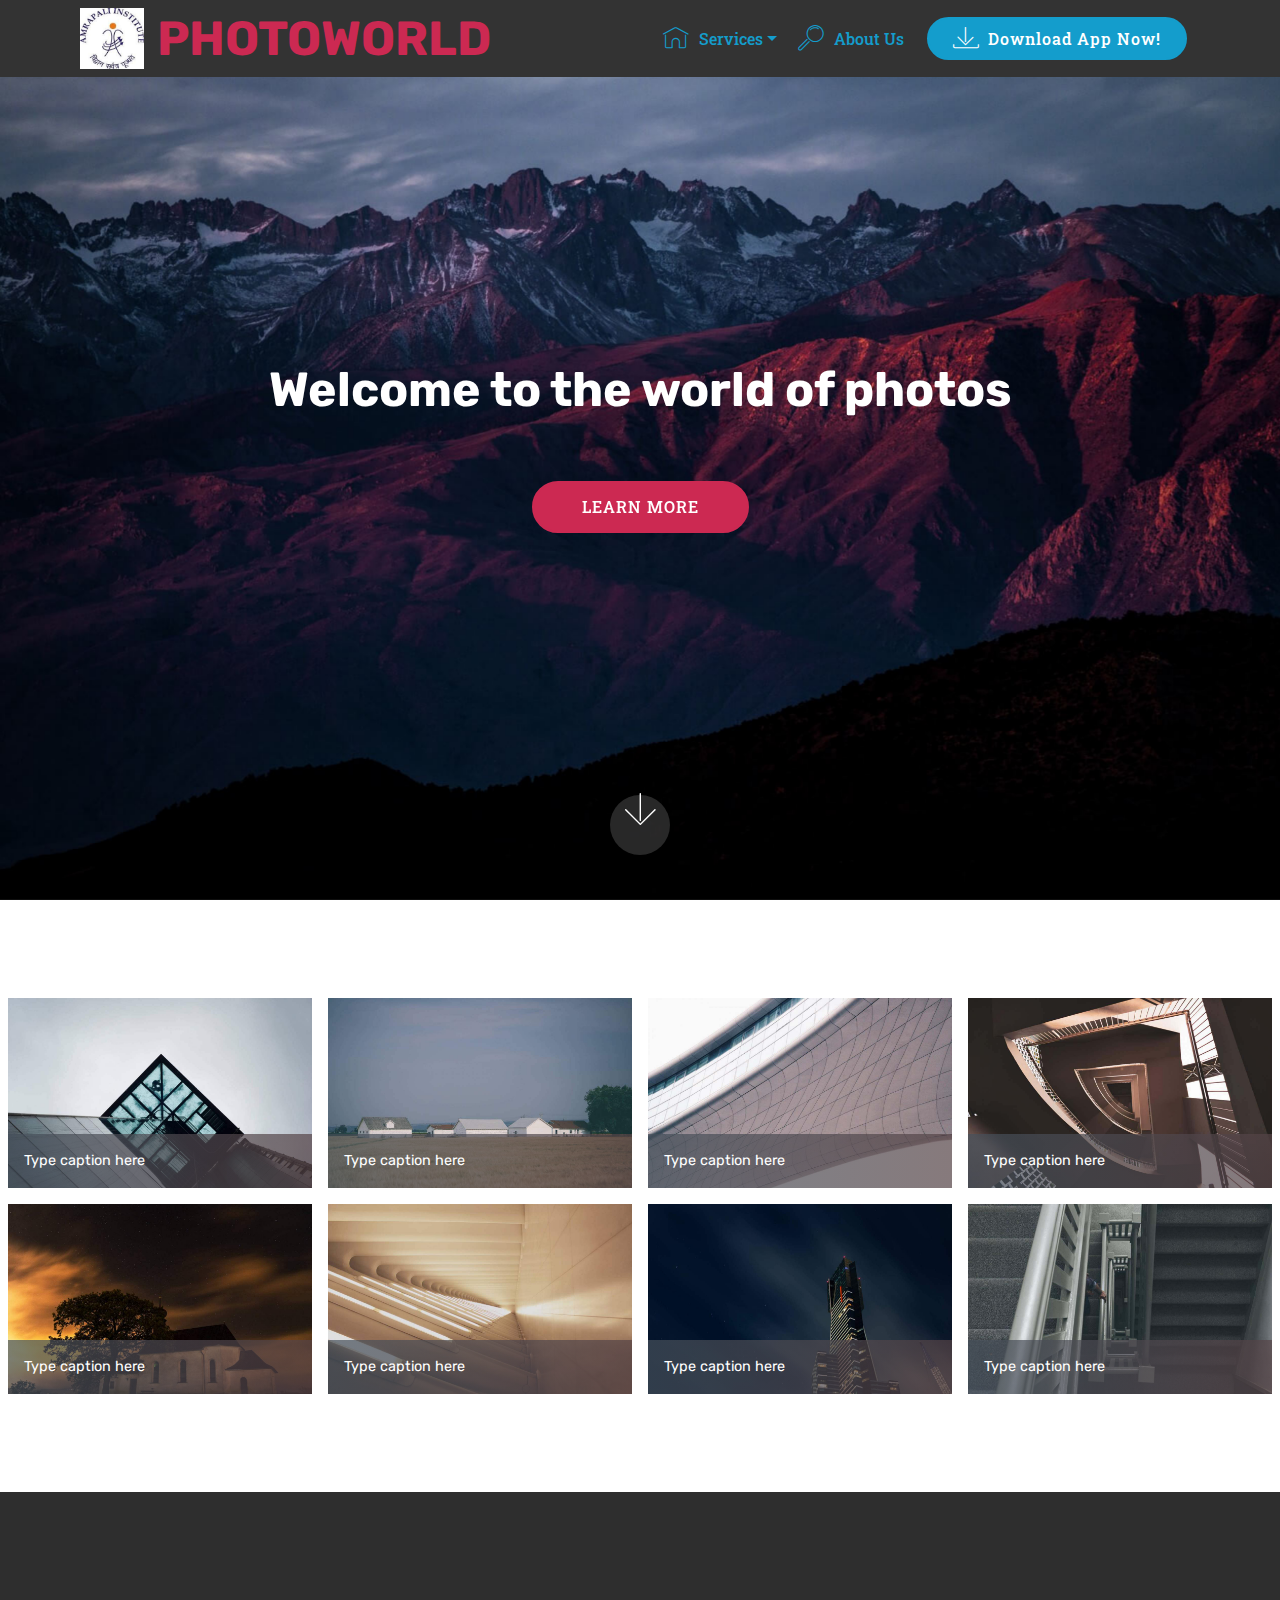
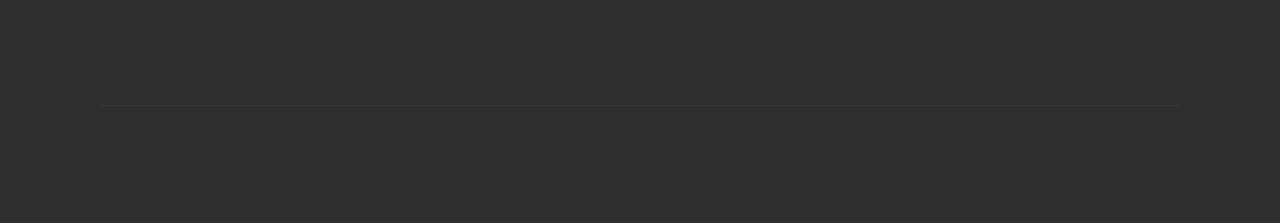
<file: index.html>
<!DOCTYPE html>
<html >
<head>
  <!-- Site made with Mobirise Website Builder v4.6.5, https://mobirise.com -->
  <meta charset="UTF-8">
  <meta http-equiv="X-UA-Compatible" content="IE=edge">
  <meta name="generator" content="Mobirise v4.6.5, mobirise.com">
  <meta name="viewport" content="width=device-width, initial-scale=1, minimum-scale=1">
  <link rel="shortcut icon" href="assets/images/amrapalilogo-128x121.png" type="image/x-icon">
  <meta name="description" content="">
  <title>Home</title>
  <link rel="stylesheet" href="assets/web/assets/mobirise-icons/mobirise-icons.css">
  <link rel="stylesheet" href="assets/tether/tether.min.css">
  <link rel="stylesheet" href="assets/bootstrap/css/bootstrap.min.css">
  <link rel="stylesheet" href="assets/bootstrap/css/bootstrap-grid.min.css">
  <link rel="stylesheet" href="assets/bootstrap/css/bootstrap-reboot.min.css">
  <link rel="stylesheet" href="assets/dropdown/css/style.css">
  <link rel="stylesheet" href="assets/animatecss/animate.min.css">
  <link rel="stylesheet" href="assets/socicon/css/styles.css">
  <link rel="stylesheet" href="assets/theme/css/style.css">
  <link rel="stylesheet" href="assets/gallery/style.css">
  <link rel="stylesheet" href="assets/mobirise/css/mbr-additional.css" type="text/css">
  
  
  
</head>
<body>
  <section class="menu cid-qKxZs6lf7M" once="menu" id="menu1-e">

    

    <nav class="navbar navbar-expand beta-menu navbar-dropdown align-items-center navbar-fixed-top navbar-toggleable-sm">
        <button class="navbar-toggler navbar-toggler-right" type="button" data-toggle="collapse" data-target="#navbarSupportedContent" aria-controls="navbarSupportedContent" aria-expanded="false" aria-label="Toggle navigation">
            <div class="hamburger">
                <span></span>
                <span></span>
                <span></span>
                <span></span>
            </div>
        </button>
        <div class="menu-logo">
            <div class="navbar-brand">
                <span class="navbar-logo">
                    <a href="index.html">
                         <img src="assets/images/amrapalilogo-184x174.jpg" alt="Mobirise" title="" style="height: 3.8rem;">
                    </a>
                </span>
                <span class="navbar-caption-wrap"><a class="navbar-caption text-secondary display-2" href="index.html">PHOTOWORLD</a></span>
            </div>
        </div>
        <div class="collapse navbar-collapse" id="navbarSupportedContent">
            <ul class="navbar-nav nav-dropdown" data-app-modern-menu="true"><li class="nav-item dropdown">
                    <a class="nav-link link dropdown-toggle text-primary display-4" href="page1.html" target="_blank" data-toggle="dropdown-submenu" aria-expanded="false"><span class="mbri-home mbr-iconfont mbr-iconfont-btn"></span>
                        
                        Services
                    </a><div class="dropdown-menu"><a class="dropdown-item text-primary display-4" href="photography.html" target="_blank">Photography</a><a class="dropdown-item text-primary display-4" href="page2.html" target="_blank" aria-expanded="false">Video Recording</a></div>
                </li>
                <li class="nav-item">
                    <a class="nav-link link text-primary display-4" href="index.html">
                        <span class="mbri-search mbr-iconfont mbr-iconfont-btn"></span>
                        About Us
                    </a>
                </li></ul>
            <div class="navbar-buttons mbr-section-btn"><a class="btn btn-sm btn-primary display-4" href="https://snappy.appypie.com/index/app-download/app_id/474db3a69b9c" target="_blank">
                    <span class="mbri-save mbr-iconfont mbr-iconfont-btn "></span>Download App Now!
                </a></div>
        </div>
    </nav>
</section>

<section class="engine"><a href="https://mobirise.ws/q">offline website maker download</a></section><section class="cid-qKxZs8gPC3 mbr-fullscreen mbr-parallax-background" id="header2-f">

    

    

    <div class="container align-center">
        <div class="row justify-content-md-center">
            <div class="mbr-white col-md-10">
                <h1 class="mbr-section-title mbr-bold pb-3 mbr-fonts-style display-2">Welcome to the world of photos</h1>
                
                <p class="mbr-text pb-3 mbr-fonts-style display-5"></p>
                <div class="mbr-section-btn"><a class="btn btn-md btn-secondary display-4" href="page3.html">LEARN MORE</a></div>
            </div>
        </div>
    </div>
    <div class="mbr-arrow hidden-sm-down" aria-hidden="true">
        <a href="#next">
            <i class="mbri-down mbr-iconfont"></i>
        </a>
    </div>
</section>

<section class="mbr-gallery mbr-slider-carousel cid-qKy6qKXHyo" id="gallery1-j">

    

    <div>
        <div><!-- Filter --><!-- Gallery --><div class="mbr-gallery-row"><div class="mbr-gallery-layout-default"><div><div><div class="mbr-gallery-item mbr-gallery-item--p1" data-video-url="false" data-tags="Awesome"><div href="#lb-gallery1-j" data-slide-to="0" data-toggle="modal"><img src="assets/images/gallery00.jpg" alt=""><span class="icon-focus"></span><span class="mbr-gallery-title mbr-fonts-style display-7">Type caption here</span></div></div><div class="mbr-gallery-item mbr-gallery-item--p1" data-video-url="false" data-tags="Responsive"><div href="#lb-gallery1-j" data-slide-to="1" data-toggle="modal"><img src="assets/images/gallery01.jpg" alt=""><span class="icon-focus"></span><span class="mbr-gallery-title mbr-fonts-style display-7">Type caption here</span></div></div><div class="mbr-gallery-item mbr-gallery-item--p1" data-video-url="false" data-tags="Creative"><div href="#lb-gallery1-j" data-slide-to="2" data-toggle="modal"><img src="assets/images/gallery02.jpg" alt=""><span class="icon-focus"></span><span class="mbr-gallery-title mbr-fonts-style display-7">Type caption here</span></div></div><div class="mbr-gallery-item mbr-gallery-item--p1" data-video-url="false" data-tags="Animated"><div href="#lb-gallery1-j" data-slide-to="3" data-toggle="modal"><img src="assets/images/gallery03.jpg" alt=""><span class="icon-focus"></span><span class="mbr-gallery-title mbr-fonts-style display-7">Type caption here</span></div></div><div class="mbr-gallery-item mbr-gallery-item--p1" data-video-url="false" data-tags="Awesome"><div href="#lb-gallery1-j" data-slide-to="4" data-toggle="modal"><img src="assets/images/gallery04.jpg" alt=""><span class="icon-focus"></span><span class="mbr-gallery-title mbr-fonts-style display-7">Type caption here</span></div></div><div class="mbr-gallery-item mbr-gallery-item--p1" data-video-url="false" data-tags="Awesome"><div href="#lb-gallery1-j" data-slide-to="5" data-toggle="modal"><img src="assets/images/gallery05.jpg" alt=""><span class="icon-focus"></span><span class="mbr-gallery-title mbr-fonts-style display-7">Type caption here</span></div></div><div class="mbr-gallery-item mbr-gallery-item--p1" data-video-url="false" data-tags="Responsive"><div href="#lb-gallery1-j" data-slide-to="6" data-toggle="modal"><img src="assets/images/gallery06.jpg" alt=""><span class="icon-focus"></span><span class="mbr-gallery-title mbr-fonts-style display-7">Type caption here</span></div></div><div class="mbr-gallery-item mbr-gallery-item--p1" data-video-url="false" data-tags="Animated"><div href="#lb-gallery1-j" data-slide-to="7" data-toggle="modal"><img src="assets/images/gallery07.jpg" alt=""><span class="icon-focus"></span><span class="mbr-gallery-title mbr-fonts-style display-7">Type caption here</span></div></div></div></div><div class="clearfix"></div></div></div><!-- Lightbox --><div data-app-prevent-settings="" class="mbr-slider modal fade carousel slide" tabindex="-1" data-keyboard="true" data-interval="false" id="lb-gallery1-j"><div class="modal-dialog"><div class="modal-content"><div class="modal-body"><div class="carousel-inner"><div class="carousel-item"><img src="assets/images/gallery00.jpg" alt=""></div><div class="carousel-item"><img src="assets/images/gallery01.jpg" alt=""></div><div class="carousel-item"><img src="assets/images/gallery02.jpg" alt=""></div><div class="carousel-item"><img src="assets/images/gallery03.jpg" alt=""></div><div class="carousel-item"><img src="assets/images/gallery04.jpg" alt=""></div><div class="carousel-item active"><img src="assets/images/gallery05.jpg" alt=""></div><div class="carousel-item"><img src="assets/images/gallery06.jpg" alt=""></div><div class="carousel-item"><img src="assets/images/gallery07.jpg" alt=""></div></div><a class="carousel-control carousel-control-prev" role="button" data-slide="prev" href="#lb-gallery1-j"><span class="mbri-left mbr-iconfont" aria-hidden="true"></span><span class="sr-only">Previous</span></a><a class="carousel-control carousel-control-next" role="button" data-slide="next" href="#lb-gallery1-j"><span class="mbri-right mbr-iconfont" aria-hidden="true"></span><span class="sr-only">Next</span></a><a class="close" href="#" role="button" data-dismiss="modal"><span class="sr-only">Close</span></a></div></div></div></div></div>
    </div>

</section>

<section class="cid-qKxZsadw2C" id="footer1-g">

    

    

    <div class="container">
        <div class="media-container-row content text-white">
            <div class="col-12 col-md-3">
                <div class="media-wrap">
                    <a href="https://mobirise.com/">
                        <img src="assets/images/logo2.png" alt="Mobirise">
                    </a>
                </div>
            </div>
            <div class="col-12 col-md-3 mbr-fonts-style display-7">
                <h5 class="pb-3">
                    Address
                </h5>
                <p class="mbr-text">Kathgodam&nbsp;<br>Haldwani, 263139</p>
            </div>
            <div class="col-12 col-md-3 mbr-fonts-style display-7">
                <h5 class="pb-3">
                    Contacts
                </h5>
                <p class="mbr-text">
                    Email: support@mobirise.com
                    <br>Phone: +91-7906492247&nbsp;<br>Fax: +1 (0) 000 0000 002
                </p>
            </div>
            <div class="col-12 col-md-3 mbr-fonts-style display-7">
                <h5 class="pb-3">
                    Links
                </h5>
                <p class="mbr-text"><br><br><br></p>
            </div>
        </div>
        <div class="footer-lower">
            <div class="media-container-row">
                <div class="col-sm-12">
                    <hr>
                </div>
            </div>
            <div class="media-container-row mbr-white">
                <div class="col-sm-6 copyright">
                    <p class="mbr-text mbr-fonts-style display-7">
                        © Copyright 2017 Mobirise - All Rights Reserved
                    </p>
                </div>
                <div class="col-md-6">
                    <div class="social-list align-right">
                        <div class="soc-item">
                            <a href="https://twitter.com/mobirise" target="_blank">
                                <span class="socicon-twitter socicon mbr-iconfont mbr-iconfont-social"></span>
                            </a>
                        </div>
                        <div class="soc-item">
                            <a href="https://www.facebook.com/pages/Mobirise/1616226671953247" target="_blank">
                                <span class="socicon-facebook socicon mbr-iconfont mbr-iconfont-social"></span>
                            </a>
                        </div>
                        <div class="soc-item">
                            <a href="https://www.youtube.com/c/mobirise" target="_blank">
                                <span class="socicon-youtube socicon mbr-iconfont mbr-iconfont-social"></span>
                            </a>
                        </div>
                        <div class="soc-item">
                            <a href="https://instagram.com/mobirise" target="_blank">
                                <span class="socicon-instagram socicon mbr-iconfont mbr-iconfont-social"></span>
                            </a>
                        </div>
                        <div class="soc-item">
                            <a href="https://plus.google.com/u/0/+Mobirise" target="_blank">
                                <span class="socicon-googleplus socicon mbr-iconfont mbr-iconfont-social"></span>
                            </a>
                        </div>
                        <div class="soc-item">
                            <a href="https://www.behance.net/Mobirise" target="_blank">
                                <span class="socicon-behance socicon mbr-iconfont mbr-iconfont-social"></span>
                            </a>
                        </div>
                    </div>
                </div>
            </div>
        </div>
    </div>
</section>


  <script src="assets/web/assets/jquery/jquery.min.js"></script>
  <script src="assets/popper/popper.min.js"></script>
  <script src="assets/tether/tether.min.js"></script>
  <script src="assets/bootstrap/js/bootstrap.min.js"></script>
  <script src="assets/smoothscroll/smooth-scroll.js"></script>
  <script src="assets/dropdown/js/script.min.js"></script>
  <script src="assets/touchswipe/jquery.touch-swipe.min.js"></script>
  <script src="assets/parallax/jarallax.min.js"></script>
  <script src="assets/masonry/masonry.pkgd.min.js"></script>
  <script src="assets/imagesloaded/imagesloaded.pkgd.min.js"></script>
  <script src="assets/bootstrapcarouselswipe/bootstrap-carousel-swipe.js"></script>
  <script src="assets/vimeoplayer/jquery.mb.vimeo_player.js"></script>
  <script src="assets/viewportchecker/jquery.viewportchecker.js"></script>
  <script src="assets/theme/js/script.js"></script>
  <script src="assets/gallery/player.min.js"></script>
  <script src="assets/gallery/script.js"></script>
  <script src="assets/slidervideo/script.js"></script>
  
  
 <div id="scrollToTop" class="scrollToTop mbr-arrow-up"><a style="text-align: center;"><i></i></a></div>
    <input name="animation" type="hidden">
  </body>
</html>
</file>
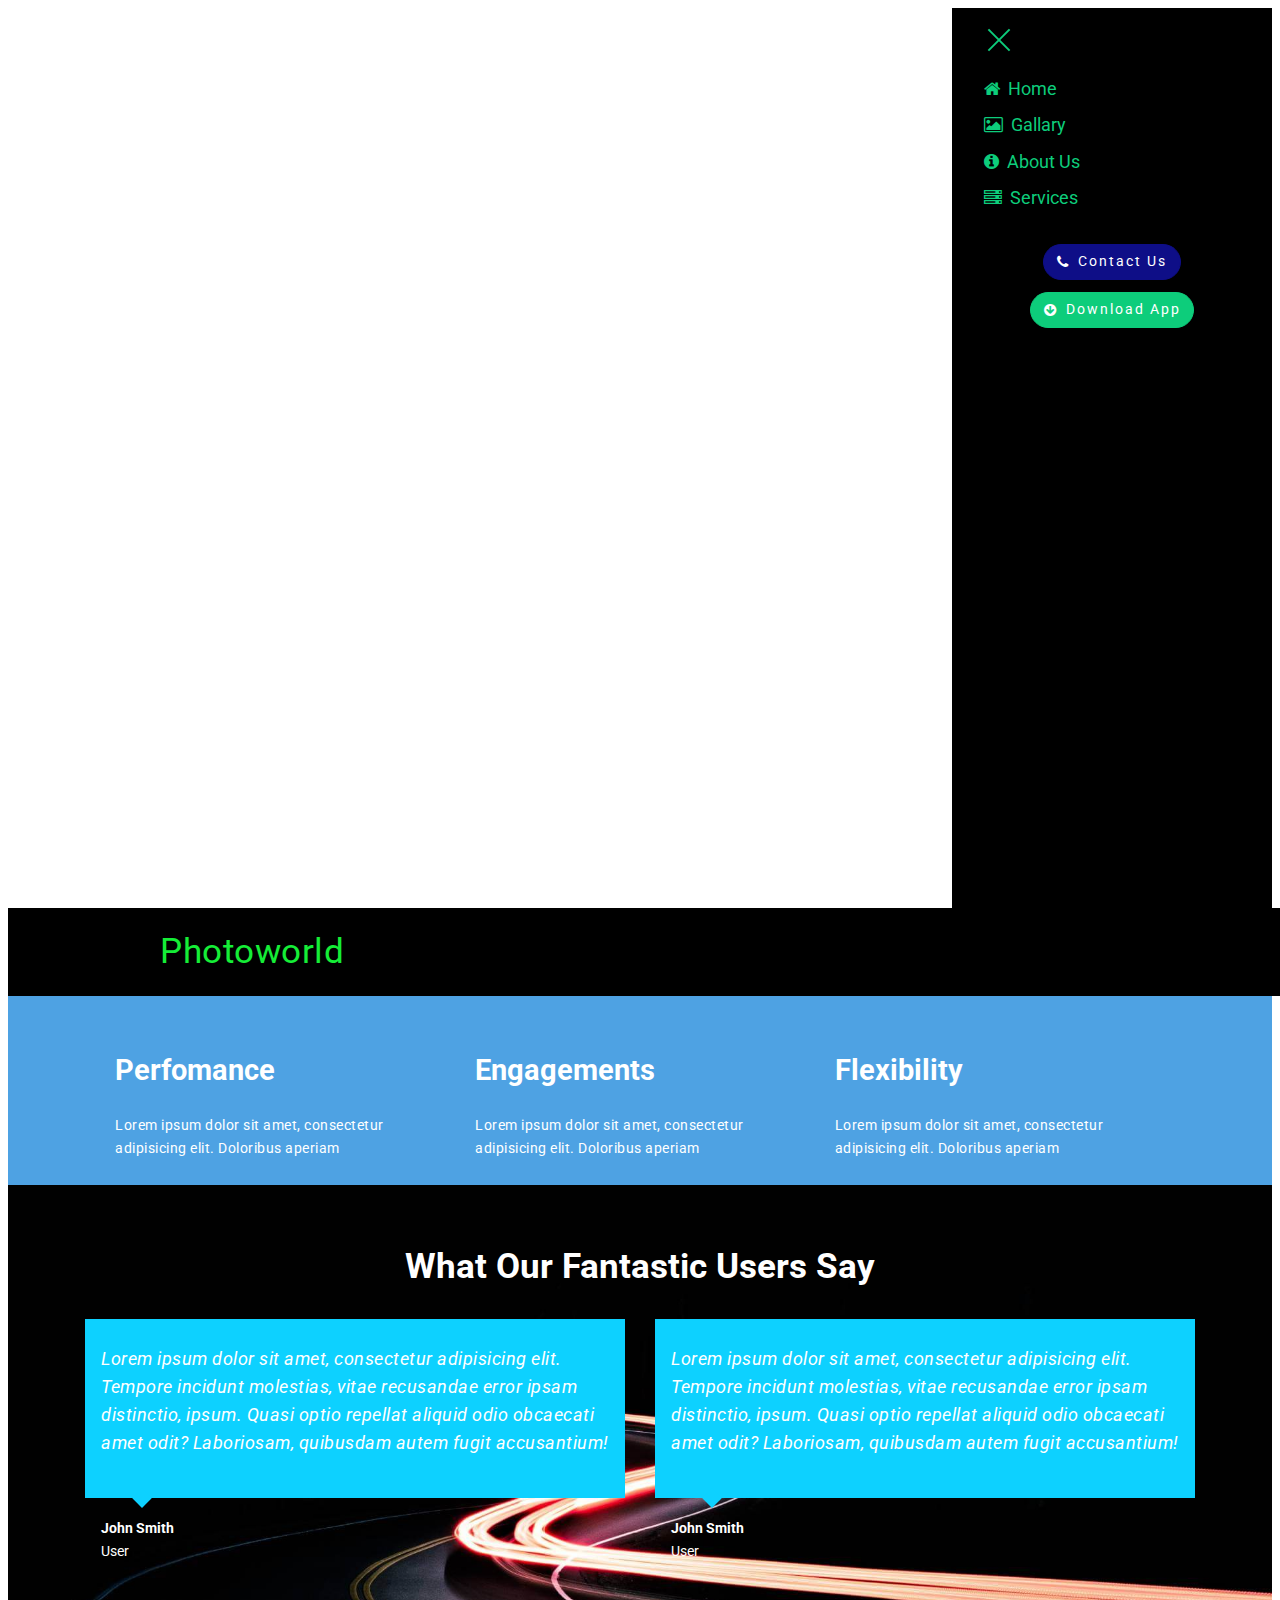
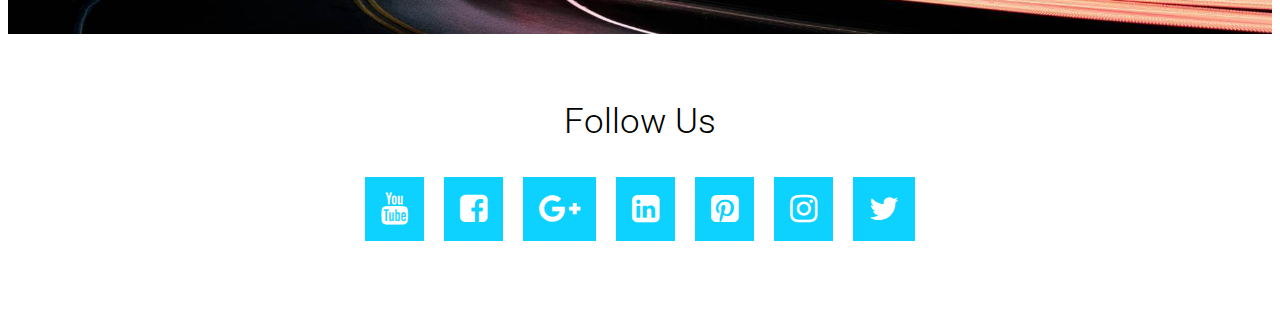
<file: About us.html>
<!DOCTYPE html>
<html amp>
<head>
  <!-- Site made with Mobirise Website Builder v4.6.5, https://mobirise.com -->
  <meta charset="UTF-8">
  <meta http-equiv="X-UA-Compatible" content="IE=edge">
  <meta name="generator" content="Mobirise v4.6.5, mobirise.com">
  <meta name="viewport" content="width=device-width, initial-scale=1, minimum-scale=1">
  <link rel="shortcut icon" href="assets/images/photo-1519799111169-128x128.png" type="image/x-icon">
  <meta name="description" content="All About us">
  <title>About us</title>
  <link rel="stylesheet" href="https://maxcdn.bootstrapcdn.com/font-awesome/4.7.0/css/font-awesome.min.css">
<link rel="canonical" href="About us.html">
 <style amp-boilerplate>body{-webkit-animation:-amp-start 8s steps(1,end) 0s 1 normal both;-moz-animation:-amp-start 8s steps(1,end) 0s 1 normal both;-ms-animation:-amp-start 8s steps(1,end) 0s 1 normal both;animation:-amp-start 8s steps(1,end) 0s 1 normal both}@-webkit-keyframes -amp-start{from{visibility:hidden}to{visibility:visible}}@-moz-keyframes -amp-start{from{visibility:hidden}to{visibility:visible}}@-ms-keyframes -amp-start{from{visibility:hidden}to{visibility:visible}}@-o-keyframes -amp-start{from{visibility:hidden}to{visibility:visible}}@keyframes -amp-start{from{visibility:hidden}to{visibility:visible}}</style>
<noscript><style amp-boilerplate>body{-webkit-animation:none;-moz-animation:none;-ms-animation:none;animation:none}</style></noscript>
<link href="https://fonts.googleapis.com/css?family=Open+Sans:300,300i,400,400i,600,600i,700,700i,800,800i" rel="stylesheet">
 <link href="https://fonts.googleapis.com/css?family=Roboto:100,100i,300,300i,400,400i,500,500i,700,700i,900,900i&subset=cyrillic" rel="stylesheet">
 
 <style amp-custom> 
div,span,h1,h2,h3,h4,h5,h6,p,blockquote,a,ol,ul,li,figcaption{font: inherit;}section{background-color: #eeeeee;}section,.container,.container-fluid{position: relative;word-wrap: break-word;}a.mbr-iconfont:hover{text-decoration: none;}.article .lead p,.article .lead ul,.article .lead ol,.article .lead pre,.article .lead blockquote{margin-bottom: 0;}a{font-style: normal;font-weight: 400;cursor: pointer;}a,a:hover{text-decoration: none;}figure{margin-bottom: 0;}h1,h2,h3,h4,h5,h6,.h1,.h2,.h3,.h4,.h5,.h6,.display-1,.display-2,.display-3,.display-4{line-height: 1;word-break: break-word;word-wrap: break-word;}b,strong{font-weight: bold;}blockquote{padding: 10px 0 10px 20px;position: relative;border-left: 2px solid;border-color: #ff3366;}input:-webkit-autofill,input:-webkit-autofill:hover,input:-webkit-autofill:focus,input:-webkit-autofill:active{transition-delay: 9999s;transition-property: background-color,color;}textarea[type="hidden"]{display: none;}body{position: relative;}section{background-position: 50% 50%;background-repeat: no-repeat;background-size: cover;}section .mbr-background-video,section .mbr-background-video-preview{position: absolute;bottom: 0;left: 0;right: 0;top: 0;}.row{display: -webkit-box;display: -webkit-flex;display: -ms-flexbox;display: flex;-webkit-flex-wrap: wrap;-ms-flex-wrap: wrap;flex-wrap: wrap;margin-right: -15px;margin-left: -15px;}@media (min-width: 576px){.row{margin-right: -15px;margin-left: -15px;}}@media (min-width: 768px){.row{margin-right: -15px;margin-left: -15px;}}@media (min-width: 992px){.row{margin-right: -15px;margin-left: -15px;}}@media (min-width: 1200px){.row{margin-right: -15px;margin-left: -15px;}}.hidden{visibility: hidden;}.mbr-z-index20{z-index: 20;}.mbr-white{color: #ffffff;}.mbr-black{color: #000000;}.mbr-bg-white{background-color: #ffffff;}.mbr-bg-black{background-color: #000000;}.align-left{text-align: left;}.align-center{text-align: center;}.align-right{text-align: right;}@media (max-width: 767px){.align-left,.align-center,.align-right,.mbr-section-btn,.mbr-section-title{text-align: center;}}.mbr-light{font-weight: 300;}.mbr-regular{font-weight: 400;}.mbr-semibold{font-weight: 500;}.mbr-bold{font-weight: 700;}.mbr-figure img,.mbr-figure iframe{display: block;width: 100%;}.card{background-color: transparent;border: none;}.card-img{text-align: center;flex-shrink: 0;}.media{max-width: 100%;margin: 0 auto;}.mbr-figure{-ms-flex-item-align: center;-ms-grid-row-align: center;-webkit-align-self: center;align-self: center;}.media-container > div{max-width: 100%;}.mbr-figure img,.card-img img{width: 100%;}@media (max-width: 991px){.media-size-item{width: auto;}.media{width: auto;}.mbr-figure{width: 100%;}}.mbr-section-btn{margin-left: -.25rem;margin-right: -.25rem;font-size: 0;}nav .mbr-section-btn{margin-left: 0rem;margin-right: 0rem;}.btn .mbr-iconfont,.btn.btn-sm .mbr-iconfont{cursor: pointer;margin-right: 0.5rem;}.btn.btn-md .mbr-iconfont,.btn.btn-md .mbr-iconfont{margin-right: 0.8rem;}[type="submit"]{-webkit-appearance: none;}.mbr-fullscreen .mbr-overlay{min-height: 100vh;}.mbr-fullscreen{display: flex;display: -webkit-flex;display: -moz-flex;display: -ms-flex;display: -o-flex;align-items: center;-webkit-align-items: center;min-height: 100vh;box-sizing: border-box;padding-top: 3rem;padding-bottom: 3rem;}amp-img img{max-height: 100%;max-width: 100%;}img.mbr-temp{width: 100%;}.super-hide{display: none;}.is-builder .nodisplay + img[async],.is-builder .nodisplay + img[decoding="async"],.is-builder amp-img > a + img[async],.is-builder amp-img > a + img[decoding="async"]{display: none;}html:not(.is-builder) amp-img > a{position: absolute;top: 0;bottom: 0;left: 0;right: 0;z-index: 1;}.is-builder .temp-amp-sizer{position: absolute;}.is-builder amp-youtube .temp-amp-sizer,.is-builder amp-vimeo .temp-amp-sizer{position: static;}
*{box-sizing: border-box;}body{font-family: Roboto;font-style: normal;line-height: 1.5;}.mbr-section-title{font-style: normal;line-height: 1.2;}.mbr-section-subtitle{line-height: 1.3;}.mbr-text{font-style: normal;line-height: 1.6;}.display-1{font-family: 'Open Sans',sans-serif;font-size: 4.5rem;}.display-2{font-family: 'Roboto',sans-serif;font-size: 2.2rem;}.display-4{font-family: 'Roboto',sans-serif;font-size: 0.9rem;}.display-5{font-family: 'Roboto',sans-serif;font-size: 1.8rem;}.display-7{font-family: 'Roboto',sans-serif;font-size: 1.1rem;}@media (max-width: 768px){.display-1{font-size: 3.6rem;font-size: calc( 2.225rem + (4.5 - 2.225) * ((100vw - 20rem) / (48 - 20)));line-height: calc( 1.4 * (2.225rem + (4.5 - 2.225) * ((100vw - 20rem) / (48 - 20))));}.display-2{font-size: 1.76rem;font-size: calc( 1.42rem + (2.2 - 1.42) * ((100vw - 20rem) / (48 - 20)));line-height: calc( 1.4 * (1.42rem + (2.2 - 1.42) * ((100vw - 20rem) / (48 - 20))));}.display-4{font-size: 0.72rem;font-size: calc( 0.965rem + (0.9 - 0.965) * ((100vw - 20rem) / (48 - 20)));line-height: calc( 1.4 * (0.965rem + (0.9 - 0.965) * ((100vw - 20rem) / (48 - 20))));}.display-5{font-size: 1.44rem;font-size: calc( 1.28rem + (1.8 - 1.28) * ((100vw - 20rem) / (48 - 20)));line-height: calc( 1.4 * (1.28rem + (1.8 - 1.28) * ((100vw - 20rem) / (48 - 20))));}}.btn{font-weight: 400;border-width: 2px;border-style: solid;font-style: normal;letter-spacing: 2px;margin: .4rem .8rem;white-space: normal;transition-property: background-color,color,border-color,box-shadow;transition-duration: .3s,.3s,.3s,2s;transition-timing-function: ease-in-out;padding: 1rem 2rem;border-radius: 0px;display: inline-flex;align-items: center;justify-content: center;word-break: break-word;}.btn-sm{border: 1px solid;font-weight: 400;letter-spacing: 2px;-webkit-transition: all 0.3s ease-in-out;-moz-transition: all 0.3s ease-in-out;transition: all 0.3s ease-in-out;padding: 0.6rem 0.8rem;border-radius: 0px;}.btn-md{font-weight: 600;letter-spacing: 2px;margin: .4rem .8rem;-webkit-transition: all 0.3s ease-in-out;-moz-transition: all 0.3s ease-in-out;transition: all 0.3s ease-in-out;padding: 1rem 2rem;border-radius: 0px;}.bg-primary{background-color: #0e0e87;}.bg-success{background-color: #0dcd7b;}.bg-info{background-color: #8282e7;}.bg-warning{background-color: #767676;}.bg-danger{background-color: #a0a0a0;}.btn-primary,.btn-primary:active,.btn-primary.active{background-color: #0e0e87;border-color: #0e0e87;color: #ffffff;}.btn-primary:hover,.btn-primary:focus,.btn-primary.focus{color: #ffffff;background-color: #070742;border-color: #070742;}.btn-primary.disabled,.btn-primary:disabled{color: #ffffff;background-color: #070742;border-color: #070742;}.btn-secondary,.btn-secondary:active,.btn-secondary.active{background-color: #4addff;border-color: #4addff;color: #003c4a;}.btn-secondary:hover,.btn-secondary:focus,.btn-secondary.focus{color: #003c4a;background-color: #00cdfd;border-color: #00cdfd;}.btn-secondary.disabled,.btn-secondary:disabled{color: #003c4a;background-color: #00cdfd;border-color: #00cdfd;}.btn-info,.btn-info:active,.btn-info.active{background-color: #8282e7;border-color: #8282e7;color: #ffffff;}.btn-info:hover,.btn-info:focus,.btn-info.focus{color: #ffffff;background-color: #4242db;border-color: #4242db;}.btn-info.disabled,.btn-info:disabled{color: #ffffff;background-color: #4242db;border-color: #4242db;}.btn-success,.btn-success:active,.btn-success.active{background-color: #0dcd7b;border-color: #0dcd7b;color: #ffffff;}.btn-success:hover,.btn-success:focus,.btn-success.focus{color: #ffffff;background-color: #088550;border-color: #088550;}.btn-success.disabled,.btn-success:disabled{color: #ffffff;background-color: #088550;border-color: #088550;}.btn-warning,.btn-warning:active,.btn-warning.active{background-color: #767676;border-color: #767676;color: #ffffff;}.btn-warning:hover,.btn-warning:focus,.btn-warning.focus{color: #ffffff;background-color: #505050;border-color: #505050;}.btn-warning.disabled,.btn-warning:disabled{color: #ffffff;background-color: #505050;border-color: #505050;}.btn-danger,.btn-danger:active,.btn-danger.active{background-color: #a0a0a0;border-color: #a0a0a0;color: #ffffff;}.btn-danger:hover,.btn-danger:focus,.btn-danger.focus{color: #ffffff;background-color: #7a7a7a;border-color: #7a7a7a;}.btn-danger.disabled,.btn-danger:disabled{color: #ffffff;background-color: #7a7a7a;border-color: #7a7a7a;}.btn-black,.btn-black:active,.btn-black.active{background-color: #333333;border-color: #333333;color: #ffffff;}.btn-black:hover,.btn-black:focus,.btn-black.focus{color: #ffffff;background-color: #0d0d0d;border-color: #0d0d0d;}.btn-black.disabled,.btn-black:disabled{color: #ffffff;background-color: #0d0d0d;border-color: #0d0d0d;}.btn-white,.btn-white:active,.btn-white.active{background-color: #ffffff;border-color: #ffffff;color: #808080;}.btn-white:hover,.btn-white:focus,.btn-white.focus{color: #808080;background-color: #d9d9d9;border-color: #d9d9d9;}.btn-white.disabled,.btn-white:disabled{color: #808080;background-color: #d9d9d9;border-color: #d9d9d9;}.btn-white,.btn-white:active,.btn-white.active{color: #333333;}.btn-white:hover,.btn-white:focus,.btn-white.focus{color: #333333;}.btn-white.disabled,.btn-white:disabled{color: #333333;}.btn-primary-outline,.btn-primary-outline:active,.btn-primary-outline.active{background: none;border-color: #04042b;color: #04042b;}.btn-primary-outline:hover,.btn-primary-outline:focus,.btn-primary-outline.focus{color: #ffffff;background-color: #0e0e87;border-color: #0e0e87;}.btn-primary-outline.disabled,.btn-primary-outline:disabled{color: #ffffff;background-color: #0e0e87;border-color: #0e0e87;}.btn-secondary-outline,.btn-secondary-outline:active,.btn-secondary-outline.active{background: none;border-color: #00b8e3;color: #00b8e3;}.btn-secondary-outline:hover,.btn-secondary-outline:focus,.btn-secondary-outline.focus{color: #003c4a;background-color: #4addff;border-color: #4addff;}.btn-secondary-outline.disabled,.btn-secondary-outline:disabled{color: #003c4a;background-color: #4addff;border-color: #4addff;}.btn-info-outline,.btn-info-outline:active,.btn-info-outline.active{background: none;border-color: #2c2cd7;color: #2c2cd7;}.btn-info-outline:hover,.btn-info-outline:focus,.btn-info-outline.focus{color: #ffffff;background-color: #8282e7;border-color: #8282e7;}.btn-info-outline.disabled,.btn-info-outline:disabled{color: #ffffff;background-color: #8282e7;border-color: #8282e7;}.btn-success-outline,.btn-success-outline:active,.btn-success-outline.active{background: none;border-color: #076d41;color: #076d41;}.btn-success-outline:hover,.btn-success-outline:focus,.btn-success-outline.focus{color: #ffffff;background-color: #0dcd7b;border-color: #0dcd7b;}.btn-success-outline.disabled,.btn-success-outline:disabled{color: #ffffff;background-color: #0dcd7b;border-color: #0dcd7b;}.btn-warning-outline,.btn-warning-outline:active,.btn-warning-outline.active{background: none;border-color: #434343;color: #434343;}.btn-warning-outline:hover,.btn-warning-outline:focus,.btn-warning-outline.focus{color: #ffffff;background-color: #767676;border-color: #767676;}.btn-warning-outline.disabled,.btn-warning-outline:disabled{color: #ffffff;background-color: #767676;border-color: #767676;}.btn-danger-outline,.btn-danger-outline:active,.btn-danger-outline.active{background: none;border-color: #6d6d6d;color: #6d6d6d;}.btn-danger-outline:hover,.btn-danger-outline:focus,.btn-danger-outline.focus{color: #ffffff;background-color: #a0a0a0;border-color: #a0a0a0;}.btn-danger-outline.disabled,.btn-danger-outline:disabled{color: #ffffff;background-color: #a0a0a0;border-color: #a0a0a0;}.btn-black-outline,.btn-black-outline:active,.btn-black-outline.active{background: none;border-color: #000000;color: #000000;}.btn-black-outline:hover,.btn-black-outline:focus,.btn-black-outline.focus{color: #ffffff;background-color: #333333;border-color: #333333;}.btn-black-outline.disabled,.btn-black-outline:disabled{color: #ffffff;background-color: #333333;border-color: #333333;}.btn-white-outline,.btn-white-outline:active,.btn-white-outline.active{background: none;border-color: #ffffff;color: #ffffff;}.btn-white-outline:hover,.btn-white-outline:focus,.btn-white-outline.focus{color: #333333;background-color: #ffffff;border-color: #ffffff;}.text-primary{color: #0e0e87;}.text-secondary{color: #4addff;}.text-success{color: #0dcd7b;}.text-info{color: #8282e7;}.text-warning{color: #767676;}.text-danger{color: #a0a0a0;}.text-white{color: #ffffff;}.text-black{color: #000000;}a.text-primary:hover,a.text-primary:focus{color: #04042b;}a.text-secondary:hover,a.text-secondary:focus{color: #00b8e3;}a.text-success:hover,a.text-success:focus{color: #076d41;}a.text-info:hover,a.text-info:focus{color: #2c2cd7;}a.text-warning:hover,a.text-warning:focus{color: #434343;}a.text-danger:hover,a.text-danger:focus{color: #6d6d6d;}a.text-white:hover,a.text-white:focus{color: #b3b3b3;}a.text-black:hover,a.text-black:focus{color: #4d4d4d;}.alert-success{background-color: #0dcd7b;}.alert-info{background-color: #8282e7;}.alert-warning{background-color: #767676;}.alert-danger{background-color: #a0a0a0;}.mbr-section-btn a.btn:not(.btn-form){border-radius: 100px;transition-property: background-color,color,border-color,box-shadow;transition-duration: .3s,.3s,.3s,.8s;transition-timing-function: ease-in-out;}.mbr-section-btn a.btn:not(.btn-form):hover{box-shadow: 0 10px 40px 0 rgba(0,0,0,0.2);}.nav-tabs .nav-link{border-radius: 100px;}.btn-form{border-radius: 0;}.btn-form:hover{cursor: pointer;}a,a:hover{color: #0e0e87;}.mbr-plan-header.bg-primary .mbr-plan-subtitle,.mbr-plan-header.bg-primary .mbr-plan-price-desc{color: #2b2be9;}.mbr-plan-header.bg-success .mbr-plan-subtitle,.mbr-plan-header.bg-success .mbr-plan-price-desc{color: #acfad9;}.mbr-plan-header.bg-info .mbr-plan-subtitle,.mbr-plan-header.bg-info .mbr-plan-price-desc{color: #ffffff;}.mbr-plan-header.bg-warning .mbr-plan-subtitle,.mbr-plan-header.bg-warning .mbr-plan-price-desc{color: #b6b6b6;}.mbr-plan-header.bg-danger .mbr-plan-subtitle,.mbr-plan-header.bg-danger .mbr-plan-price-desc{color: #e0e0e0;}blockquote{padding: 10px 0 10px 20px;position: relative;border-color: #0e0e87;border-width: 3px;}ul,ol,pre,blockquote{margin-bottom: 0;margin-top: 0;}pre{background: #f4f4f4;padding: 10px 24px;white-space: pre-wrap;}.inactive{-webkit-user-select: none;-moz-user-select: none;-ms-user-select: none;user-select: none;pointer-events: none;-webkit-user-drag: none;user-drag: none;}html,body{height: auto;min-height: 100vh;}.popover-content ul.show{min-height: 155px;}#scrollToTop{display: none;}.mbr-container{max-width: 800px;padding: 0 10px;margin: 0 auto;position: relative;}h1,h2,h3{margin: auto;}h1,h3,p{padding: 10px 0;margin-bottom: 15px;}p,li,blockquote{color: #15181b;letter-spacing: 0.5px;line-height: 1.7;}.container{padding-right: 15px;padding-left: 15px;width: 100%;margin-right: auto;margin-left: auto;}@media (max-width: 767px){.container{max-width: 540px;}}@media (min-width: 768px){.container{max-width: 720px;}}@media (min-width: 992px){.container{max-width: 960px;}}@media (min-width: 1200px){.container{max-width: 1140px;}}.mbr-row{display: -webkit-box;display: -webkit-flex;display: -ms-flexbox;display: flex;-webkit-flex-wrap: wrap;-ms-flex-wrap: wrap;flex-wrap: wrap;margin-right: -15px;margin-left: -15px;}.mbr-justify-content-center{justify-content: center;}@media (max-width: 767px){.mbr-col-sm-12{-ms-flex: 0 0 100%;flex: 0 0 100%;max-width: 100%;padding-right: 15px;padding-left: 15px;}.mbr-row{margin: 0;}}@media (min-width: 768px){.mbr-col-md-3{-ms-flex: 0 0 25%;flex: 0 0 25%;max-width: 25%;padding-right: 15px;padding-left: 15px;}.mbr-col-md-4{-ms-flex: 0 0 33.333333%;flex: 0 0 33.333333%;max-width: 33.333333%;padding-right: 15px;padding-left: 15px;}.mbr-col-md-5{-ms-flex: 0 0 41.666667%;flex: 0 0 41.666667%;max-width: 41.666667%;padding-right: 15px;padding-left: 15px;}.mbr-col-md-6{-ms-flex: 0 0 50%;flex: 0 0 50%;max-width: 50%;padding-right: 15px;padding-left: 15px;}.mbr-col-md-7{-ms-flex: 0 0 58.333333%;flex: 0 0 58.333333%;max-width: 58.333333%;padding-right: 15px;padding-left: 15px;}.mbr-col-md-8{-ms-flex: 0 0 66.666667%;flex: 0 0 66.666667%;max-width: 66.666667%;padding-left: 15px;padding-right: 15px;}.mbr-col-md-10{-ms-flex: 0 0 83.333333%;flex: 0 0 83.333333%;max-width: 83.333333%;padding-left: 15px;padding-right: 15px;}.mbr-col-md-12{-ms-flex: 0 0 100%;flex: 0 0 100%;max-width: 100%;padding-right: 15px;padding-left: 15px;}}@media (min-width: 992px){.mbr-col-lg-2{-ms-flex: 0 0 16.666667%;flex: 0 0 16.666667%;max-width: 16.666667%;padding-right: 15px;padding-left: 15px;}.mbr-col-lg-3{-ms-flex: 0 0 25%;flex: 0 0 25%;max-width: 25%;padding-right: 15px;padding-left: 15px;}.mbr-col-lg-4{-ms-flex: 0 0 33.33%;flex: 0 0 33.33%;max-width: 33.33%;padding-right: 15px;padding-left: 15px;}.mbr-col-lg-5{-ms-flex: 0 0 41.666%;flex: 0 0 41.666%;max-width: 41.666%;padding-right: 15px;padding-left: 15px;}.mbr-col-lg-6{-ms-flex: 0 0 50%;flex: 0 0 50%;max-width: 50%;padding-right: 15px;padding-left: 15px;}.mbr-col-lg-8{-ms-flex: 0 0 66.666667%;flex: 0 0 66.666667%;max-width: 66.666667%;padding-left: 15px;padding-right: 15px;}.mbr-col-lg-10{-ms-flex: 0 0 83.3333%;flex: 0 0 83.3333%;max-width: 83.3333%;padding-right: 15px;padding-left: 15px;}.mbr-col-lg-12{-ms-flex: 0 0 100%;flex: 0 0 100%;max-width: 100%;padding-right: 15px;padding-left: 15px;}}@media (min-width: 1200px){.mbr-col-xl-7{-ms-flex: 0 0 58.333333%;flex: 0 0 58.333333%;max-width: 58.333333%;padding-right: 15px;padding-left: 15px;}.mbr-col-xl-8{-ms-flex: 0 0 66.666667%;flex: 0 0 66.666667%;max-width: 66.666667%;padding-left: 15px;padding-right: 15px;}}section.sidebar-open:before{content: '';position: fixed;top: 0;bottom: 0;right: 0;left: 0;background-color: rgba(0,0,0,0.2);z-index: 1040;}p{margin-top: 0;}.cid-qLINuBxxkA amp-sidebar{min-width: 260px;z-index: 1050;background-color: #000000;}.cid-qLINuBxxkA amp-sidebar.open:after{content: '';position: absolute;top: 0;left: 0;bottom: 0;right: 0;background-color: red;}.cid-qLINuBxxkA .open{transform: translateX(0%);display: block;}.cid-qLINuBxxkA .builder-sidebar{background-color: #000000;position: relative;height: 100vh;z-index: 1030;padding: 1rem 2rem;max-width: 20rem;}.cid-qLINuBxxkA .headerbar{display: flex;flex-direction: column;justify-content: center;padding: .5rem 1rem;min-height: 70px;align-items: center;background: #000000;}.cid-qLINuBxxkA .headerbar.sticky-nav{position: fixed;z-index: 1000;width: 100%;}.cid-qLINuBxxkA button.sticky-but{position: fixed;}.cid-qLINuBxxkA .brand{display: flex;align-items: center;align-self: flex-start;padding-right: 30px;}.cid-qLINuBxxkA .brand p{margin: 0;padding: 0;}.cid-qLINuBxxkA .brand-name{color: #15ed37;text-align: center;}.cid-qLINuBxxkA .sidebar{padding: 1rem 0;margin: 0;}.cid-qLINuBxxkA .sidebar > li{list-style: none;display: flex;flex-direction: column;}.cid-qLINuBxxkA .sidebar a{display: block;text-decoration: none;margin-bottom: 10px;}.cid-qLINuBxxkA .close-sidebar{width: 30px;height: 30px;position: relative;cursor: pointer;background-color: transparent;border: none;}.cid-qLINuBxxkA .close-sidebar:focus{outline: 2px auto #0e0e87;}.cid-qLINuBxxkA .close-sidebar span{position: absolute;left: 0;width: 30px;height: 2px;border-right: 5px;background-color: #0dcd7b;}.cid-qLINuBxxkA .close-sidebar span:nth-child(1){transform: rotate(45deg);}.cid-qLINuBxxkA .close-sidebar span:nth-child(2){transform: rotate(-45deg);}@media (min-width: 992px){.cid-qLINuBxxkA .brand-name{min-width: 8rem;}.cid-qLINuBxxkA .builder-sidebar{margin-left: auto;}.cid-qLINuBxxkA .builder-sidebar .sidebar li{flex-direction: row;flex-wrap: wrap;}.cid-qLINuBxxkA .builder-sidebar .sidebar li a{padding: .5rem;margin: 0;}.cid-qLINuBxxkA .builder-overlay{display: none;}}.cid-qLINuBxxkA .hamburger{position: absolute;top: 25px;right: 20px;margin-left: auto;width: 30px;height: 20px;background: none;border: none;cursor: pointer;z-index: 1000;}@media (min-width: 768px){.cid-qLINuBxxkA .hamburger{top: calc(0.5rem + 72 * 0.5px - 10px);}}.cid-qLINuBxxkA .hamburger:focus{outline: none;}.cid-qLINuBxxkA .hamburger span{position: absolute;right: 0;width: 30px;height: 2px;border-right: 5px;background-color: #0dcd7b;}.cid-qLINuBxxkA .hamburger span:nth-child(1){top: 0;transition: all .2s;}.cid-qLINuBxxkA .hamburger span:nth-child(2){top: 8px;transition: all .15s;}.cid-qLINuBxxkA .hamburger span:nth-child(3){top: 8px;transition: all .15s;}.cid-qLINuBxxkA .hamburger span:nth-child(4){top: 16px;transition: all .2s;}.cid-qLINuBxxkA amp-img{height: 72px;width: 120px;margin-right: 1rem;display: flex;align-items: center;}@media (max-width: 768px){.cid-qLINuBxxkA amp-img{max-height: 55px;max-width: 55px;}}.cid-qLJ0aIcBIM{padding-top: 135px;padding-bottom: 15px;background-color: #4ea2e3;}.cid-qLJ0aIcBIM .mbr-row{margin: 0 15px;}@media (max-width: 991px){.cid-qLJ0aIcBIM .card{margin-bottom: 20px;}}.cid-qLJ0aIcBIM .mbr-section-title{margin: 0;padding-bottom: 1rem;}.cid-qLJ0aIcBIM .mbr-text{margin: 0;}.cid-qLJ0g8Ijl4{padding-top: 60px;padding-bottom: 60px;background-image: url("assets/images/background5.jpg");}.cid-qLJ0g8Ijl4 .card{margin-bottom: 15px;position: relative;display: flex;-ms-flex-direction: column;flex-direction: column;word-wrap: break-word;}@media (max-width: 767px){.cid-qLJ0g8Ijl4 .card{margin-bottom: 30px;}}.cid-qLJ0g8Ijl4 .card .card-wrapper{position: relative;background-color: #0dd1ff;padding: 1rem;margin-bottom: 1rem;}.cid-qLJ0g8Ijl4 .card .card-wrapper:before{transform: rotate(45deg);width: 14px;height: 14px;background-color: #0dd1ff;bottom: -7px;content: "";display: block;left: 50px;position: absolute;}.cid-qLJ0g8Ijl4 .card .signature{padding: 0 1rem;}.cid-qLJ0g8Ijl4 .card .signature .author-name{padding: .5rem 0;}.cid-qLJ0g8Ijl4 .mbr-section-title{padding-bottom: 2rem;}@media (max-width: 767px){.cid-qLJ0g8Ijl4 .author-name,.cid-qLJ0g8Ijl4 .author-title{text-align: left;}}.cid-qLJ0l2Vdbp{padding-top: 60px;padding-bottom: 60px;background-color: #ffffff;}.cid-qLJ0l2Vdbp h1{margin-bottom: 20px;}.cid-qLJ0l2Vdbp .wrapper{text-align: center;}.cid-qLJ0l2Vdbp .amp-iconfont{padding: 1rem;margin: .5rem;background: #0dd1ff;color: #ffffff;font-size: 2rem;}</style>
 
  <script async  src="https://cdn.ampproject.org/v0.js"></script>
  <script async custom-element="amp-analytics" src="https://cdn.ampproject.org/v0/amp-analytics-0.1.js"></script>
  <script async custom-element="amp-sidebar" src="https://cdn.ampproject.org/v0/amp-sidebar-0.1.js"></script>
  
  
</head>
<body><amp-sidebar id="sidebar" class="cid-qLINuBxxkA" layout="nodisplay" side="right">
        <div class="builder-sidebar" id="builder-sidebar">
            <button on="tap:sidebar.close" class="close-sidebar">
                <span></span>
                <span></span>
            </button>

            <div class="sidebar mbr-white" data-app-modern-menu="true"><a class="text-success display-7" href="index.html"><span class="fa fa-home mbr-iconfont mbr-iconfont-btn"></span>&nbsp; Home</a> <a class="text-success display-7" href="page3.html"><span class="fa fa-photo mbr-iconfont mbr-iconfont-btn"></span>&nbsp; Gallary</a>
              <a class="text-success display-7" href="About us.html" target="_blank"><span class="fa fa-info-circle mbr-iconfont mbr-iconfont-btn"></span>&nbsp; About Us</a>
              <a class="text-success display-7" href="Services.html"><span class="fa fa-server mbr-iconfont mbr-iconfont-btn"></span>&nbsp; Services</a></div>
            
            <div class="navbar-buttons mbr-section-btn align-center"><a class="btn btn-sm btn-primary display-4" href="tel:+917906492247"><span class="fa fa-phone mbr-iconfont mbr-iconfont-btn"></span>Contact Us</a> <a class="btn btn-sm btn-success display-4" href="https://mobirise.com"><span class="fa fa-arrow-circle-down mbr-iconfont mbr-iconfont-btn"></span>Download App</a></div>
        </div>
    </amp-sidebar>
  <section class="menu cid-qLINuBxxkA" id="menu1-1">
    
    <nav class="headerbar sticky-nav">
      <div class="brand">
          <span class="brand-logo">
              <amp-img src="assets/images/photo-1519799111169-1080x1080.png" layout="responsive" width="120" height="120" alt="Photoworld">
                  <a href="Home.html"></a>
              </amp-img>
          </span>
          <p class="brand-name mbr-fonts-style display-2">Photoworld</p>
      </div>
    </nav>
    
    <button on="tap:sidebar.toggle" class="ampstart-btn hamburger sticky-but">
        <span></span>
        <span></span>
        <span></span>
        <span></span>
    </button>
</section>

<section class="content17 mbr-section cid-qLJ0aIcBIM" id="content17-o">

    
    
    <div class="container">
        <div class="mbr-row mbr-justify-content-center">
            <div class="card mbr-col-sm-12 mbr-col-md-6 mbr-col-lg-4">
                <h3 class="mbr-section-title mbr-fonts-style align-left mbr-bold mbr-white display-5">
                    Perfomance
                </h3>
                <p class="mbr-text mbr-fonts-style align-left mbr-white display-4">
                    Lorem ipsum dolor sit amet, consectetur adipisicing elit. Doloribus aperiam
                </p>             
            </div>
            
            <div class="card mbr-col-sm-12 mbr-col-md-6 mbr-col-lg-4">
                <h3 class="mbr-section-title mbr-fonts-style align-left mbr-bold mbr-white display-5">
                    Engagements
                </h3>
                <p class="mbr-text mbr-fonts-style align-left mbr-white display-4">
                    Lorem ipsum dolor sit amet, consectetur adipisicing elit. Doloribus aperiam
                </p> 
            </div>
        
            <div class="card mbr-col-sm-12 mbr-col-md-6 mbr-col-lg-4">
                <h3 class="mbr-section-title mbr-fonts-style align-left mbr-bold mbr-white display-5">
                    Flexibility
                </h3>
                <p class="mbr-text mbr-fonts-style align-left mbr-white display-4">
                    Lorem ipsum dolor sit amet, consectetur adipisicing elit. Doloribus aperiam
                </p>
            </div>
        
            
        </div>
    </div>
</section>

<section class="testimonials2 mbr-section cid-qLJ0g8Ijl4" id="testimonials2-r">

    
    
    <div class="container">
        <div class="mbr-row mbr-justify-content-center">
            <div class="mbr-col-sm-12 mbr-col-md-12">
                <h2 class="mbr-section-title mbr-fonts-style align-center mbr-white mbr-bold display-2">
                    What Our Fantastic Users Say
                </h2>
            </div>
            <div class="card mbr-col-sm-12 mbr-col-md-6">
                <div class="card-wrapper">
                    <p class="mbr-text mbr-fonts-style align-left mbr-white display-7">
                        <em>Lorem ipsum dolor sit amet, consectetur adipisicing elit. Tempore incidunt molestias, vitae recusandae error ipsam distinctio, ipsum. Quasi optio repellat aliquid odio obcaecati amet odit? Laboriosam, quibusdam autem fugit accusantium!</em>
                    </p>
                </div>
                <div class="signature">
                    <div class="author-name mbr-fonts-style align-left mbr-bold mbr-white display-4">
                        John Smith
                    </div>
                    <div class="author-title mbr-fonts-style align-left mbr-white display-4">
                        User
                    </div>
                </div>
            </div>
            
            <div class="card mbr-col-sm-12 mbr-col-md-6">
                <div class="card-wrapper">
                    <p class="mbr-text mbr-fonts-style align-left mbr-white display-7">
                        <em>Lorem ipsum dolor sit amet, consectetur adipisicing elit. Tempore incidunt molestias, vitae recusandae error ipsam distinctio, ipsum. Quasi optio repellat aliquid odio obcaecati amet odit? Laboriosam, quibusdam autem fugit accusantium!</em>
                    </p>
                </div>
                <div class="signature">
                    <div class="author-name mbr-fonts-style align-left mbr-bold mbr-white display-4">
                        John Smith
                    </div>
                    <div class="author-title mbr-fonts-style align-left mbr-white display-4">
                        User
                    </div>
                </div>
            </div>

            

            

            

            
            
        </div>
    </div>
</section>

<section class="social-follow cid-qLJ0l2Vdbp" id="social-follow-u">

    

    <div class="wrapper">
        <h1 class="mbr-fonts-style align-center mbr-light display-2">
            Follow Us
        </h1>
        <div class="icons-list">
            
            
            
            
            
            
            
        <a href="http://www.youtube.com/channel/UCt_tncVAetpK5JeM8L-8jyw" target="_blank">
                <span class="amp-iconfont fa-youtube fa"></span>
            </a><a href="https://www.facebook.com/pages/Mobirise/1616226671953247" target="_blank">
                <span class="amp-iconfont fa-facebook-square fa"></span>
            </a><a href="https://plus.google.com/u/0/+Mobirise/posts" target="_blank">
                <span class="amp-iconfont fa-google-plus fa"></span>
            </a><a href="https://www.linkedin.com/in/mobirise" target="_blank">
                <span class="amp-iconfont fa-linkedin-square fa"></span></a><a href="https://www.pinterest.com/mobirise/" target="_blank">
                <span class="amp-iconfont fa-pinterest-square fa"></span>
            </a><a href="https://instagram.com/mobirise/" target="_blank">
                <span class="amp-iconfont fa-instagram fa"></span>
            </a><a href="https://twitter.com/mobirise" target="_blank">
                <span class="amp-iconfont fa-twitter fa"></span>
            </a></div>
    </div>
</section>


  
  
</body>
</html>
</file>
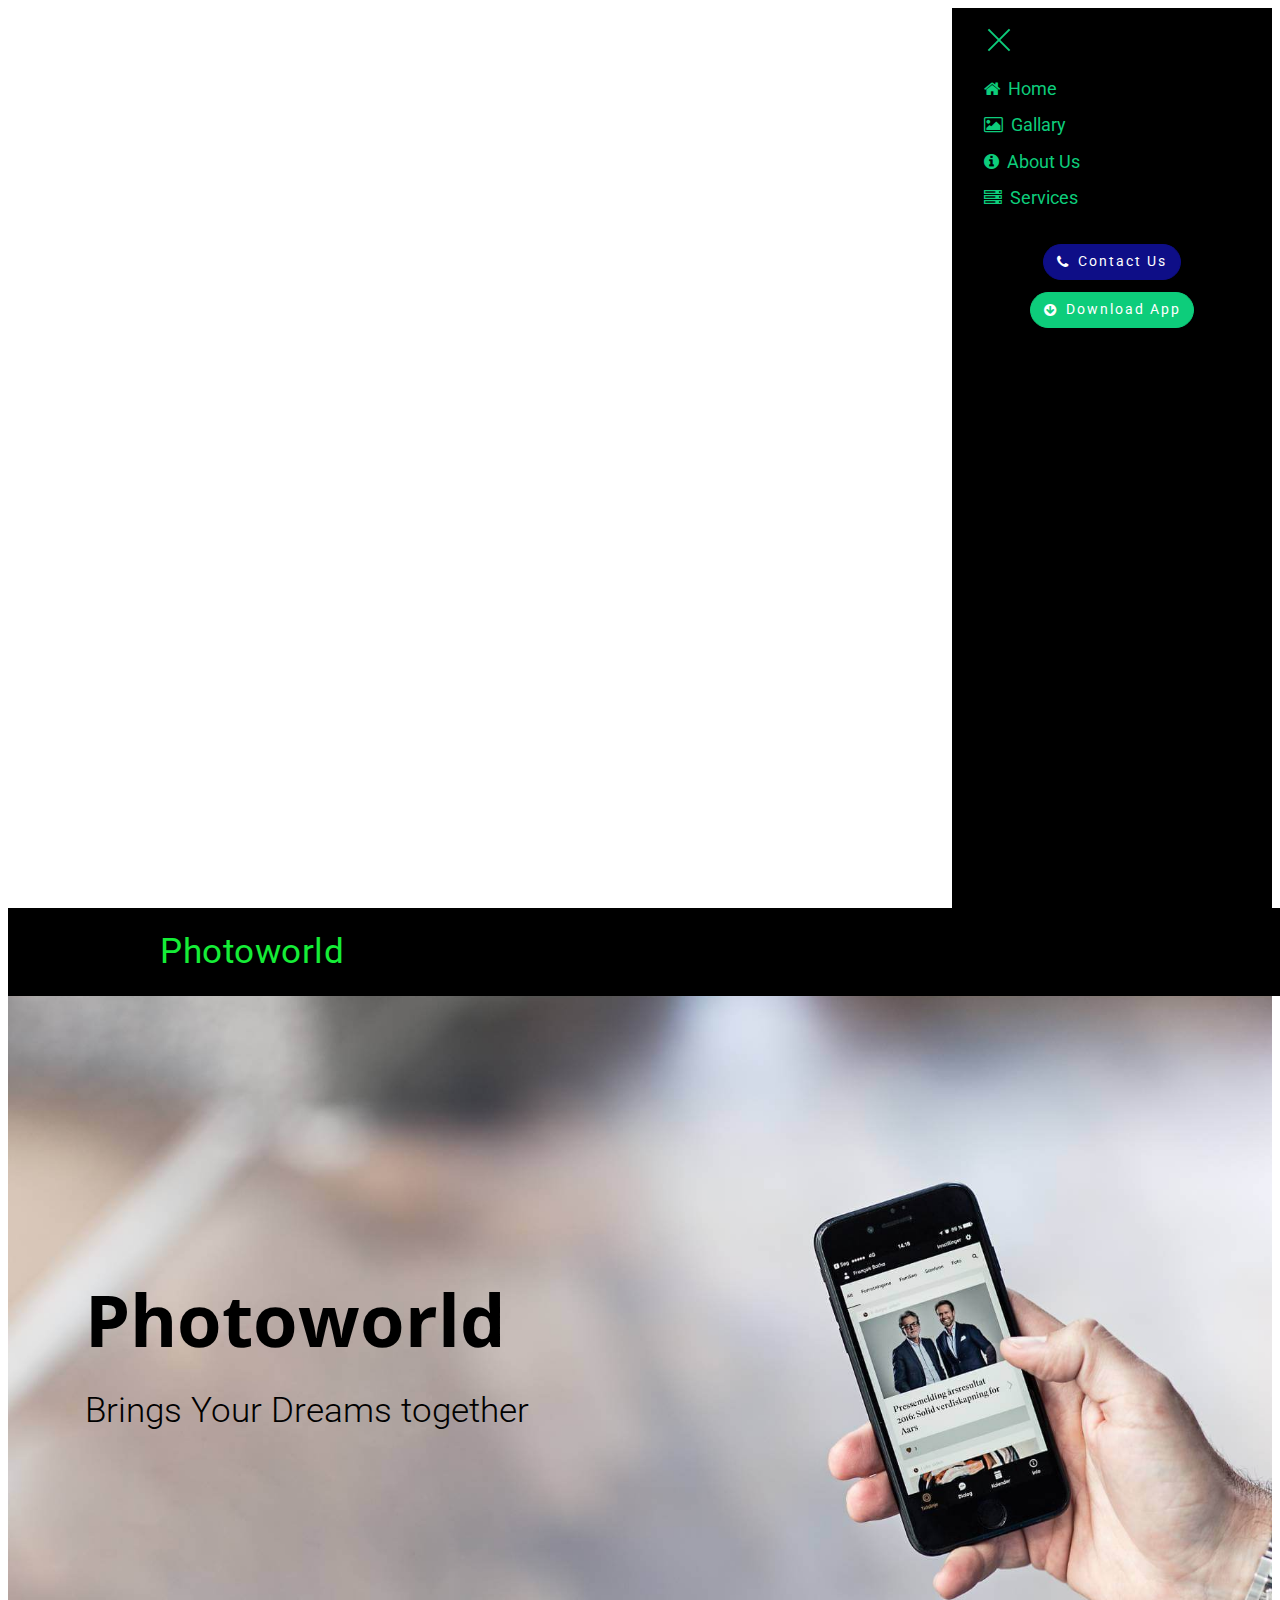
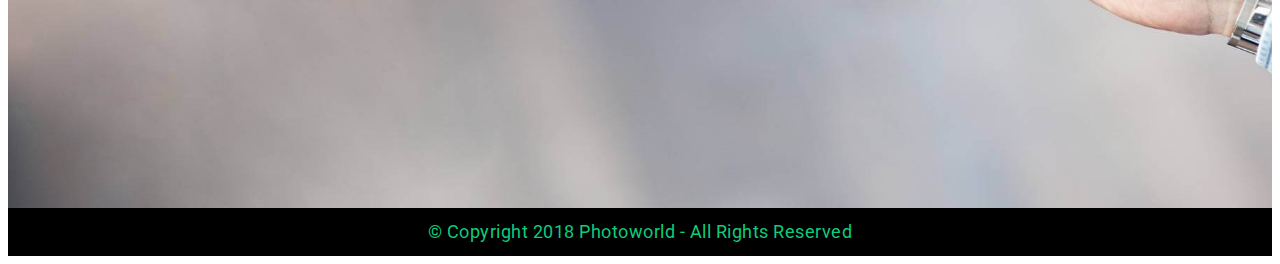
<file: Home.html>
<!DOCTYPE html>
<html amp>
<head>
  <!-- Site made with Mobirise Website Builder v4.6.5, https://mobirise.com -->
  <meta charset="UTF-8">
  <meta http-equiv="X-UA-Compatible" content="IE=edge">
  <meta name="generator" content="Mobirise v4.6.5, mobirise.com">
  <meta name="viewport" content="width=device-width, initial-scale=1, minimum-scale=1">
  <link rel="shortcut icon" href="assets/images/photo-1519799111169-128x128.png" type="image/x-icon">
  <meta name="description" content="">
  <title>Home</title>
  <link rel="stylesheet" href="https://maxcdn.bootstrapcdn.com/font-awesome/4.7.0/css/font-awesome.min.css">
<link rel="canonical" href="Home.html">
 <style amp-boilerplate>body{-webkit-animation:-amp-start 8s steps(1,end) 0s 1 normal both;-moz-animation:-amp-start 8s steps(1,end) 0s 1 normal both;-ms-animation:-amp-start 8s steps(1,end) 0s 1 normal both;animation:-amp-start 8s steps(1,end) 0s 1 normal both}@-webkit-keyframes -amp-start{from{visibility:hidden}to{visibility:visible}}@-moz-keyframes -amp-start{from{visibility:hidden}to{visibility:visible}}@-ms-keyframes -amp-start{from{visibility:hidden}to{visibility:visible}}@-o-keyframes -amp-start{from{visibility:hidden}to{visibility:visible}}@keyframes -amp-start{from{visibility:hidden}to{visibility:visible}}</style>
<noscript><style amp-boilerplate>body{-webkit-animation:none;-moz-animation:none;-ms-animation:none;animation:none}</style></noscript>
<link href="https://fonts.googleapis.com/css?family=Open+Sans:300,300i,400,400i,600,600i,700,700i,800,800i" rel="stylesheet">
 <link href="https://fonts.googleapis.com/css?family=Roboto:100,100i,300,300i,400,400i,500,500i,700,700i,900,900i&subset=cyrillic" rel="stylesheet">
 
 <style amp-custom> 
div,span,h1,h2,h3,h4,h5,h6,p,blockquote,a,ol,ul,li,figcaption{font: inherit;}section{background-color: #eeeeee;}section,.container,.container-fluid{position: relative;word-wrap: break-word;}a.mbr-iconfont:hover{text-decoration: none;}.article .lead p,.article .lead ul,.article .lead ol,.article .lead pre,.article .lead blockquote{margin-bottom: 0;}a{font-style: normal;font-weight: 400;cursor: pointer;}a,a:hover{text-decoration: none;}figure{margin-bottom: 0;}h1,h2,h3,h4,h5,h6,.h1,.h2,.h3,.h4,.h5,.h6,.display-1,.display-2,.display-3,.display-4{line-height: 1;word-break: break-word;word-wrap: break-word;}b,strong{font-weight: bold;}blockquote{padding: 10px 0 10px 20px;position: relative;border-left: 2px solid;border-color: #ff3366;}input:-webkit-autofill,input:-webkit-autofill:hover,input:-webkit-autofill:focus,input:-webkit-autofill:active{transition-delay: 9999s;transition-property: background-color,color;}textarea[type="hidden"]{display: none;}body{position: relative;}section{background-position: 50% 50%;background-repeat: no-repeat;background-size: cover;}section .mbr-background-video,section .mbr-background-video-preview{position: absolute;bottom: 0;left: 0;right: 0;top: 0;}.row{display: -webkit-box;display: -webkit-flex;display: -ms-flexbox;display: flex;-webkit-flex-wrap: wrap;-ms-flex-wrap: wrap;flex-wrap: wrap;margin-right: -15px;margin-left: -15px;}@media (min-width: 576px){.row{margin-right: -15px;margin-left: -15px;}}@media (min-width: 768px){.row{margin-right: -15px;margin-left: -15px;}}@media (min-width: 992px){.row{margin-right: -15px;margin-left: -15px;}}@media (min-width: 1200px){.row{margin-right: -15px;margin-left: -15px;}}.hidden{visibility: hidden;}.mbr-z-index20{z-index: 20;}.mbr-white{color: #ffffff;}.mbr-black{color: #000000;}.mbr-bg-white{background-color: #ffffff;}.mbr-bg-black{background-color: #000000;}.align-left{text-align: left;}.align-center{text-align: center;}.align-right{text-align: right;}@media (max-width: 767px){.align-left,.align-center,.align-right,.mbr-section-btn,.mbr-section-title{text-align: center;}}.mbr-light{font-weight: 300;}.mbr-regular{font-weight: 400;}.mbr-semibold{font-weight: 500;}.mbr-bold{font-weight: 700;}.mbr-figure img,.mbr-figure iframe{display: block;width: 100%;}.card{background-color: transparent;border: none;}.card-img{text-align: center;flex-shrink: 0;}.media{max-width: 100%;margin: 0 auto;}.mbr-figure{-ms-flex-item-align: center;-ms-grid-row-align: center;-webkit-align-self: center;align-self: center;}.media-container > div{max-width: 100%;}.mbr-figure img,.card-img img{width: 100%;}@media (max-width: 991px){.media-size-item{width: auto;}.media{width: auto;}.mbr-figure{width: 100%;}}.mbr-section-btn{margin-left: -.25rem;margin-right: -.25rem;font-size: 0;}nav .mbr-section-btn{margin-left: 0rem;margin-right: 0rem;}.btn .mbr-iconfont,.btn.btn-sm .mbr-iconfont{cursor: pointer;margin-right: 0.5rem;}.btn.btn-md .mbr-iconfont,.btn.btn-md .mbr-iconfont{margin-right: 0.8rem;}[type="submit"]{-webkit-appearance: none;}.mbr-fullscreen .mbr-overlay{min-height: 100vh;}.mbr-fullscreen{display: flex;display: -webkit-flex;display: -moz-flex;display: -ms-flex;display: -o-flex;align-items: center;-webkit-align-items: center;min-height: 100vh;box-sizing: border-box;padding-top: 3rem;padding-bottom: 3rem;}amp-img img{max-height: 100%;max-width: 100%;}img.mbr-temp{width: 100%;}.super-hide{display: none;}.is-builder .nodisplay + img[async],.is-builder .nodisplay + img[decoding="async"],.is-builder amp-img > a + img[async],.is-builder amp-img > a + img[decoding="async"]{display: none;}html:not(.is-builder) amp-img > a{position: absolute;top: 0;bottom: 0;left: 0;right: 0;z-index: 1;}.is-builder .temp-amp-sizer{position: absolute;}.is-builder amp-youtube .temp-amp-sizer,.is-builder amp-vimeo .temp-amp-sizer{position: static;}
*{box-sizing: border-box;}body{font-family: Roboto;font-style: normal;line-height: 1.5;}.mbr-section-title{font-style: normal;line-height: 1.2;}.mbr-section-subtitle{line-height: 1.3;}.mbr-text{font-style: normal;line-height: 1.6;}.display-1{font-family: 'Open Sans',sans-serif;font-size: 4.5rem;}.display-2{font-family: 'Roboto',sans-serif;font-size: 2.2rem;}.display-4{font-family: 'Roboto',sans-serif;font-size: 0.9rem;}.display-5{font-family: 'Roboto',sans-serif;font-size: 1.8rem;}.display-7{font-family: 'Roboto',sans-serif;font-size: 1.1rem;}@media (max-width: 768px){.display-1{font-size: 3.6rem;font-size: calc( 2.225rem + (4.5 - 2.225) * ((100vw - 20rem) / (48 - 20)));line-height: calc( 1.4 * (2.225rem + (4.5 - 2.225) * ((100vw - 20rem) / (48 - 20))));}.display-2{font-size: 1.76rem;font-size: calc( 1.42rem + (2.2 - 1.42) * ((100vw - 20rem) / (48 - 20)));line-height: calc( 1.4 * (1.42rem + (2.2 - 1.42) * ((100vw - 20rem) / (48 - 20))));}.display-4{font-size: 0.72rem;font-size: calc( 0.965rem + (0.9 - 0.965) * ((100vw - 20rem) / (48 - 20)));line-height: calc( 1.4 * (0.965rem + (0.9 - 0.965) * ((100vw - 20rem) / (48 - 20))));}.display-5{font-size: 1.44rem;font-size: calc( 1.28rem + (1.8 - 1.28) * ((100vw - 20rem) / (48 - 20)));line-height: calc( 1.4 * (1.28rem + (1.8 - 1.28) * ((100vw - 20rem) / (48 - 20))));}}.btn{font-weight: 400;border-width: 2px;border-style: solid;font-style: normal;letter-spacing: 2px;margin: .4rem .8rem;white-space: normal;transition-property: background-color,color,border-color,box-shadow;transition-duration: .3s,.3s,.3s,2s;transition-timing-function: ease-in-out;padding: 1rem 2rem;border-radius: 0px;display: inline-flex;align-items: center;justify-content: center;word-break: break-word;}.btn-sm{border: 1px solid;font-weight: 400;letter-spacing: 2px;-webkit-transition: all 0.3s ease-in-out;-moz-transition: all 0.3s ease-in-out;transition: all 0.3s ease-in-out;padding: 0.6rem 0.8rem;border-radius: 0px;}.btn-md{font-weight: 600;letter-spacing: 2px;margin: .4rem .8rem;-webkit-transition: all 0.3s ease-in-out;-moz-transition: all 0.3s ease-in-out;transition: all 0.3s ease-in-out;padding: 1rem 2rem;border-radius: 0px;}.bg-primary{background-color: #0e0e87;}.bg-success{background-color: #0dcd7b;}.bg-info{background-color: #8282e7;}.bg-warning{background-color: #767676;}.bg-danger{background-color: #a0a0a0;}.btn-primary,.btn-primary:active,.btn-primary.active{background-color: #0e0e87;border-color: #0e0e87;color: #ffffff;}.btn-primary:hover,.btn-primary:focus,.btn-primary.focus{color: #ffffff;background-color: #070742;border-color: #070742;}.btn-primary.disabled,.btn-primary:disabled{color: #ffffff;background-color: #070742;border-color: #070742;}.btn-secondary,.btn-secondary:active,.btn-secondary.active{background-color: #4addff;border-color: #4addff;color: #003c4a;}.btn-secondary:hover,.btn-secondary:focus,.btn-secondary.focus{color: #003c4a;background-color: #00cdfd;border-color: #00cdfd;}.btn-secondary.disabled,.btn-secondary:disabled{color: #003c4a;background-color: #00cdfd;border-color: #00cdfd;}.btn-info,.btn-info:active,.btn-info.active{background-color: #8282e7;border-color: #8282e7;color: #ffffff;}.btn-info:hover,.btn-info:focus,.btn-info.focus{color: #ffffff;background-color: #4242db;border-color: #4242db;}.btn-info.disabled,.btn-info:disabled{color: #ffffff;background-color: #4242db;border-color: #4242db;}.btn-success,.btn-success:active,.btn-success.active{background-color: #0dcd7b;border-color: #0dcd7b;color: #ffffff;}.btn-success:hover,.btn-success:focus,.btn-success.focus{color: #ffffff;background-color: #088550;border-color: #088550;}.btn-success.disabled,.btn-success:disabled{color: #ffffff;background-color: #088550;border-color: #088550;}.btn-warning,.btn-warning:active,.btn-warning.active{background-color: #767676;border-color: #767676;color: #ffffff;}.btn-warning:hover,.btn-warning:focus,.btn-warning.focus{color: #ffffff;background-color: #505050;border-color: #505050;}.btn-warning.disabled,.btn-warning:disabled{color: #ffffff;background-color: #505050;border-color: #505050;}.btn-danger,.btn-danger:active,.btn-danger.active{background-color: #a0a0a0;border-color: #a0a0a0;color: #ffffff;}.btn-danger:hover,.btn-danger:focus,.btn-danger.focus{color: #ffffff;background-color: #7a7a7a;border-color: #7a7a7a;}.btn-danger.disabled,.btn-danger:disabled{color: #ffffff;background-color: #7a7a7a;border-color: #7a7a7a;}.btn-black,.btn-black:active,.btn-black.active{background-color: #333333;border-color: #333333;color: #ffffff;}.btn-black:hover,.btn-black:focus,.btn-black.focus{color: #ffffff;background-color: #0d0d0d;border-color: #0d0d0d;}.btn-black.disabled,.btn-black:disabled{color: #ffffff;background-color: #0d0d0d;border-color: #0d0d0d;}.btn-white,.btn-white:active,.btn-white.active{background-color: #ffffff;border-color: #ffffff;color: #808080;}.btn-white:hover,.btn-white:focus,.btn-white.focus{color: #808080;background-color: #d9d9d9;border-color: #d9d9d9;}.btn-white.disabled,.btn-white:disabled{color: #808080;background-color: #d9d9d9;border-color: #d9d9d9;}.btn-white,.btn-white:active,.btn-white.active{color: #333333;}.btn-white:hover,.btn-white:focus,.btn-white.focus{color: #333333;}.btn-white.disabled,.btn-white:disabled{color: #333333;}.btn-primary-outline,.btn-primary-outline:active,.btn-primary-outline.active{background: none;border-color: #04042b;color: #04042b;}.btn-primary-outline:hover,.btn-primary-outline:focus,.btn-primary-outline.focus{color: #ffffff;background-color: #0e0e87;border-color: #0e0e87;}.btn-primary-outline.disabled,.btn-primary-outline:disabled{color: #ffffff;background-color: #0e0e87;border-color: #0e0e87;}.btn-secondary-outline,.btn-secondary-outline:active,.btn-secondary-outline.active{background: none;border-color: #00b8e3;color: #00b8e3;}.btn-secondary-outline:hover,.btn-secondary-outline:focus,.btn-secondary-outline.focus{color: #003c4a;background-color: #4addff;border-color: #4addff;}.btn-secondary-outline.disabled,.btn-secondary-outline:disabled{color: #003c4a;background-color: #4addff;border-color: #4addff;}.btn-info-outline,.btn-info-outline:active,.btn-info-outline.active{background: none;border-color: #2c2cd7;color: #2c2cd7;}.btn-info-outline:hover,.btn-info-outline:focus,.btn-info-outline.focus{color: #ffffff;background-color: #8282e7;border-color: #8282e7;}.btn-info-outline.disabled,.btn-info-outline:disabled{color: #ffffff;background-color: #8282e7;border-color: #8282e7;}.btn-success-outline,.btn-success-outline:active,.btn-success-outline.active{background: none;border-color: #076d41;color: #076d41;}.btn-success-outline:hover,.btn-success-outline:focus,.btn-success-outline.focus{color: #ffffff;background-color: #0dcd7b;border-color: #0dcd7b;}.btn-success-outline.disabled,.btn-success-outline:disabled{color: #ffffff;background-color: #0dcd7b;border-color: #0dcd7b;}.btn-warning-outline,.btn-warning-outline:active,.btn-warning-outline.active{background: none;border-color: #434343;color: #434343;}.btn-warning-outline:hover,.btn-warning-outline:focus,.btn-warning-outline.focus{color: #ffffff;background-color: #767676;border-color: #767676;}.btn-warning-outline.disabled,.btn-warning-outline:disabled{color: #ffffff;background-color: #767676;border-color: #767676;}.btn-danger-outline,.btn-danger-outline:active,.btn-danger-outline.active{background: none;border-color: #6d6d6d;color: #6d6d6d;}.btn-danger-outline:hover,.btn-danger-outline:focus,.btn-danger-outline.focus{color: #ffffff;background-color: #a0a0a0;border-color: #a0a0a0;}.btn-danger-outline.disabled,.btn-danger-outline:disabled{color: #ffffff;background-color: #a0a0a0;border-color: #a0a0a0;}.btn-black-outline,.btn-black-outline:active,.btn-black-outline.active{background: none;border-color: #000000;color: #000000;}.btn-black-outline:hover,.btn-black-outline:focus,.btn-black-outline.focus{color: #ffffff;background-color: #333333;border-color: #333333;}.btn-black-outline.disabled,.btn-black-outline:disabled{color: #ffffff;background-color: #333333;border-color: #333333;}.btn-white-outline,.btn-white-outline:active,.btn-white-outline.active{background: none;border-color: #ffffff;color: #ffffff;}.btn-white-outline:hover,.btn-white-outline:focus,.btn-white-outline.focus{color: #333333;background-color: #ffffff;border-color: #ffffff;}.text-primary{color: #0e0e87;}.text-secondary{color: #4addff;}.text-success{color: #0dcd7b;}.text-info{color: #8282e7;}.text-warning{color: #767676;}.text-danger{color: #a0a0a0;}.text-white{color: #ffffff;}.text-black{color: #000000;}a.text-primary:hover,a.text-primary:focus{color: #04042b;}a.text-secondary:hover,a.text-secondary:focus{color: #00b8e3;}a.text-success:hover,a.text-success:focus{color: #076d41;}a.text-info:hover,a.text-info:focus{color: #2c2cd7;}a.text-warning:hover,a.text-warning:focus{color: #434343;}a.text-danger:hover,a.text-danger:focus{color: #6d6d6d;}a.text-white:hover,a.text-white:focus{color: #b3b3b3;}a.text-black:hover,a.text-black:focus{color: #4d4d4d;}.alert-success{background-color: #0dcd7b;}.alert-info{background-color: #8282e7;}.alert-warning{background-color: #767676;}.alert-danger{background-color: #a0a0a0;}.mbr-section-btn a.btn:not(.btn-form){border-radius: 100px;transition-property: background-color,color,border-color,box-shadow;transition-duration: .3s,.3s,.3s,.8s;transition-timing-function: ease-in-out;}.mbr-section-btn a.btn:not(.btn-form):hover{box-shadow: 0 10px 40px 0 rgba(0,0,0,0.2);}.nav-tabs .nav-link{border-radius: 100px;}.btn-form{border-radius: 0;}.btn-form:hover{cursor: pointer;}a,a:hover{color: #0e0e87;}.mbr-plan-header.bg-primary .mbr-plan-subtitle,.mbr-plan-header.bg-primary .mbr-plan-price-desc{color: #2b2be9;}.mbr-plan-header.bg-success .mbr-plan-subtitle,.mbr-plan-header.bg-success .mbr-plan-price-desc{color: #acfad9;}.mbr-plan-header.bg-info .mbr-plan-subtitle,.mbr-plan-header.bg-info .mbr-plan-price-desc{color: #ffffff;}.mbr-plan-header.bg-warning .mbr-plan-subtitle,.mbr-plan-header.bg-warning .mbr-plan-price-desc{color: #b6b6b6;}.mbr-plan-header.bg-danger .mbr-plan-subtitle,.mbr-plan-header.bg-danger .mbr-plan-price-desc{color: #e0e0e0;}blockquote{padding: 10px 0 10px 20px;position: relative;border-color: #0e0e87;border-width: 3px;}ul,ol,pre,blockquote{margin-bottom: 0;margin-top: 0;}pre{background: #f4f4f4;padding: 10px 24px;white-space: pre-wrap;}.inactive{-webkit-user-select: none;-moz-user-select: none;-ms-user-select: none;user-select: none;pointer-events: none;-webkit-user-drag: none;user-drag: none;}html,body{height: auto;min-height: 100vh;}.popover-content ul.show{min-height: 155px;}#scrollToTop{display: none;}.mbr-container{max-width: 800px;padding: 0 10px;margin: 0 auto;position: relative;}h1,h2,h3{margin: auto;}h1,h3,p{padding: 10px 0;margin-bottom: 15px;}p,li,blockquote{color: #15181b;letter-spacing: 0.5px;line-height: 1.7;}.container{padding-right: 15px;padding-left: 15px;width: 100%;margin-right: auto;margin-left: auto;}@media (max-width: 767px){.container{max-width: 540px;}}@media (min-width: 768px){.container{max-width: 720px;}}@media (min-width: 992px){.container{max-width: 960px;}}@media (min-width: 1200px){.container{max-width: 1140px;}}.mbr-row{display: -webkit-box;display: -webkit-flex;display: -ms-flexbox;display: flex;-webkit-flex-wrap: wrap;-ms-flex-wrap: wrap;flex-wrap: wrap;margin-right: -15px;margin-left: -15px;}.mbr-justify-content-center{justify-content: center;}@media (max-width: 767px){.mbr-col-sm-12{-ms-flex: 0 0 100%;flex: 0 0 100%;max-width: 100%;padding-right: 15px;padding-left: 15px;}.mbr-row{margin: 0;}}@media (min-width: 768px){.mbr-col-md-3{-ms-flex: 0 0 25%;flex: 0 0 25%;max-width: 25%;padding-right: 15px;padding-left: 15px;}.mbr-col-md-4{-ms-flex: 0 0 33.333333%;flex: 0 0 33.333333%;max-width: 33.333333%;padding-right: 15px;padding-left: 15px;}.mbr-col-md-5{-ms-flex: 0 0 41.666667%;flex: 0 0 41.666667%;max-width: 41.666667%;padding-right: 15px;padding-left: 15px;}.mbr-col-md-6{-ms-flex: 0 0 50%;flex: 0 0 50%;max-width: 50%;padding-right: 15px;padding-left: 15px;}.mbr-col-md-7{-ms-flex: 0 0 58.333333%;flex: 0 0 58.333333%;max-width: 58.333333%;padding-right: 15px;padding-left: 15px;}.mbr-col-md-8{-ms-flex: 0 0 66.666667%;flex: 0 0 66.666667%;max-width: 66.666667%;padding-left: 15px;padding-right: 15px;}.mbr-col-md-10{-ms-flex: 0 0 83.333333%;flex: 0 0 83.333333%;max-width: 83.333333%;padding-left: 15px;padding-right: 15px;}.mbr-col-md-12{-ms-flex: 0 0 100%;flex: 0 0 100%;max-width: 100%;padding-right: 15px;padding-left: 15px;}}@media (min-width: 992px){.mbr-col-lg-2{-ms-flex: 0 0 16.666667%;flex: 0 0 16.666667%;max-width: 16.666667%;padding-right: 15px;padding-left: 15px;}.mbr-col-lg-3{-ms-flex: 0 0 25%;flex: 0 0 25%;max-width: 25%;padding-right: 15px;padding-left: 15px;}.mbr-col-lg-4{-ms-flex: 0 0 33.33%;flex: 0 0 33.33%;max-width: 33.33%;padding-right: 15px;padding-left: 15px;}.mbr-col-lg-5{-ms-flex: 0 0 41.666%;flex: 0 0 41.666%;max-width: 41.666%;padding-right: 15px;padding-left: 15px;}.mbr-col-lg-6{-ms-flex: 0 0 50%;flex: 0 0 50%;max-width: 50%;padding-right: 15px;padding-left: 15px;}.mbr-col-lg-8{-ms-flex: 0 0 66.666667%;flex: 0 0 66.666667%;max-width: 66.666667%;padding-left: 15px;padding-right: 15px;}.mbr-col-lg-10{-ms-flex: 0 0 83.3333%;flex: 0 0 83.3333%;max-width: 83.3333%;padding-right: 15px;padding-left: 15px;}.mbr-col-lg-12{-ms-flex: 0 0 100%;flex: 0 0 100%;max-width: 100%;padding-right: 15px;padding-left: 15px;}}@media (min-width: 1200px){.mbr-col-xl-7{-ms-flex: 0 0 58.333333%;flex: 0 0 58.333333%;max-width: 58.333333%;padding-right: 15px;padding-left: 15px;}.mbr-col-xl-8{-ms-flex: 0 0 66.666667%;flex: 0 0 66.666667%;max-width: 66.666667%;padding-left: 15px;padding-right: 15px;}}section.sidebar-open:before{content: '';position: fixed;top: 0;bottom: 0;right: 0;left: 0;background-color: rgba(0,0,0,0.2);z-index: 1040;}p{margin-top: 0;}.cid-qLINuBxxkA amp-sidebar{min-width: 260px;z-index: 1050;background-color: #000000;}.cid-qLINuBxxkA amp-sidebar.open:after{content: '';position: absolute;top: 0;left: 0;bottom: 0;right: 0;background-color: red;}.cid-qLINuBxxkA .open{transform: translateX(0%);display: block;}.cid-qLINuBxxkA .builder-sidebar{background-color: #000000;position: relative;height: 100vh;z-index: 1030;padding: 1rem 2rem;max-width: 20rem;}.cid-qLINuBxxkA .headerbar{display: flex;flex-direction: column;justify-content: center;padding: .5rem 1rem;min-height: 70px;align-items: center;background: #000000;}.cid-qLINuBxxkA .headerbar.sticky-nav{position: fixed;z-index: 1000;width: 100%;}.cid-qLINuBxxkA button.sticky-but{position: fixed;}.cid-qLINuBxxkA .brand{display: flex;align-items: center;align-self: flex-start;padding-right: 30px;}.cid-qLINuBxxkA .brand p{margin: 0;padding: 0;}.cid-qLINuBxxkA .brand-name{color: #15ed37;text-align: center;}.cid-qLINuBxxkA .sidebar{padding: 1rem 0;margin: 0;}.cid-qLINuBxxkA .sidebar > li{list-style: none;display: flex;flex-direction: column;}.cid-qLINuBxxkA .sidebar a{display: block;text-decoration: none;margin-bottom: 10px;}.cid-qLINuBxxkA .close-sidebar{width: 30px;height: 30px;position: relative;cursor: pointer;background-color: transparent;border: none;}.cid-qLINuBxxkA .close-sidebar:focus{outline: 2px auto #0e0e87;}.cid-qLINuBxxkA .close-sidebar span{position: absolute;left: 0;width: 30px;height: 2px;border-right: 5px;background-color: #0dcd7b;}.cid-qLINuBxxkA .close-sidebar span:nth-child(1){transform: rotate(45deg);}.cid-qLINuBxxkA .close-sidebar span:nth-child(2){transform: rotate(-45deg);}@media (min-width: 992px){.cid-qLINuBxxkA .brand-name{min-width: 8rem;}.cid-qLINuBxxkA .builder-sidebar{margin-left: auto;}.cid-qLINuBxxkA .builder-sidebar .sidebar li{flex-direction: row;flex-wrap: wrap;}.cid-qLINuBxxkA .builder-sidebar .sidebar li a{padding: .5rem;margin: 0;}.cid-qLINuBxxkA .builder-overlay{display: none;}}.cid-qLINuBxxkA .hamburger{position: absolute;top: 25px;right: 20px;margin-left: auto;width: 30px;height: 20px;background: none;border: none;cursor: pointer;z-index: 1000;}@media (min-width: 768px){.cid-qLINuBxxkA .hamburger{top: calc(0.5rem + 72 * 0.5px - 10px);}}.cid-qLINuBxxkA .hamburger:focus{outline: none;}.cid-qLINuBxxkA .hamburger span{position: absolute;right: 0;width: 30px;height: 2px;border-right: 5px;background-color: #0dcd7b;}.cid-qLINuBxxkA .hamburger span:nth-child(1){top: 0;transition: all .2s;}.cid-qLINuBxxkA .hamburger span:nth-child(2){top: 8px;transition: all .15s;}.cid-qLINuBxxkA .hamburger span:nth-child(3){top: 8px;transition: all .15s;}.cid-qLINuBxxkA .hamburger span:nth-child(4){top: 16px;transition: all .2s;}.cid-qLINuBxxkA amp-img{height: 72px;width: 120px;margin-right: 1rem;display: flex;align-items: center;}@media (max-width: 768px){.cid-qLINuBxxkA amp-img{max-height: 55px;max-width: 55px;}}.cid-qLIVU1OCxE{background-image: url("assets/images/background2.jpg");}.cid-qLIVU1OCxE .mbr-section-subtitle{margin-bottom: 1rem;}.cid-qLIWOOKBwX{padding-top: 0px;padding-bottom: 0px;background-color: #000000;}.cid-qLIWOOKBwX p{margin: 0;color: #ffffff;}.cid-qLIWOOKBwX .mbr-col-sm-12,.cid-qLIWOOKBwX .mbr-text{color: #0dcd7b;}</style>
 
  <script async  src="https://cdn.ampproject.org/v0.js"></script>
  <script async custom-element="amp-analytics" src="https://cdn.ampproject.org/v0/amp-analytics-0.1.js"></script>
  <script async custom-element="amp-sidebar" src="https://cdn.ampproject.org/v0/amp-sidebar-0.1.js"></script>
  
  
</head>
<body><amp-sidebar id="sidebar" class="cid-qLINuBxxkA" layout="nodisplay" side="right">
        <div class="builder-sidebar" id="builder-sidebar">
            <button on="tap:sidebar.close" class="close-sidebar">
                <span></span>
                <span></span>
            </button>

            <div class="sidebar mbr-white" data-app-modern-menu="true"><a class="text-success display-7" href="index.html"><span class="fa fa-home mbr-iconfont mbr-iconfont-btn"></span>&nbsp; Home</a> <a class="text-success display-7" href="page3.html"><span class="fa fa-photo mbr-iconfont mbr-iconfont-btn"></span>&nbsp; Gallary</a>
              <a class="text-success display-7" href="About us.html" target="_blank"><span class="fa fa-info-circle mbr-iconfont mbr-iconfont-btn"></span>&nbsp; About Us</a>
              <a class="text-success display-7" href="Services.html"><span class="fa fa-server mbr-iconfont mbr-iconfont-btn"></span>&nbsp; Services</a></div>
            
            <div class="navbar-buttons mbr-section-btn align-center"><a class="btn btn-sm btn-primary display-4" href="tel:+917906492247"><span class="fa fa-phone mbr-iconfont mbr-iconfont-btn"></span>Contact Us</a> <a class="btn btn-sm btn-success display-4" href="https://mobirise.com"><span class="fa fa-arrow-circle-down mbr-iconfont mbr-iconfont-btn"></span>Download App</a></div>
        </div>
    </amp-sidebar>
  <section class="menu cid-qLINuBxxkA" id="menu1-0">
    
    <nav class="headerbar sticky-nav">
      <div class="brand">
          <span class="brand-logo">
              <amp-img src="assets/images/photo-1519799111169-1080x1080.png" layout="responsive" width="120" height="120" alt="Photoworld">
                  <a href="Home.html"></a>
              </amp-img>
          </span>
          <p class="brand-name mbr-fonts-style display-2">Photoworld</p>
      </div>
    </nav>
    
    <button on="tap:sidebar.toggle" class="ampstart-btn hamburger sticky-but">
        <span></span>
        <span></span>
        <span></span>
        <span></span>
    </button>
</section>

<section class="header4 cid-qLIVU1OCxE mbr-fullscreen" id="header4-8">

    

    <div class="container">
        <h1 class="mbr-fonts-style mbr-section-title align-left mbr-black mbr-bold display-1">Photoworld</h1>
        <h2 class="mbr-fonts-style mbr-section-subtitle align-left mbr-black mbr-light display-2">
            Brings Your Dreams together
        </h2>
        
    </div>
</section>

<section class="footer1 cid-qLIWOOKBwX" id="footer1-d">

    

    <div class="container">
        <div class="mbr-col-sm-12 align-center mbr-white">
            <p class="mbr-text mbr-fonts-style display-7">
                © Copyright 2018 Photoworld - All Rights Reserved
            </p>
        </div>
    </div>
</section>


  
  
</body>
</html>
</file>
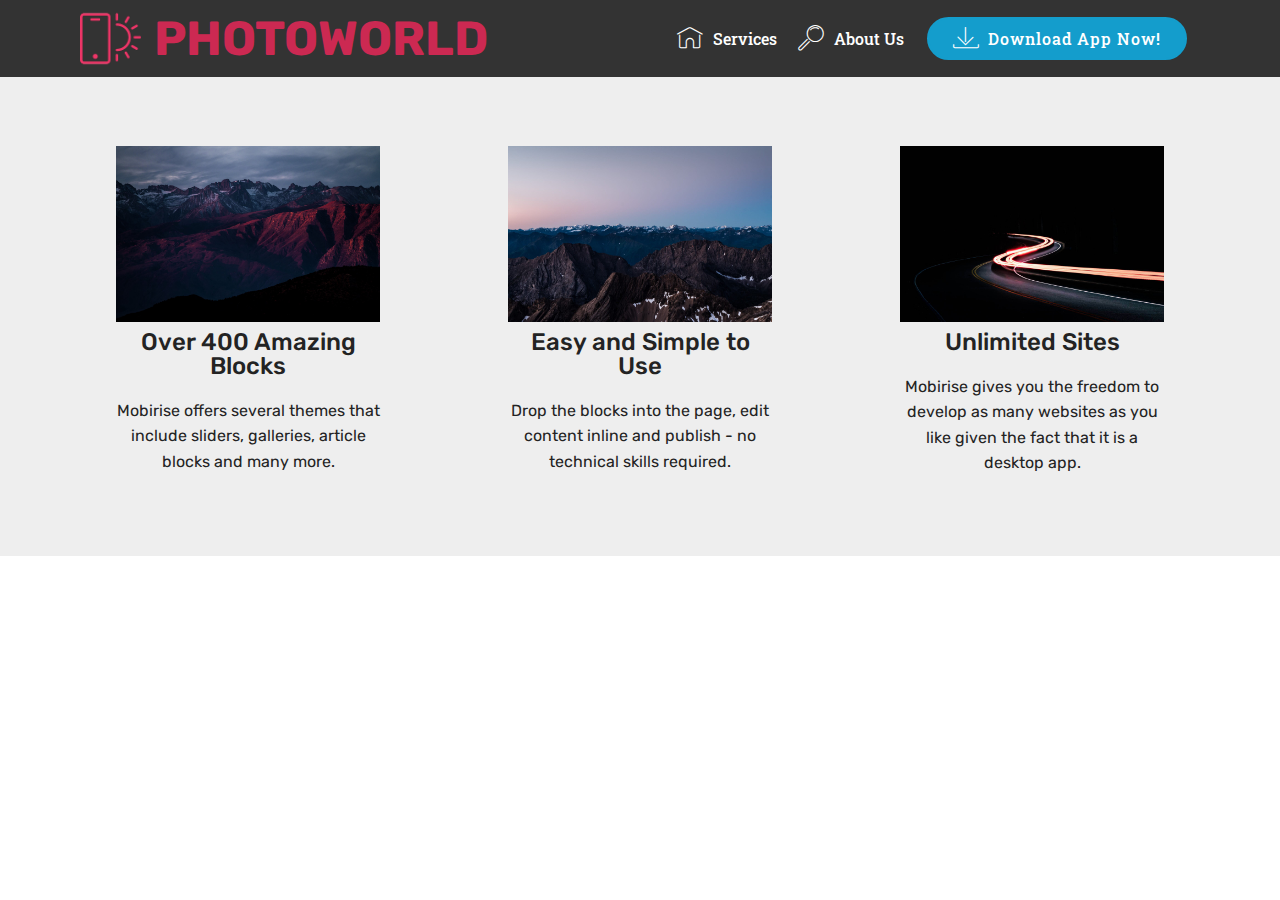
<file: page1.html>
<!DOCTYPE html>
<html >
<head>
  <!-- Site made with Mobirise Website Builder v4.6.5, https://mobirise.com -->
  <meta charset="UTF-8">
  <meta http-equiv="X-UA-Compatible" content="IE=edge">
  <meta name="generator" content="Mobirise v4.6.5, mobirise.com">
  <meta name="viewport" content="width=device-width, initial-scale=1, minimum-scale=1">
  <link rel="shortcut icon" href="assets/images/amrapalilogo-128x121.png" type="image/x-icon">
  <meta name="description" content="Website Generator Description">
  <title>Photographs</title>
  <link rel="stylesheet" href="assets/web/assets/mobirise-icons/mobirise-icons.css">
  <link rel="stylesheet" href="assets/tether/tether.min.css">
  <link rel="stylesheet" href="assets/bootstrap/css/bootstrap.min.css">
  <link rel="stylesheet" href="assets/bootstrap/css/bootstrap-grid.min.css">
  <link rel="stylesheet" href="assets/bootstrap/css/bootstrap-reboot.min.css">
  <link rel="stylesheet" href="assets/dropdown/css/style.css">
  <link rel="stylesheet" href="assets/theme/css/style.css">
  <link rel="stylesheet" href="assets/mobirise/css/mbr-additional.css" type="text/css">
  
  
  
</head>
<body>
  <section class="menu cid-qKxZs6lf7M" once="menu" id="menu1-h">

    

    <nav class="navbar navbar-expand beta-menu navbar-dropdown align-items-center navbar-fixed-top navbar-toggleable-sm">
        <button class="navbar-toggler navbar-toggler-right" type="button" data-toggle="collapse" data-target="#navbarSupportedContent" aria-controls="navbarSupportedContent" aria-expanded="false" aria-label="Toggle navigation">
            <div class="hamburger">
                <span></span>
                <span></span>
                <span></span>
                <span></span>
            </div>
        </button>
        <div class="menu-logo">
            <div class="navbar-brand">
                <span class="navbar-logo">
                    <a href="https://mobirise.com">
                         <img src="assets/images/logo2.png" alt="Mobirise" style="height: 3.8rem;">
                    </a>
                </span>
                <span class="navbar-caption-wrap"><a class="navbar-caption text-secondary display-2" href="https://mobirise.com">PHOTOWORLD</a></span>
            </div>
        </div>
        <div class="collapse navbar-collapse" id="navbarSupportedContent">
            <ul class="navbar-nav nav-dropdown" data-app-modern-menu="true"><li class="nav-item">
                    <a class="nav-link link text-white display-4" href="page1.html" target="_blank"><span class="mbri-home mbr-iconfont mbr-iconfont-btn"></span>
                        
                        Services
                    </a>
                </li>
                <li class="nav-item">
                    <a class="nav-link link text-white display-4" href="https://mobirise.com">
                        <span class="mbri-search mbr-iconfont mbr-iconfont-btn"></span>
                        About Us
                    </a>
                </li></ul>
            <div class="navbar-buttons mbr-section-btn"><a class="btn btn-sm btn-primary display-4" href="https://snappy.appypie.com/index/app-download/app_id/474db3a69b9c" target="_blank">
                    <span class="mbri-save mbr-iconfont mbr-iconfont-btn "></span>Download App Now!
                </a></div>
        </div>
    </nav>
</section>

<section class="engine"><a href="https://mobirise.ws/a">best free site builder</a></section><section class="features13 cid-qKya426LOf" id="features13-l">

    

    
    <div class="container">
        <h2 class="mbr-section-title pb-3 mbr-fonts-style display-2">
            Images with text on them
        </h2>

        <div class="media-container-row container">
            <div class="card col-12 col-md-6 p-5 m-3 align-center col-lg-4">
                <div class="card-img">
                    <img src="assets/images/jumbotron.jpg" alt="Mobirise">
                </div>
                <h4 class="card-title py-2 mbr-fonts-style display-5">
                    Over 400 Amazing Blocks
                </h4>
                <p class="mbr-text mbr-fonts-style display-7">
                    Mobirise offers several themes that include sliders, galleries, article blocks and many more.
                </p>
            </div>
            <div class="card col-12 col-md-6 p-5 m-3 align-center col-lg-4">
                <div class="card-img">
                    <img src="assets/images/jumbotron2.jpg" alt="Mobirise">
                </div>
                <h4 class="card-title py-2 mbr-fonts-style display-5">
                    Easy and Simple to Use
                </h4>
                <p class="mbr-text mbr-fonts-style display-7">
                    Drop the blocks into the page, edit content inline and publish - no technical skills required.
                </p>
            </div>
            <div class="card col-12 col-md-6 p-5 m-3 align-center col-lg-4">
                <div class="card-img">
                    <img src="assets/images/background5.jpg" alt="Mobirise">
                </div>
                <h4 class="card-title py-2 mbr-fonts-style display-5">
                    Unlimited Sites
                </h4>
                <p class="mbr-text mbr-fonts-style display-7">
                    Mobirise gives you the freedom to develop as many websites as you like given the fact that it is a desktop app.
                </p>
            </div>    
        </div>
</div></section>


  <script src="assets/web/assets/jquery/jquery.min.js"></script>
  <script src="assets/popper/popper.min.js"></script>
  <script src="assets/tether/tether.min.js"></script>
  <script src="assets/bootstrap/js/bootstrap.min.js"></script>
  <script src="assets/smoothscroll/smooth-scroll.js"></script>
  <script src="assets/dropdown/js/script.min.js"></script>
  <script src="assets/touchswipe/jquery.touch-swipe.min.js"></script>
  <script src="assets/theme/js/script.js"></script>
  
  
</body>
</html>
</file>
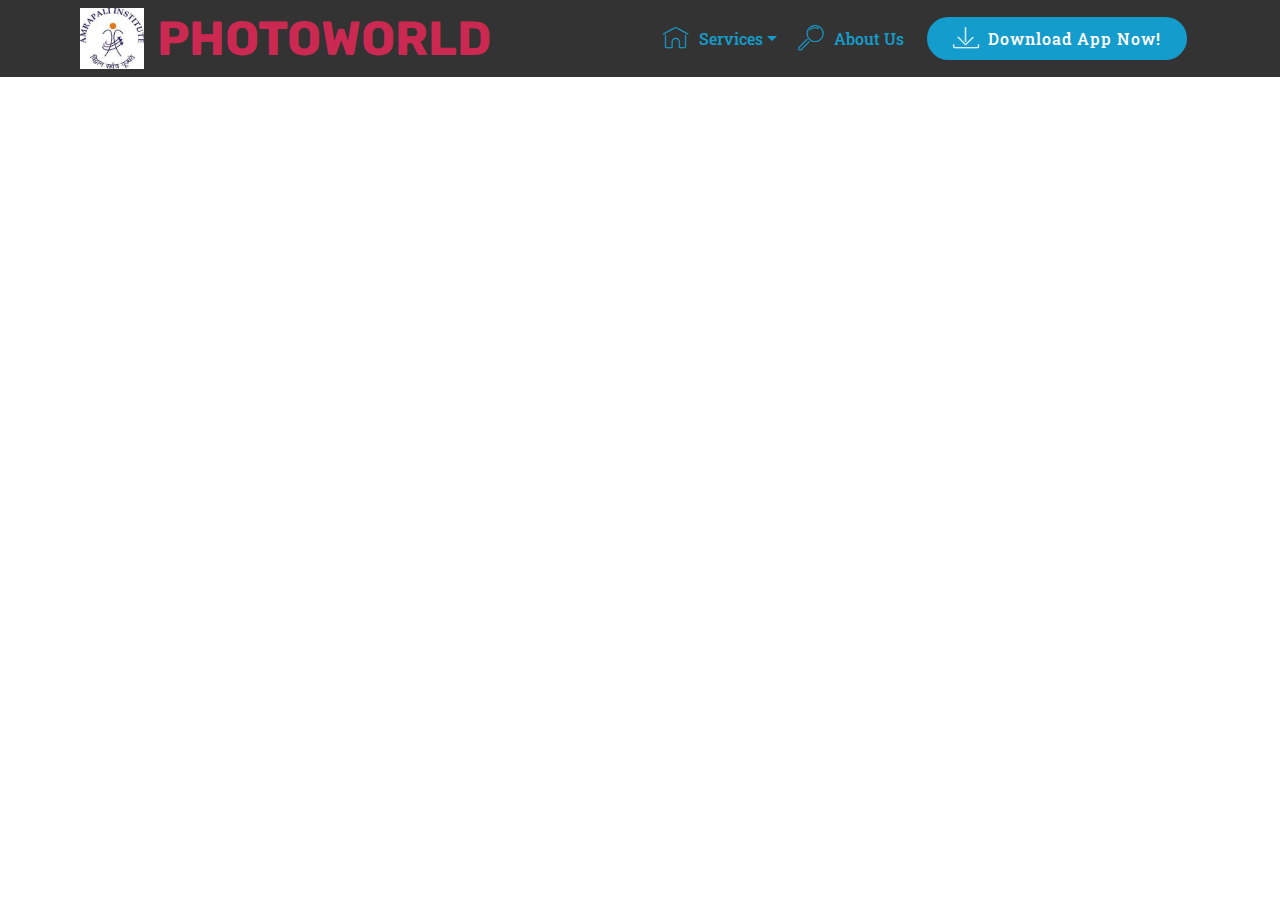
<file: page2.html>
<!DOCTYPE html>
<html >
<head>
  <!-- Site made with Mobirise Website Builder v4.6.5, https://mobirise.com -->
  <meta charset="UTF-8">
  <meta http-equiv="X-UA-Compatible" content="IE=edge">
  <meta name="generator" content="Mobirise v4.6.5, mobirise.com">
  <meta name="viewport" content="width=device-width, initial-scale=1, minimum-scale=1">
  <link rel="shortcut icon" href="assets/images/amrapalilogo-128x121.png" type="image/x-icon">
  <meta name="description" content="Website Generator Description">
  <title>video</title>
  <link rel="stylesheet" href="assets/web/assets/mobirise-icons/mobirise-icons.css">
  <link rel="stylesheet" href="assets/tether/tether.min.css">
  <link rel="stylesheet" href="assets/bootstrap/css/bootstrap.min.css">
  <link rel="stylesheet" href="assets/bootstrap/css/bootstrap-grid.min.css">
  <link rel="stylesheet" href="assets/bootstrap/css/bootstrap-reboot.min.css">
  <link rel="stylesheet" href="assets/dropdown/css/style.css">
  <link rel="stylesheet" href="assets/animatecss/animate.min.css">
  <link rel="stylesheet" href="assets/theme/css/style.css">
  <link rel="stylesheet" href="assets/mobirise/css/mbr-additional.css" type="text/css">
  
  
  
</head>
<body>
  <section class="menu cid-qKxZs6lf7M" once="menu" id="menu1-n">

    

    <nav class="navbar navbar-expand beta-menu navbar-dropdown align-items-center navbar-fixed-top navbar-toggleable-sm">
        <button class="navbar-toggler navbar-toggler-right" type="button" data-toggle="collapse" data-target="#navbarSupportedContent" aria-controls="navbarSupportedContent" aria-expanded="false" aria-label="Toggle navigation">
            <div class="hamburger">
                <span></span>
                <span></span>
                <span></span>
                <span></span>
            </div>
        </button>
        <div class="menu-logo">
            <div class="navbar-brand">
                <span class="navbar-logo">
                    <a href="index.html">
                         <img src="assets/images/amrapalilogo-184x174.jpg" alt="Mobirise" title="" style="height: 3.8rem;">
                    </a>
                </span>
                <span class="navbar-caption-wrap"><a class="navbar-caption text-secondary display-2" href="index.html">PHOTOWORLD</a></span>
            </div>
        </div>
        <div class="collapse navbar-collapse" id="navbarSupportedContent">
            <ul class="navbar-nav nav-dropdown" data-app-modern-menu="true"><li class="nav-item dropdown">
                    <a class="nav-link link dropdown-toggle text-primary display-4" href="page1.html" target="_blank" data-toggle="dropdown-submenu" aria-expanded="false"><span class="mbri-home mbr-iconfont mbr-iconfont-btn"></span>
                        
                        Services
                    </a><div class="dropdown-menu"><a class="dropdown-item text-primary display-4" href="photography.html" target="_blank">Photography</a><a class="dropdown-item text-primary display-4" href="page2.html" target="_blank" aria-expanded="false">Video Recording</a></div>
                </li>
                <li class="nav-item">
                    <a class="nav-link link text-primary display-4" href="index.html">
                        <span class="mbri-search mbr-iconfont mbr-iconfont-btn"></span>
                        About Us
                    </a>
                </li></ul>
            <div class="navbar-buttons mbr-section-btn"><a class="btn btn-sm btn-primary display-4" href="https://snappy.appypie.com/index/app-download/app_id/474db3a69b9c" target="_blank">
                    <span class="mbri-save mbr-iconfont mbr-iconfont-btn "></span>Download App Now!
                </a></div>
        </div>
    </nav>
</section>


  <section class="engine"><a href="https://mobirise.ws/o">free mobile website builder</a></section><script src="assets/web/assets/jquery/jquery.min.js"></script>
  <script src="assets/popper/popper.min.js"></script>
  <script src="assets/tether/tether.min.js"></script>
  <script src="assets/bootstrap/js/bootstrap.min.js"></script>
  <script src="assets/dropdown/js/script.min.js"></script>
  <script src="assets/touchswipe/jquery.touch-swipe.min.js"></script>
  <script src="assets/viewportchecker/jquery.viewportchecker.js"></script>
  <script src="assets/smoothscroll/smooth-scroll.js"></script>
  <script src="assets/theme/js/script.js"></script>
  
  
 <div id="scrollToTop" class="scrollToTop mbr-arrow-up"><a style="text-align: center;"><i></i></a></div>
    <input name="animation" type="hidden">
  </body>
</html>
</file>
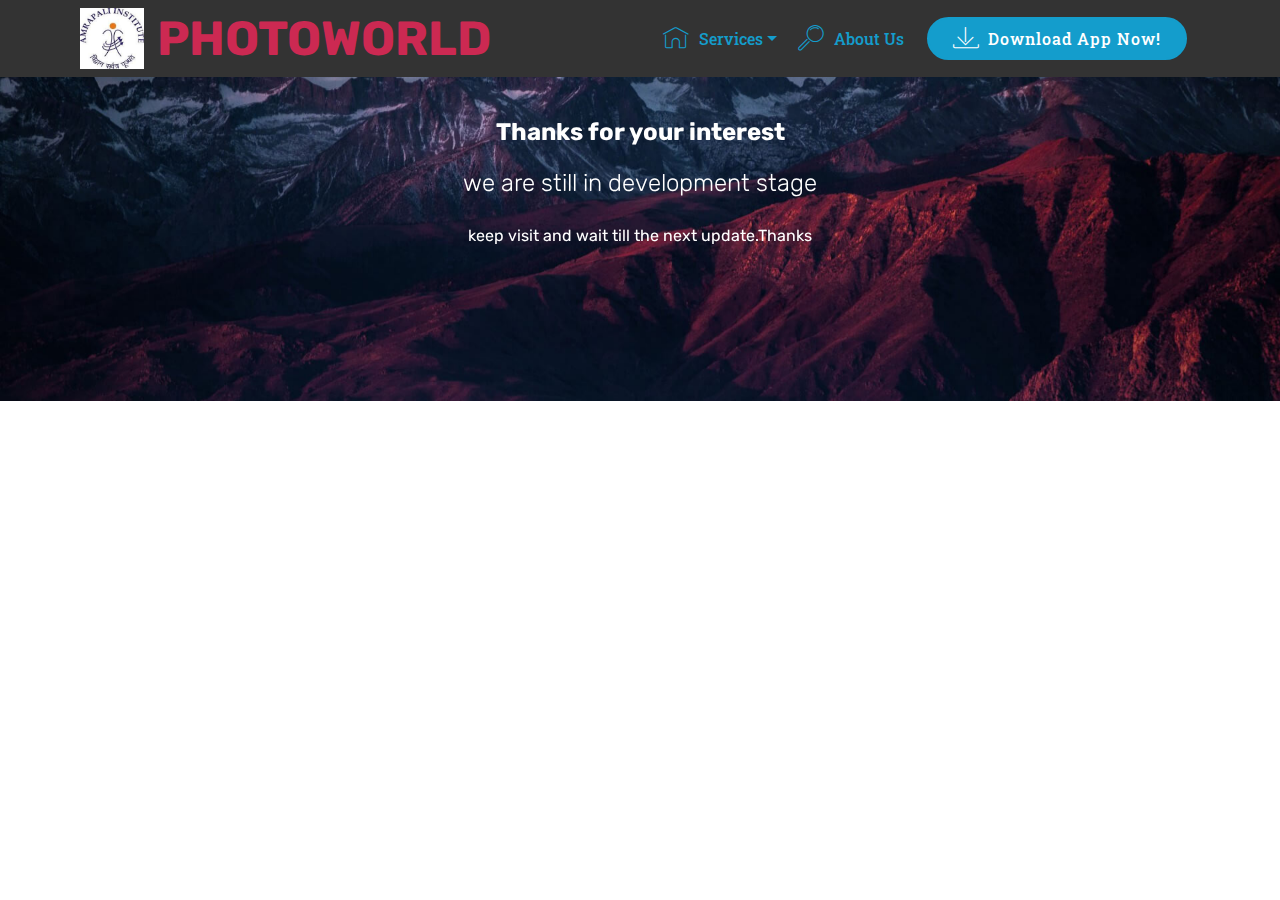
<file: page3.html>
<!DOCTYPE html>
<html >
<head>
  <!-- Site made with Mobirise Website Builder v4.6.5, https://mobirise.com -->
  <meta charset="UTF-8">
  <meta http-equiv="X-UA-Compatible" content="IE=edge">
  <meta name="generator" content="Mobirise v4.6.5, mobirise.com">
  <meta name="viewport" content="width=device-width, initial-scale=1, minimum-scale=1">
  <link rel="shortcut icon" href="assets/images/amrapalilogo-128x121.png" type="image/x-icon">
  <meta name="description" content="Website Creator Description">
  <title>learn more</title>
  <link rel="stylesheet" href="assets/web/assets/mobirise-icons/mobirise-icons.css">
  <link rel="stylesheet" href="assets/tether/tether.min.css">
  <link rel="stylesheet" href="assets/bootstrap/css/bootstrap.min.css">
  <link rel="stylesheet" href="assets/bootstrap/css/bootstrap-grid.min.css">
  <link rel="stylesheet" href="assets/bootstrap/css/bootstrap-reboot.min.css">
  <link rel="stylesheet" href="assets/animatecss/animate.min.css">
  <link rel="stylesheet" href="assets/dropdown/css/style.css">
  <link rel="stylesheet" href="assets/theme/css/style.css">
  <link rel="stylesheet" href="assets/mobirise/css/mbr-additional.css" type="text/css">
  
  
  
</head>
<body>
  <section class="menu cid-qKxZs6lf7M" once="menu" id="menu1-o">

    

    <nav class="navbar navbar-expand beta-menu navbar-dropdown align-items-center navbar-fixed-top navbar-toggleable-sm">
        <button class="navbar-toggler navbar-toggler-right" type="button" data-toggle="collapse" data-target="#navbarSupportedContent" aria-controls="navbarSupportedContent" aria-expanded="false" aria-label="Toggle navigation">
            <div class="hamburger">
                <span></span>
                <span></span>
                <span></span>
                <span></span>
            </div>
        </button>
        <div class="menu-logo">
            <div class="navbar-brand">
                <span class="navbar-logo">
                    <a href="index.html">
                         <img src="assets/images/amrapalilogo-184x174.jpg" alt="Mobirise" title="" style="height: 3.8rem;">
                    </a>
                </span>
                <span class="navbar-caption-wrap"><a class="navbar-caption text-secondary display-2" href="index.html">PHOTOWORLD</a></span>
            </div>
        </div>
        <div class="collapse navbar-collapse" id="navbarSupportedContent">
            <ul class="navbar-nav nav-dropdown" data-app-modern-menu="true"><li class="nav-item dropdown">
                    <a class="nav-link link dropdown-toggle text-primary display-4" href="page1.html" target="_blank" data-toggle="dropdown-submenu" aria-expanded="false"><span class="mbri-home mbr-iconfont mbr-iconfont-btn"></span>
                        
                        Services
                    </a><div class="dropdown-menu"><a class="dropdown-item text-primary display-4" href="photography.html" target="_blank">Photography</a><a class="dropdown-item text-primary display-4" href="page2.html" target="_blank" aria-expanded="false">Video Recording</a></div>
                </li>
                <li class="nav-item">
                    <a class="nav-link link text-primary display-4" href="index.html">
                        <span class="mbri-search mbr-iconfont mbr-iconfont-btn"></span>
                        About Us
                    </a>
                </li></ul>
            <div class="navbar-buttons mbr-section-btn"><a class="btn btn-sm btn-primary display-4" href="https://snappy.appypie.com/index/app-download/app_id/474db3a69b9c" target="_blank">
                    <span class="mbri-save mbr-iconfont mbr-iconfont-btn "></span>Download App Now!
                </a></div>
        </div>
    </nav>
</section>

<section class="engine"><a href="https://mobirise.ws/h">make own website</a></section><section class="mbr-section content5 cid-qKBK7QdF0I mbr-parallax-background" id="content5-q">

    

    

    <div class="container">
        <div class="media-container-row">
            <div class="title col-12 col-md-8">
                <h2 class="align-center mbr-bold mbr-white pb-3 mbr-fonts-style display-5">Thanks for your interest</h2>
                <h3 class="mbr-section-subtitle align-center mbr-light mbr-white pb-3 mbr-fonts-style display-5">we are still in development stage</h3>
                <p class="mbr-text align-center mbr-white pb-3 mbr-fonts-style display-7">keep visit and wait till the next update.Thanks</p>
                
            </div>
        </div>
    </div>
</section>


  <script src="assets/web/assets/jquery/jquery.min.js"></script>
  <script src="assets/popper/popper.min.js"></script>
  <script src="assets/tether/tether.min.js"></script>
  <script src="assets/bootstrap/js/bootstrap.min.js"></script>
  <script src="assets/smoothscroll/smooth-scroll.js"></script>
  <script src="assets/touchswipe/jquery.touch-swipe.min.js"></script>
  <script src="assets/viewportchecker/jquery.viewportchecker.js"></script>
  <script src="assets/parallax/jarallax.min.js"></script>
  <script src="assets/dropdown/js/script.min.js"></script>
  <script src="assets/theme/js/script.js"></script>
  
  
 <div id="scrollToTop" class="scrollToTop mbr-arrow-up"><a style="text-align: center;"><i></i></a></div>
    <input name="animation" type="hidden">
  </body>
</html>
</file>
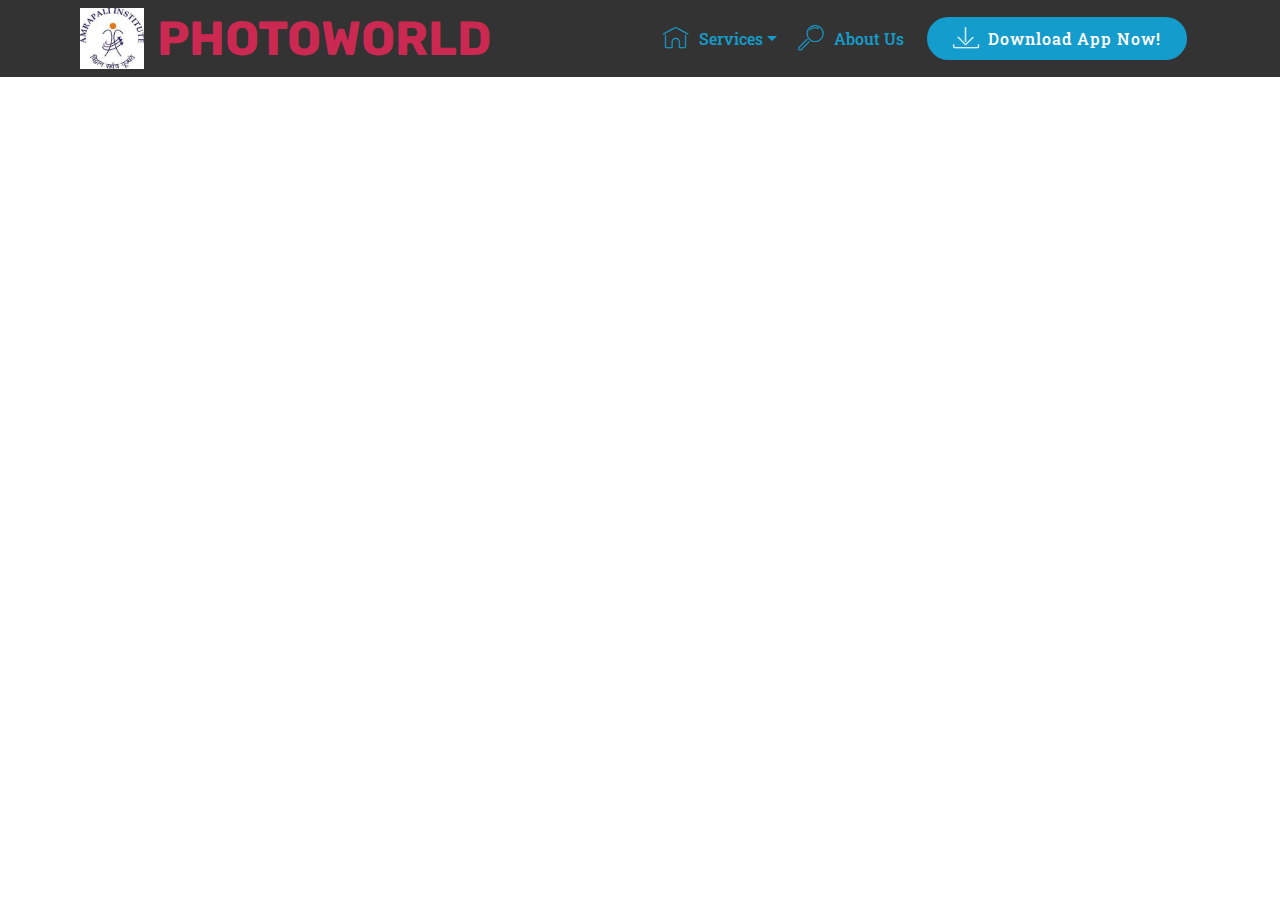
<file: photography.html>
<!DOCTYPE html>
<html >
<head>
  <!-- Site made with Mobirise Website Builder v4.6.5, https://mobirise.com -->
  <meta charset="UTF-8">
  <meta http-equiv="X-UA-Compatible" content="IE=edge">
  <meta name="generator" content="Mobirise v4.6.5, mobirise.com">
  <meta name="viewport" content="width=device-width, initial-scale=1, minimum-scale=1">
  <link rel="shortcut icon" href="assets/images/amrapalilogo-128x121.png" type="image/x-icon">
  <meta name="description" content="Detailed information">
  <title>Photography</title>
  <link rel="stylesheet" href="assets/web/assets/mobirise-icons/mobirise-icons.css">
  <link rel="stylesheet" href="assets/tether/tether.min.css">
  <link rel="stylesheet" href="assets/bootstrap/css/bootstrap.min.css">
  <link rel="stylesheet" href="assets/bootstrap/css/bootstrap-grid.min.css">
  <link rel="stylesheet" href="assets/bootstrap/css/bootstrap-reboot.min.css">
  <link rel="stylesheet" href="assets/dropdown/css/style.css">
  <link rel="stylesheet" href="assets/animatecss/animate.min.css">
  <link rel="stylesheet" href="assets/theme/css/style.css">
  <link rel="stylesheet" href="assets/mobirise/css/mbr-additional.css" type="text/css">
  
  
  
</head>
<body>
  <section class="menu cid-qKxZs6lf7M" once="menu" id="menu1-m">

    

    <nav class="navbar navbar-expand beta-menu navbar-dropdown align-items-center navbar-fixed-top navbar-toggleable-sm">
        <button class="navbar-toggler navbar-toggler-right" type="button" data-toggle="collapse" data-target="#navbarSupportedContent" aria-controls="navbarSupportedContent" aria-expanded="false" aria-label="Toggle navigation">
            <div class="hamburger">
                <span></span>
                <span></span>
                <span></span>
                <span></span>
            </div>
        </button>
        <div class="menu-logo">
            <div class="navbar-brand">
                <span class="navbar-logo">
                    <a href="index.html">
                         <img src="assets/images/amrapalilogo-184x174.jpg" alt="Mobirise" title="" style="height: 3.8rem;">
                    </a>
                </span>
                <span class="navbar-caption-wrap"><a class="navbar-caption text-secondary display-2" href="index.html">PHOTOWORLD</a></span>
            </div>
        </div>
        <div class="collapse navbar-collapse" id="navbarSupportedContent">
            <ul class="navbar-nav nav-dropdown" data-app-modern-menu="true"><li class="nav-item dropdown">
                    <a class="nav-link link dropdown-toggle text-primary display-4" href="page1.html" target="_blank" data-toggle="dropdown-submenu" aria-expanded="false"><span class="mbri-home mbr-iconfont mbr-iconfont-btn"></span>
                        
                        Services
                    </a><div class="dropdown-menu"><a class="dropdown-item text-primary display-4" href="photography.html" target="_blank">Photography</a><a class="dropdown-item text-primary display-4" href="page2.html" target="_blank" aria-expanded="false">Video Recording</a></div>
                </li>
                <li class="nav-item">
                    <a class="nav-link link text-primary display-4" href="index.html">
                        <span class="mbri-search mbr-iconfont mbr-iconfont-btn"></span>
                        About Us
                    </a>
                </li></ul>
            <div class="navbar-buttons mbr-section-btn"><a class="btn btn-sm btn-primary display-4" href="https://snappy.appypie.com/index/app-download/app_id/474db3a69b9c" target="_blank">
                    <span class="mbri-save mbr-iconfont mbr-iconfont-btn "></span>Download App Now!
                </a></div>
        </div>
    </nav>
</section>


  <section class="engine"><a href="https://mobirise.ws/c">best web site maker</a></section><script src="assets/web/assets/jquery/jquery.min.js"></script>
  <script src="assets/popper/popper.min.js"></script>
  <script src="assets/tether/tether.min.js"></script>
  <script src="assets/bootstrap/js/bootstrap.min.js"></script>
  <script src="assets/dropdown/js/script.min.js"></script>
  <script src="assets/touchswipe/jquery.touch-swipe.min.js"></script>
  <script src="assets/viewportchecker/jquery.viewportchecker.js"></script>
  <script src="assets/smoothscroll/smooth-scroll.js"></script>
  <script src="assets/theme/js/script.js"></script>
  
  
 <div id="scrollToTop" class="scrollToTop mbr-arrow-up"><a style="text-align: center;"><i></i></a></div>
    <input name="animation" type="hidden">
  </body>
</html>
</file>
<file: assets/web/assets/mobirise-icons/mobirise-icons.css>
@font-face {
  font-family: 'MobiriseIcons';
  src:  url('mobirise-icons.eot?spat4u');
  src:  url('mobirise-icons.eot?spat4u#iefix') format('embedded-opentype'),
    url('mobirise-icons.ttf?spat4u') format('truetype'),
    url('mobirise-icons.woff?spat4u') format('woff'),
    url('mobirise-icons.svg?spat4u#MobiriseIcons') format('svg');
  font-weight: normal;
  font-style: normal;
}

[class^="mbri-"], [class*=" mbri-"] {
  /* use !important to prevent issues with browser extensions that change fonts */
  font-family: MobiriseIcons !important;
  speak: none;
  font-style: normal;
  font-weight: normal;
  font-variant: normal;
  text-transform: none;
  line-height: 1;

  /* Better Font Rendering =========== */
  -webkit-font-smoothing: antialiased;
  -moz-osx-font-smoothing: grayscale;
}

.mbri-add-submenu:before {
  content: "\e900";
}
.mbri-alert:before {
  content: "\e901";
}
.mbri-align-center:before {
  content: "\e902";
}
.mbri-align-justify:before {
  content: "\e903";
}
.mbri-align-left:before {
  content: "\e904";
}
.mbri-align-right:before {
  content: "\e905";
}
.mbri-android:before {
  content: "\e906";
}
.mbri-apple:before {
  content: "\e907";
}
.mbri-arrow-down:before {
  content: "\e908";
}
.mbri-arrow-next:before {
  content: "\e909";
}
.mbri-arrow-prev:before {
  content: "\e90a";
}
.mbri-arrow-up:before {
  content: "\e90b";
}
.mbri-bold:before {
  content: "\e90c";
}
.mbri-bookmark:before {
  content: "\e90d";
}
.mbri-bootstrap:before {
  content: "\e90e";
}
.mbri-briefcase:before {
  content: "\e90f";
}
.mbri-browse:before {
  content: "\e910";
}
.mbri-bulleted-list:before {
  content: "\e911";
}
.mbri-calendar:before {
  content: "\e912";
}
.mbri-camera:before {
  content: "\e913";
}
.mbri-cart-add:before {
  content: "\e914";
}
.mbri-cart-full:before {
  content: "\e915";
}
.mbri-cash:before {
  content: "\e916";
}
.mbri-change-style:before {
  content: "\e917";
}
.mbri-chat:before {
  content: "\e918";
}
.mbri-clock:before {
  content: "\e919";
}
.mbri-close:before {
  content: "\e91a";
}
.mbri-cloud:before {
  content: "\e91b";
}
.mbri-code:before {
  content: "\e91c";
}
.mbri-contact-form:before {
  content: "\e91d";
}
.mbri-credit-card:before {
  content: "\e91e";
}
.mbri-cursor-click:before {
  content: "\e91f";
}
.mbri-cust-feedback:before {
  content: "\e920";
}
.mbri-database:before {
  content: "\e921";
}
.mbri-delivery:before {
  content: "\e922";
}
.mbri-desktop:before {
  content: "\e923";
}
.mbri-devices:before {
  content: "\e924";
}
.mbri-down:before {
  content: "\e925";
}
.mbri-download:before {
  content: "\e989";
}
.mbri-drag-n-drop:before {
  content: "\e927";
}
.mbri-drag-n-drop2:before {
  content: "\e928";
}
.mbri-edit:before {
  content: "\e929";
}
.mbri-edit2:before {
  content: "\e92a";
}
.mbri-error:before {
  content: "\e92b";
}
.mbri-extension:before {
  content: "\e92c";
}
.mbri-features:before {
  content: "\e92d";
}
.mbri-file:before {
  content: "\e92e";
}
.mbri-flag:before {
  content: "\e92f";
}
.mbri-folder:before {
  content: "\e930";
}
.mbri-gift:before {
  content: "\e931";
}
.mbri-github:before {
  content: "\e932";
}
.mbri-globe:before {
  content: "\e933";
}
.mbri-globe-2:before {
  content: "\e934";
}
.mbri-growing-chart:before {
  content: "\e935";
}
.mbri-hearth:before {
  content: "\e936";
}
.mbri-help:before {
  content: "\e937";
}
.mbri-home:before {
  content: "\e938";
}
.mbri-hot-cup:before {
  content: "\e939";
}
.mbri-idea:before {
  content: "\e93a";
}
.mbri-image-gallery:before {
  content: "\e93b";
}
.mbri-image-slider:before {
  content: "\e93c";
}
.mbri-info:before {
  content: "\e93d";
}
.mbri-italic:before {
  content: "\e93e";
}
.mbri-key:before {
  content: "\e93f";
}
.mbri-laptop:before {
  content: "\e940";
}
.mbri-layers:before {
  content: "\e941";
}
.mbri-left-right:before {
  content: "\e942";
}
.mbri-left:before {
  content: "\e943";
}
.mbri-letter:before {
  content: "\e944";
}
.mbri-like:before {
  content: "\e945";
}
.mbri-link:before {
  content: "\e946";
}
.mbri-lock:before {
  content: "\e947";
}
.mbri-login:before {
  content: "\e948";
}
.mbri-logout:before {
  content: "\e949";
}
.mbri-magic-stick:before {
  content: "\e94a";
}
.mbri-map-pin:before {
  content: "\e94b";
}
.mbri-menu:before {
  content: "\e94c";
}
.mbri-mobile:before {
  content: "\e94d";
}
.mbri-mobile2:before {
  content: "\e94e";
}
.mbri-mobirise:before {
  content: "\e94f";
}
.mbri-more-horizontal:before {
  content: "\e950";
}
.mbri-more-vertical:before {
  content: "\e951";
}
.mbri-music:before {
  content: "\e952";
}
.mbri-new-file:before {
  content: "\e953";
}
.mbri-numbered-list:before {
  content: "\e954";
}
.mbri-opened-folder:before {
  content: "\e955";
}
.mbri-pages:before {
  content: "\e956";
}
.mbri-paper-plane:before {
  content: "\e957";
}
.mbri-paperclip:before {
  content: "\e958";
}
.mbri-photo:before {
  content: "\e959";
}
.mbri-photos:before {
  content: "\e95a";
}
.mbri-pin:before {
  content: "\e95b";
}
.mbri-play:before {
  content: "\e95c";
}
.mbri-plus:before {
  content: "\e95d";
}
.mbri-preview:before {
  content: "\e95e";
}
.mbri-print:before {
  content: "\e95f";
}
.mbri-protect:before {
  content: "\e960";
}
.mbri-question:before {
  content: "\e961";
}
.mbri-quote-left:before {
  content: "\e962";
}
.mbri-quote-right:before {
  content: "\e963";
}
.mbri-refresh:before {
  content: "\e964";
}
.mbri-responsive:before {
  content: "\e965";
}
.mbri-right:before {
  content: "\e966";
}
.mbri-rocket:before {
  content: "\e967";
}
.mbri-sad-face:before {
  content: "\e968";
}
.mbri-sale:before {
  content: "\e969";
}
.mbri-save:before {
  content: "\e96a";
}
.mbri-search:before {
  content: "\e96b";
}
.mbri-setting:before {
  content: "\e96c";
}
.mbri-setting2:before {
  content: "\e96d";
}
.mbri-setting3:before {
  content: "\e96e";
}
.mbri-share:before {
  content: "\e96f";
}
.mbri-shopping-bag:before {
  content: "\e970";
}
.mbri-shopping-basket:before {
  content: "\e971";
}
.mbri-shopping-cart:before {
  content: "\e972";
}
.mbri-sites:before {
  content: "\e973";
}
.mbri-smile-face:before {
  content: "\e974";
}
.mbri-speed:before {
  content: "\e975";
}
.mbri-star:before {
  content: "\e976";
}
.mbri-success:before {
  content: "\e977";
}
.mbri-sun:before {
  content: "\e978";
}
.mbri-sun2:before {
  content: "\e979";
}
.mbri-tablet:before {
  content: "\e97a";
}
.mbri-tablet-vertical:before {
  content: "\e97b";
}
.mbri-target:before {
  content: "\e97c";
}
.mbri-timer:before {
  content: "\e97d";
}
.mbri-to-ftp:before {
  content: "\e97e";
}
.mbri-to-local-drive:before {
  content: "\e97f";
}
.mbri-touch-swipe:before {
  content: "\e980";
}
.mbri-touch:before {
  content: "\e981";
}
.mbri-trash:before {
  content: "\e982";
}
.mbri-underline:before {
  content: "\e983";
}
.mbri-unlink:before {
  content: "\e984";
}
.mbri-unlock:before {
  content: "\e985";
}
.mbri-up-down:before {
  content: "\e986";
}
.mbri-up:before {
  content: "\e987";
}
.mbri-update:before {
  content: "\e988";
}
.mbri-upload:before {
 content: "\e926"; 
}
.mbri-user:before {
  content: "\e98a";
}
.mbri-user2:before {
  content: "\e98b";
}
.mbri-users:before {
  content: "\e98c";
}
.mbri-video:before {
  content: "\e98d";
}
.mbri-video-play:before {
  content: "\e98e";
}
.mbri-watch:before {
  content: "\e98f";
}
.mbri-website-theme:before {
  content: "\e990";
}
.mbri-wifi:before {
  content: "\e991";
}
.mbri-windows:before {
  content: "\e992";
}
.mbri-zoom-out:before {
  content: "\e993";
}
.mbri-redo:before {
  content: "\e994";
}
.mbri-undo:before {
  content: "\e995";
}
</file>
<file: assets/dropdown/css/style.css>
.navbar-dropdown {
  left: 0;
  padding: 0;
  position: absolute;
  right: 0;
  top: 0;
  transition: all 0.45s ease;
  z-index: 1030;
  background: #282828; }
  .navbar-dropdown .navbar-logo {
    margin-right: 0.8rem;
    transition: margin 0.3s ease-in-out;
    vertical-align: middle; }
    .navbar-dropdown .navbar-logo img {
      height: 3.125rem;
      transition: all 0.3s ease-in-out; }
    .navbar-dropdown .navbar-logo.mbr-iconfont {
      font-size: 3.125rem;
      line-height: 3.125rem; }
  .navbar-dropdown .navbar-caption {
    font-weight: 700;
    white-space: normal;
    vertical-align: -4px;
    line-height: 3.125rem !important; }
    .navbar-dropdown .navbar-caption, .navbar-dropdown .navbar-caption:hover {
      color: inherit;
      text-decoration: none; }
  .navbar-dropdown .mbr-iconfont + .navbar-caption {
    vertical-align: -1px; }
  .navbar-dropdown.navbar-fixed-top {
    position: fixed; }
  .navbar-dropdown .navbar-brand span {
    vertical-align: -4px; }
  .navbar-dropdown.bg-color.transparent {
    background: none; }
  .navbar-dropdown.navbar-short .navbar-brand {
    padding: 0.625rem 0; }
    .navbar-dropdown.navbar-short .navbar-brand span {
      vertical-align: -1px; }
  .navbar-dropdown.navbar-short .navbar-caption {
    line-height: 2.375rem !important;
    vertical-align: -2px; }
  .navbar-dropdown.navbar-short .navbar-logo {
    margin-right: 0.5rem; }
    .navbar-dropdown.navbar-short .navbar-logo img {
      height: 2.375rem; }
    .navbar-dropdown.navbar-short .navbar-logo.mbr-iconfont {
      font-size: 2.375rem;
      line-height: 2.375rem; }
  .navbar-dropdown.navbar-short .mbr-table-cell {
    height: 3.625rem; }
  .navbar-dropdown .navbar-close {
    left: 0.6875rem;
    position: fixed;
    top: 0.75rem;
    z-index: 1000; }
  .navbar-dropdown .hamburger-icon {
    content: "";
    display: inline-block;
    vertical-align: middle;
    width: 16px;
    -webkit-box-shadow: 0 -6px 0 1px #282828,0 0 0 1px #282828,0 6px 0 1px #282828;
    -moz-box-shadow: 0 -6px 0 1px #282828,0 0 0 1px #282828,0 6px 0 1px #282828;
    box-shadow: 0 -6px 0 1px #282828,0 0 0 1px #282828,0 6px 0 1px #282828; }

.dropdown-menu .dropdown-toggle[data-toggle="dropdown-submenu"]::after {
  border-bottom: 0.35em solid transparent;
  border-left: 0.35em solid;
  border-right: 0;
  border-top: 0.35em solid transparent;
  margin-left: 0.3rem; }

.dropdown-menu .dropdown-item:focus {
  outline: 0; }

.nav-dropdown {
  font-size: 0.75rem;
  font-weight: 500;
  height: auto !important; }
  .nav-dropdown .nav-btn {
    padding-left: 1rem; }
  .nav-dropdown .link {
    margin: .667em 1.667em;
    font-weight: 500;
    padding: 0;
    transition: color .2s ease-in-out; }
    .nav-dropdown .link.dropdown-toggle {
      margin-right: 2.583em; }
      .nav-dropdown .link.dropdown-toggle::after {
        margin-left: .25rem;
        border-top: 0.35em solid;
        border-right: 0.35em solid transparent;
        border-left: 0.35em solid transparent;
        border-bottom: 0; }
      .nav-dropdown .link.dropdown-toggle[aria-expanded="true"] {
        margin: 0;
        padding: 0.667em 3.263em  0.667em 1.667em; }
  .nav-dropdown .link::after,
  .nav-dropdown .dropdown-item::after {
    color: inherit; }
  .nav-dropdown .btn {
    font-size: 0.75rem;
    font-weight: 700;
    letter-spacing: 0;
    margin-bottom: 0;
    padding-left: 1.25rem;
    padding-right: 1.25rem; }
  .nav-dropdown .dropdown-menu {
    border-radius: 0;
    border: 0;
    left: 0;
    margin: 0;
    padding-bottom: 1.25rem;
    padding-top: 1.25rem;
    position: relative; }
  .nav-dropdown .dropdown-submenu {
    margin-left: 0.125rem;
    top: 0; }
  .nav-dropdown .dropdown-item {
    font-weight: 500;
    line-height: 2;
    padding: 0.3846em 4.615em 0.3846em 1.5385em;
    position: relative;
    transition: color .2s ease-in-out, background-color .2s ease-in-out; }
    .nav-dropdown .dropdown-item::after {
      margin-top: -0.3077em;
      position: absolute;
      right: 1.1538em;
      top: 50%; }
    .nav-dropdown .dropdown-item:focus, .nav-dropdown .dropdown-item:hover {
      background: none; }

@media (max-width: 767px) {
  .nav-dropdown.navbar-toggleable-sm {
    bottom: 0;
    display: none;
    left: 0;
    overflow-x: hidden;
    position: fixed;
    top: 0;
    transform: translateX(-100%);
    -ms-transform: translateX(-100%);
    -webkit-transform: translateX(-100%);
    width: 18.75rem;
    z-index: 999; } }
.nav-dropdown.navbar-toggleable-xl {
  bottom: 0;
  display: none;
  left: 0;
  overflow-x: hidden;
  position: fixed;
  top: 0;
  transform: translateX(-100%);
  -ms-transform: translateX(-100%);
  -webkit-transform: translateX(-100%);
  width: 18.75rem;
  z-index: 999; }

.nav-dropdown-sm {
  display: block !important;
  overflow-x: hidden;
  overflow: auto;
  padding-top: 3.875rem; }
  .nav-dropdown-sm::after {
    content: "";
    display: block;
    height: 3rem;
    width: 100%; }
  .nav-dropdown-sm.collapse.in ~ .navbar-close {
    display: block !important; }
  .nav-dropdown-sm.collapsing, .nav-dropdown-sm.collapse.in {
    transform: translateX(0);
    -ms-transform: translateX(0);
    -webkit-transform: translateX(0);
    transition: all 0.25s ease-out;
    -webkit-transition: all 0.25s ease-out;
    background: #282828; }
  .nav-dropdown-sm.collapsing[aria-expanded="false"] {
    transform: translateX(-100%);
    -ms-transform: translateX(-100%);
    -webkit-transform: translateX(-100%); }
  .nav-dropdown-sm .nav-item {
    display: block;
    margin-left: 0 !important;
    padding-left: 0; }
  .nav-dropdown-sm .link,
  .nav-dropdown-sm .dropdown-item {
    border-top: 1px dotted rgba(255, 255, 255, 0.1);
    font-size: 0.8125rem;
    line-height: 1.6;
    margin: 0 !important;
    padding: 0.875rem 2.4rem 0.875rem 1.5625rem !important;
    position: relative;
    white-space: normal; }
    .nav-dropdown-sm .link:focus, .nav-dropdown-sm .link:hover,
    .nav-dropdown-sm .dropdown-item:focus,
    .nav-dropdown-sm .dropdown-item:hover {
      background: rgba(0, 0, 0, 0.2) !important;
      color: #c0a375; }
  .nav-dropdown-sm .nav-btn {
    position: relative;
    padding: 1.5625rem 1.5625rem 0 1.5625rem; }
    .nav-dropdown-sm .nav-btn::before {
      border-top: 1px dotted rgba(255, 255, 255, 0.1);
      content: "";
      left: 0;
      position: absolute;
      top: 0;
      width: 100%; }
    .nav-dropdown-sm .nav-btn + .nav-btn {
      padding-top: 0.625rem; }
      .nav-dropdown-sm .nav-btn + .nav-btn::before {
        display: none; }
  .nav-dropdown-sm .btn {
    padding: 0.625rem 0; }
  .nav-dropdown-sm .dropdown-toggle[data-toggle="dropdown-submenu"]::after {
    margin-left: .25rem;
    border-top: 0.35em solid;
    border-right: 0.35em solid transparent;
    border-left: 0.35em solid transparent;
    border-bottom: 0; }
  .nav-dropdown-sm .dropdown-toggle[data-toggle="dropdown-submenu"][aria-expanded="true"]::after {
    border-top: 0;
    border-right: 0.35em solid transparent;
    border-left: 0.35em solid transparent;
    border-bottom: 0.35em solid; }
  .nav-dropdown-sm .dropdown-menu {
    margin: 0;
    padding: 0;
    position: relative;
    top: 0;
    left: 0;
    width: 100%;
    border: 0;
    float: none;
    border-radius: 0;
    background: none; }
  .nav-dropdown-sm .dropdown-submenu {
    left: 100%;
    margin-left: 0.125rem;
    margin-top: -1.25rem;
    top: 0; }

.navbar-toggleable-sm .nav-dropdown .dropdown-menu {
  position: absolute; }

.navbar-toggleable-sm .nav-dropdown .dropdown-submenu {
  left: 100%;
  margin-left: 0.125rem;
  margin-top: -1.25rem;
  top: 0; }

.navbar-toggleable-sm.opened .nav-dropdown .dropdown-menu {
  position: relative; }

.navbar-toggleable-sm.opened .nav-dropdown .dropdown-submenu {
  left: 0;
  margin-left: 00rem;
  margin-top: 0rem;
  top: 0; }

.is-builder .nav-dropdown.collapsing {
  transition: none !important; }

/*# sourceMappingURL=style.css.map */
</file>
<file: assets/socicon/css/styles.css>
@charset "UTF-8";

@font-face {
  font-family: "socicon";
  src:url("../fonts/socicon.eot");
  src:url("../fonts/socicon.eot?#iefix") format("embedded-opentype"),
    url("../fonts/socicon.woff") format("woff"),
    url("../fonts/socicon.ttf") format("truetype"),
    url("../fonts/socicon.svg#socicon") format("svg");
  font-weight: normal;
  font-style: normal;

}

[data-icon]:before {
  font-family: "socicon" !important;
  content: attr(data-icon);
  font-style: normal !important;
  font-weight: normal !important;
  font-variant: normal !important;
  text-transform: none !important;
  speak: none;
  line-height: 1;
  -webkit-font-smoothing: antialiased;
  -moz-osx-font-smoothing: grayscale;
}

[class^="socicon-"]:before,
[class*=" socicon-"]:before {
  font-family: "socicon" !important;
  font-style: normal !important;
  font-weight: normal !important;
  font-variant: normal !important;
  text-transform: none !important;
  speak: none;
  line-height: 1;
  -webkit-font-smoothing: antialiased;
  -moz-osx-font-smoothing: grayscale;
}

.socicon-modelmayhem:before {
  content: "\e000";
}
.socicon-mixcloud:before {
  content: "\e001";
}
.socicon-drupal:before {
  content: "\e002";
}
.socicon-swarm:before {
  content: "\e003";
}
.socicon-istock:before {
  content: "\e004";
}
.socicon-yammer:before {
  content: "\e005";
}
.socicon-ello:before {
  content: "\e006";
}
.socicon-stackoverflow:before {
  content: "\e007";
}
.socicon-persona:before {
  content: "\e008";
}
.socicon-triplej:before {
  content: "\e009";
}
.socicon-houzz:before {
  content: "\e00a";
}
.socicon-rss:before {
  content: "\e00b";
}
.socicon-paypal:before {
  content: "\e00c";
}
.socicon-odnoklassniki:before {
  content: "\e00d";
}
.socicon-airbnb:before {
  content: "\e00e";
}
.socicon-periscope:before {
  content: "\e00f";
}
.socicon-outlook:before {
  content: "\e010";
}
.socicon-coderwall:before {
  content: "\e011";
}
.socicon-tripadvisor:before {
  content: "\e012";
}
.socicon-appnet:before {
  content: "\e013";
}
.socicon-goodreads:before {
  content: "\e014";
}
.socicon-tripit:before {
  content: "\e015";
}
.socicon-lanyrd:before {
  content: "\e016";
}
.socicon-slideshare:before {
  content: "\e017";
}
.socicon-buffer:before {
  content: "\e018";
}
.socicon-disqus:before {
  content: "\e019";
}
.socicon-vkontakte:before {
  content: "\e01a";
}
.socicon-whatsapp:before {
  content: "\e01b";
}
.socicon-patreon:before {
  content: "\e01c";
}
.socicon-storehouse:before {
  content: "\e01d";
}
.socicon-pocket:before {
  content: "\e01e";
}
.socicon-mail:before {
  content: "\e01f";
}
.socicon-blogger:before {
  content: "\e020";
}
.socicon-technorati:before {
  content: "\e021";
}
.socicon-reddit:before {
  content: "\e022";
}
.socicon-dribbble:before {
  content: "\e023";
}
.socicon-stumbleupon:before {
  content: "\e024";
}
.socicon-digg:before {
  content: "\e025";
}
.socicon-envato:before {
  content: "\e026";
}
.socicon-behance:before {
  content: "\e027";
}
.socicon-delicious:before {
  content: "\e028";
}
.socicon-deviantart:before {
  content: "\e029";
}
.socicon-forrst:before {
  content: "\e02a";
}
.socicon-play:before {
  content: "\e02b";
}
.socicon-zerply:before {
  content: "\e02c";
}
.socicon-wikipedia:before {
  content: "\e02d";
}
.socicon-apple:before {
  content: "\e02e";
}
.socicon-flattr:before {
  content: "\e02f";
}
.socicon-github:before {
  content: "\e030";
}
.socicon-renren:before {
  content: "\e031";
}
.socicon-friendfeed:before {
  content: "\e032";
}
.socicon-newsvine:before {
  content: "\e033";
}
.socicon-identica:before {
  content: "\e034";
}
.socicon-bebo:before {
  content: "\e035";
}
.socicon-zynga:before {
  content: "\e036";
}
.socicon-steam:before {
  content: "\e037";
}
.socicon-xbox:before {
  content: "\e038";
}
.socicon-windows:before {
  content: "\e039";
}
.socicon-qq:before {
  content: "\e03a";
}
.socicon-douban:before {
  content: "\e03b";
}
.socicon-meetup:before {
  content: "\e03c";
}
.socicon-playstation:before {
  content: "\e03d";
}
.socicon-android:before {
  content: "\e03e";
}
.socicon-snapchat:before {
  content: "\e03f";
}
.socicon-twitter:before {
  content: "\e040";
}
.socicon-facebook:before {
  content: "\e041";
}
.socicon-googleplus:before {
  content: "\e042";
}
.socicon-pinterest:before {
  content: "\e043";
}
.socicon-foursquare:before {
  content: "\e044";
}
.socicon-yahoo:before {
  content: "\e045";
}
.socicon-skype:before {
  content: "\e046";
}
.socicon-yelp:before {
  content: "\e047";
}
.socicon-feedburner:before {
  content: "\e048";
}
.socicon-linkedin:before {
  content: "\e049";
}
.socicon-viadeo:before {
  content: "\e04a";
}
.socicon-xing:before {
  content: "\e04b";
}
.socicon-myspace:before {
  content: "\e04c";
}
.socicon-soundcloud:before {
  content: "\e04d";
}
.socicon-spotify:before {
  content: "\e04e";
}
.socicon-grooveshark:before {
  content: "\e04f";
}
.socicon-lastfm:before {
  content: "\e050";
}
.socicon-youtube:before {
  content: "\e051";
}
.socicon-vimeo:before {
  content: "\e052";
}
.socicon-dailymotion:before {
  content: "\e053";
}
.socicon-vine:before {
  content: "\e054";
}
.socicon-flickr:before {
  content: "\e055";
}
.socicon-500px:before {
  content: "\e056";
}
.socicon-wordpress:before {
  content: "\e058";
}
.socicon-tumblr:before {
  content: "\e059";
}
.socicon-twitch:before {
  content: "\e05a";
}
.socicon-8tracks:before {
  content: "\e05b";
}
.socicon-amazon:before {
  content: "\e05c";
}
.socicon-icq:before {
  content: "\e05d";
}
.socicon-smugmug:before {
  content: "\e05e";
}
.socicon-ravelry:before {
  content: "\e05f";
}
.socicon-weibo:before {
  content: "\e060";
}
.socicon-baidu:before {
  content: "\e061";
}
.socicon-angellist:before {
  content: "\e062";
}
.socicon-ebay:before {
  content: "\e063";
}
.socicon-imdb:before {
  content: "\e064";
}
.socicon-stayfriends:before {
  content: "\e065";
}
.socicon-residentadvisor:before {
  content: "\e066";
}
.socicon-google:before {
  content: "\e067";
}
.socicon-yandex:before {
  content: "\e068";
}
.socicon-sharethis:before {
  content: "\e069";
}
.socicon-bandcamp:before {
  content: "\e06a";
}
.socicon-itunes:before {
  content: "\e06b";
}
.socicon-deezer:before {
  content: "\e06c";
}
.socicon-telegram:before {
  content: "\e06e";
}
.socicon-openid:before {
  content: "\e06f";
}
.socicon-amplement:before {
  content: "\e070";
}
.socicon-viber:before {
  content: "\e071";
}
.socicon-zomato:before {
  content: "\e072";
}
.socicon-draugiem:before {
  content: "\e074";
}
.socicon-endomodo:before {
  content: "\e075";
}
.socicon-filmweb:before {
  content: "\e076";
}
.socicon-stackexchange:before {
  content: "\e077";
}
.socicon-wykop:before {
  content: "\e078";
}
.socicon-teamspeak:before {
  content: "\e079";
}
.socicon-teamviewer:before {
  content: "\e07a";
}
.socicon-ventrilo:before {
  content: "\e07b";
}
.socicon-younow:before {
  content: "\e07c";
}
.socicon-raidcall:before {
  content: "\e07d";
}
.socicon-mumble:before {
  content: "\e07e";
}
.socicon-medium:before {
  content: "\e06d";
}
.socicon-bebee:before {
  content: "\e07f";
}
.socicon-hitbox:before {
  content: "\e080";
}
.socicon-reverbnation:before {
  content: "\e081";
}
.socicon-formulr:before {
  content: "\e082";
}
.socicon-instagram:before {
  content: "\e057";
}
.socicon-battlenet:before {
  content: "\e083";
}
.socicon-chrome:before {
  content: "\e084";
}
.socicon-discord:before {
  content: "\e086";
}
.socicon-issuu:before {
  content: "\e087";
}
.socicon-macos:before {
  content: "\e088";
}
.socicon-firefox:before {
  content: "\e089";
}
.socicon-opera:before {
  content: "\e08d";
}
.socicon-keybase:before {
  content: "\e090";
}
.socicon-alliance:before {
  content: "\e091";
}
.socicon-livejournal:before {
  content: "\e092";
}
.socicon-googlephotos:before {
  content: "\e093";
}
.socicon-horde:before {
  content: "\e094";
}
.socicon-etsy:before {
  content: "\e095";
}
.socicon-zapier:before {
  content: "\e096";
}
.socicon-google-scholar:before {
  content: "\e097";
}
.socicon-researchgate:before {
  content: "\e098";
}
.socicon-wechat:before {
  content: "\e099";
}
.socicon-strava:before {
  content: "\e09a";
}
.socicon-line:before {
  content: "\e09b";
}
.socicon-lyft:before {
  content: "\e09c";
}
.socicon-uber:before {
  content: "\e09d";
}
.socicon-songkick:before {
  content: "\e09e";
}
.socicon-viewbug:before {
  content: "\e09f";
}
.socicon-googlegroups:before {
  content: "\e0a0";
}
.socicon-quora:before {
  content: "\e073";
}
.socicon-diablo:before {
  content: "\e085";
}
.socicon-blizzard:before {
  content: "\e0a1";
}
.socicon-hearthstone:before {
  content: "\e08b";
}
.socicon-heroes:before {
  content: "\e08a";
}
.socicon-overwatch:before {
  content: "\e08c";
}
.socicon-warcraft:before {
  content: "\e08e";
}
.socicon-starcraft:before {
  content: "\e08f";
}
.socicon-beam:before {
  content: "\e0a2";
}
.socicon-curse:before {
  content: "\e0a3";
}
.socicon-player:before {
  content: "\e0a4";
}
.socicon-streamjar:before {
  content: "\e0a5";
}
.socicon-nintendo:before {
  content: "\e0a6";
}
.socicon-hellocoton:before {
  content: "\e0a7";
}
</file>
<file: assets/theme/css/style.css>
/*!
 * Mobirise v4 theme (https://mobirise.com/)
 * Copyright 2017 Mobirise
 */
section {
  background-color: #eeeeee; }

section,
.container,
.container-fluid {
  position: relative;
  word-wrap: break-word; }

a.mbr-iconfont:hover {
  text-decoration: none; }

.article .lead p, .article .lead ul, .article .lead ol, .article .lead pre, .article .lead blockquote {
  margin-bottom: 0; }

a {
  font-style: normal;
  font-weight: 400;
  cursor: pointer; }
  a, a:hover {
    text-decoration: none; }

figure {
  margin-bottom: 0; }

body {
  color: #232323; }

h1, h2, h3, h4, h5, h6,
.h1, .h2, .h3, .h4, .h5, .h6,
.display-1, .display-2, .display-3, .display-4 {
  line-height: 1;
  word-break: break-word;
  word-wrap: break-word; }

b, strong {
  font-weight: bold; }

blockquote {
  padding: 10px 0 10px 20px;
  position: relative;
  border-left: 2px solid;
  border-color: #ff3366; }

input:-webkit-autofill, input:-webkit-autofill:hover, input:-webkit-autofill:focus, input:-webkit-autofill:active {
  transition-delay: 9999s;
  transition-property: background-color, color; }

textarea[type="hidden"] {
  display: none; }

body {
  position: relative; }

section {
  background-position: 50% 50%;
  background-repeat: no-repeat;
  background-size: cover; }
  section .mbr-background-video,
  section .mbr-background-video-preview {
    position: absolute;
    bottom: 0;
    left: 0;
    right: 0;
    top: 0; }

.hidden {
  visibility: hidden; }

.mbr-z-index20 {
  z-index: 20; }

/*! Base colors */
.mbr-white {
  color: #ffffff; }

.mbr-black {
  color: #000000; }

.mbr-bg-white {
  background-color: #ffffff; }

.mbr-bg-black {
  background-color: #000000; }

/*! Text-aligns */
.align-left {
  text-align: left; }

.align-center {
  text-align: center; }

.align-right {
  text-align: right; }

@media (max-width: 767px) {
  .align-left, .align-center, .align-right, .mbr-section-btn, .mbr-section-title {
    text-align: center; } }
/*! Font-weight  */
.mbr-light {
  font-weight: 300; }

.mbr-regular {
  font-weight: 400; }

.mbr-semibold {
  font-weight: 500; }

.mbr-bold {
  font-weight: 700; }

/*! Media  */
.media-size-item {
  -webkit-flex: 1 1 auto;
  -moz-flex: 1 1 auto;
  -ms-flex: 1 1 auto;
  -o-flex: 1 1 auto;
  flex: 1 1 auto; }

.media-content {
  -webkit-flex-basis: 100%;
  flex-basis: 100%; }

.media-container-row {
  display: -ms-flexbox;
  display: -webkit-flex;
  display: flex;
  -webkit-flex-direction: row;
  -ms-flex-direction: row;
  flex-direction: row;
  -webkit-flex-wrap: wrap;
  -ms-flex-wrap: wrap;
  flex-wrap: wrap;
  -webkit-justify-content: center;
  -ms-flex-pack: center;
  justify-content: center;
  -webkit-align-content: center;
  -ms-flex-line-pack: center;
  align-content: center;
  -webkit-align-items: start;
  -ms-flex-align: start;
  align-items: start; }
  .media-container-row .media-size-item {
    width: 400px; }

.media-container-column {
  display: -ms-flexbox;
  display: -webkit-flex;
  display: flex;
  -webkit-flex-direction: column;
  -ms-flex-direction: column;
  flex-direction: column;
  -webkit-flex-wrap: wrap;
  -ms-flex-wrap: wrap;
  flex-wrap: wrap;
  -webkit-justify-content: center;
  -ms-flex-pack: center;
  justify-content: center;
  -webkit-align-content: center;
  -ms-flex-line-pack: center;
  align-content: center;
  -webkit-align-items: stretch;
  -ms-flex-align: stretch;
  align-items: stretch; }
  .media-container-column > * {
    width: 100%; }

@media (min-width: 992px) {
  .media-container-row {
    -webkit-flex-wrap: nowrap;
    -ms-flex-wrap: nowrap;
    flex-wrap: nowrap; } }
figure {
  overflow: hidden; }

figure[mbr-media-size] {
  transition: width 0.1s; }

.mbr-figure img, .mbr-figure iframe {
  display: block;
  width: 100%; }

.card {
  background-color: transparent;
  border: none; }

.card-img {
  text-align: center;
  flex-shrink: 0; }

.media {
  max-width: 100%;
  margin: 0 auto; }

.mbr-figure {
  -ms-flex-item-align: center;
  -ms-grid-row-align: center;
  -webkit-align-self: center;
  align-self: center; }

.media-container > div {
  max-width: 100%; }

.mbr-figure img, .card-img img {
  width: 100%; }

@media (max-width: 991px) {
  .media-size-item {
    width: auto !important; }

  .media {
    width: auto; }

  .mbr-figure {
    width: 100% !important; } }
/*! Buttons */
.mbr-section-btn {
  margin-left: -.25rem;
  margin-right: -.25rem;
  font-size: 0; }

nav .mbr-section-btn {
  margin-left: 0rem;
  margin-right: 0rem; }

/*! Btn icon margin */
.btn .mbr-iconfont, .btn.btn-sm .mbr-iconfont {
  cursor: pointer;
  margin-right: 0.5rem; }

.btn.btn-md .mbr-iconfont, .btn.btn-md .mbr-iconfont {
  margin-right: 0.8rem; }

.mbr-regular {
  font-weight: 400; }

.mbr-semibold {
  font-weight: 500; }

.mbr-bold {
  font-weight: 700; }

[type="submit"] {
  -webkit-appearance: none; }

/*! Full-screen */
.mbr-fullscreen .mbr-overlay {
  min-height: 100vh; }

.mbr-fullscreen {
  display: flex;
  display: -webkit-flex;
  display: -moz-flex;
  display: -ms-flex;
  display: -o-flex;
  align-items: center;
  -webkit-align-items: center;
  min-height: 100vh;
  padding-top: 3rem;
  padding-bottom: 3rem; }

/*! Map */
.map {
  height: 25rem;
  position: relative; }
  .map iframe {
    width: 100%;
    height: 100%; }

/* Form */
.form-asterisk {
  font-family: initial;
  position: absolute;
  top: -2px;
  font-weight: normal; }

/*! Scroll to top arrow */
.mbr-arrow-up {
  bottom: 25px;
  right: 90px;
  position: fixed;
  text-align: right;
  z-index: 5000;
  color: #ffffff;
  font-size: 32px;
  transform: rotate(180deg);
  -webkit-transform: rotate(180deg); }

.mbr-arrow-up a {
  background: rgba(0, 0, 0, 0.2);
  border-radius: 3px;
  color: #fff;
  display: inline-block;
  height: 60px;
  width: 60px;
  outline-style: none !important;
  position: relative;
  text-decoration: none;
  transition: all .3s ease-in-out;
  cursor: pointer;
  text-align: center; }
  .mbr-arrow-up a:hover {
    background-color: rgba(0, 0, 0, 0.4); }
  .mbr-arrow-up a i {
    line-height: 60px; }

.mbr-arrow-up-icon {
  display: block;
  color: #fff; }

.mbr-arrow-up-icon::before {
  content: "\203a";
  display: inline-block;
  font-family: serif;
  font-size: 32px;
  line-height: 1;
  font-style: normal;
  position: relative;
  top: 6px;
  left: -4px;
  -webkit-transform: rotate(-90deg);
  transform: rotate(-90deg); }

/*! Arrow Down */
.mbr-arrow {
  position: absolute;
  bottom: 45px;
  left: 50%;
  width: 60px;
  height: 60px;
  cursor: pointer;
  background-color: rgba(80, 80, 80, 0.5);
  border-radius: 50%;
  -webkit-transform: translateX(-50%);
  transform: translateX(-50%); }
  .mbr-arrow > a {
    display: inline-block;
    text-decoration: none;
    outline-style: none;
    -webkit-animation: arrowdown 1.7s ease-in-out infinite;
    animation: arrowdown 1.7s ease-in-out infinite; }
    .mbr-arrow > a > i {
      position: absolute;
      top: -2px;
      left: 15px;
      font-size: 2rem; }

@keyframes arrowdown {
  0% {
    transform: translateY(0px);
    -webkit-transform: translateY(0px); }
  50% {
    transform: translateY(-5px);
    -webkit-transform: translateY(-5px); }
  100% {
    transform: translateY(0px);
    -webkit-transform: translateY(0px); } }
@-webkit-keyframes arrowdown {
  0% {
    transform: translateY(0px);
    -webkit-transform: translateY(0px); }
  50% {
    transform: translateY(-5px);
    -webkit-transform: translateY(-5px); }
  100% {
    transform: translateY(0px);
    -webkit-transform: translateY(0px); } }
@media (max-width: 500px) {
  .mbr-arrow-up {
    left: 50%;
    right: auto;
    transform: translateX(-50%) rotate(180deg);
    -webkit-transform: translateX(-50%) rotate(180deg); } }
/*Gradients animation*/
@keyframes gradient-animation {
  from {
    background-position: 0% 100%;
    animation-timing-function: ease-in-out; }
  to {
    background-position: 100% 0%;
    animation-timing-function: ease-in-out; } }
@-webkit-keyframes gradient-animation {
  from {
    background-position: 0% 100%;
    animation-timing-function: ease-in-out; }
  to {
    background-position: 100% 0%;
    animation-timing-function: ease-in-out; } }
.bg-gradient {
  background-size: 200% 200%;
  animation: gradient-animation 5s infinite alternate;
  -webkit-animation: gradient-animation 5s infinite alternate; }

.menu .navbar-brand {
  display: -webkit-flex; }
  .menu .navbar-brand span {
    display: flex;
    display: -webkit-flex; }
  .menu .navbar-brand .navbar-caption-wrap {
    display: -webkit-flex; }
  .menu .navbar-brand .navbar-logo img {
    display: -webkit-flex; }
@media (min-width: 768px) and (max-width: 991px) {
  .menu .navbar-toggleable-sm .navbar-nav {
    display: -webkit-box;
    display: -webkit-flex;
    display: -ms-flexbox; } }
@media (min-width: 992px) {
  .menu .navbar-nav.nav-dropdown {
    display: -webkit-flex; }
  .menu .navbar-toggleable-sm .navbar-collapse {
    display: -webkit-flex !important; } }

/*# sourceMappingURL=style.css.map */
.engine {
	position: absolute;
	text-indent: -2400px;
	text-align: center;
	padding: 0;
	top: 0;
	left: -2400px;
}
</file>
<file: assets/gallery/style.css>
/*-------

   Gallery

-------*/
.mbr-gallery .mbr-gallery-item {
  position: relative;
  display: inline-block;
  width: 25%;
  cursor: pointer; }

@media (max-width: 768px) {
  .mbr-gallery .mbr-gallery-item {
    width: 50%; } }
@media (max-width: 400px) {
  .mbr-gallery .mbr-gallery-item {
    width: 100%; } }
.mbr-gallery .icon-focus,
.mbr-gallery .icon-video {
  position: absolute;
  top: calc(50% - 32px);
  left: calc(50% - 24px);
  font-family: 'MobiriseIcons' !important;
  font-size: 3rem !important;
  color: #fff;
  opacity: 0;
  transition: .2s opacity ease-in-out;
  z-index: 5; }

.mbr-gallery .icon-focus::before {
  content: '\e96b'; }

.mbr-gallery .icon-video::before {
  content: '\e95c'; }

.mbr-gallery .mbr-gallery-item > div:hover .icon-focus,
.mbr-gallery .mbr-gallery-item > div:hover .icon-video {
  opacity: 1; }

.mbr-gallery .mbr-gallery-item img {
  width: 100%;
  opacity: 1;
  -webkit-transition: .2s opacity ease-in-out;
  transition: .2s opacity ease-in-out; }

.mbr-gallery .mbr-gallery-item > div:hover img {
  opacity: 1; }

.mbr-gallery .mbr-gallery-item > div {
  background: #fff;
  display: block;
  outline: none;
  position: relative; }

.mbr-gallery .mbr-gallery-item .icon {
  -webkit-transform: translateX(-50%) translateY(-50%);
  -webkit-transition: .2s opacity ease-in-out;
  color: #000;
  font-size: 30px;
  height: 69px;
  left: 50%;
  opacity: 0;
  position: absolute;
  top: 50%;
  transform: translateX(-50%) translateY(-50%);
  transition: .2s opacity ease-in-out;
  width: 69px; }

.mbr-gallery .mbr-gallery-item .icon::after,
.mbr-gallery .mbr-gallery-item .icon::before {
  content: '';
  display: block;
  position: absolute;
  height: 69px;
  width: 1px;
  margin-left: 34.5px;
  background-color: #fff; }

.mbr-gallery .mbr-gallery-item .icon::after {
  width: 69px;
  height: 1px;
  margin-left: 0;
  margin-top: 34.5px; }

.mbr-gallery .mbr-gallery-item > div:hover .icon {
  opacity: 1; }

.mbr-gallery .mbr-gallery-item > div:hover::before {
  opacity: .9; }

.mbr-gallery .mbr-gallery-item > div:hover .mbr-gallery-title {
  background: transparent !important; }

/* remove spacing */
.mbr-gallery .mbr-gallery-row.no-gutter {
  margin: 0; }

.mbr-gallery .mbr-gallery-row.no-gutter .mbr-gallery-item {
  padding: 0; }

/* container */
.mbr-gallery .container.mbr-gallery-layout-default {
  padding: 93px 0; }

/* fix horizontal scrollbar */
.mbr-gallery .mbr-gallery-layout-article,
.mbr-gallery .mbr-gallery-layout-default {
  overflow: hidden; }

/* lightbox */
.mbr-gallery .modal {
  position: fixed;
  overflow: hidden;
  padding-right: 0 !important; }

.mbr-gallery .modal-content {
  border-radius: 0;
  border: none;
  background: transparent; }

.mbr-gallery .modal-body {
  padding: 0; }

.mbr-gallery .modal-body img {
  width: 100%; }

.mbr-gallery .modal .close {
  position: fixed;
  background: #1b1b1b;
  opacity: .5;
  font-size: 35px;
  font-weight: 300;
  width: 70px;
  height: 70px;
  border-radius: 50%;
  color: #fff;
  top: 2.5rem;
  right: 2.5rem;
  line-height: 70px;
  border: none;
  text-align: center;
  text-shadow: none;
  z-index: 5;
  -webkit-transition: opacity .3s ease;
  -moz-transition: opacity .3s ease;
  -o-transition: opacity .3s ease;
  transition: opacity .3s ease;
  font-family: 'MobiriseIcons'; }
  .mbr-gallery .modal .close::before {
    content: '\e91a'; }

.mbr-gallery .modal .close:hover {
  opacity: 1;
  background: #000;
  color: #fff; }

.mbr-gallery .modal-dialog {
  max-width: 100% !important; }

.mbr-gallery .modal.in .modal-dialog {
  margin: 0 auto; }

/* modal back color opacity */
.modal-backdrop.in {
  opacity: .8;
  filter: alpha(opacity=80); }

@media (max-width: 768px) {
  .mbr-gallery .carousel-control,
  .mbr-gallery .carousel-indicators,
  .mbr-gallery .modal .close {
    position: fixed; } }
/* fix fade in effect */
.mbr-gallery .modal.fade .modal-dialog {
  -webkit-transition: margin-top .3s ease-out;
  -moz-transition: margin-top .3s ease-out;
  -o-transition: margin-top .3s ease-out;
  transition: margin-top .3s ease-out; }

.mbr-gallery .modal.fade .modal-dialog,
.mbr-gallery .modal.in .modal-dialog {
  -webkit-transform: none;
  -ms-transform: none;
  -o-transform: none;
  transform: none; }

/*-------

   Slider

-------*/
.mbr-slider .carousel-inner > .active,
.mbr-slider .carousel-inner > .next,
.mbr-slider .carousel-inner > .prev {
  display: table; }

.mbr-slider .carousel-control {
  position: absolute;
  width: 70px;
  height: 70px;
  top: 50%;
  margin-top: -35px;
  line-height: 70px;
  border-radius: 50%;
  font-size: 35px;
  border: 0;
  opacity: .5;
  text-shadow: none;
  z-index: 5;
  color: #fff;
  -webkit-transition: all .2s ease-in-out 0s;
  -o-transition: all .2s ease-in-out 0s;
  transition: all .2s ease-in-out 0s; }

.mbr-gallery .mbr-slider .carousel-control {
  position: fixed; }

@media (max-width: 991px) {
  .mbr-gallery .mbr-slider .carousel-control {
    bottom: 2.5rem;
    margin-top: 0;
    top: auto;
    z-index: 17; } }
.mbr-gallery .mbr-slider .carousel-inner > .active {
  display: block; }

.mbr-slider .carousel-control.left {
  left: 0;
  margin-left: 2.5rem; }

.mbr-slider .carousel-control.right {
  right: 0;
  margin-right: 2.5rem; }

.mbr-slider .carousel-control .icon-next,
.mbr-slider .carousel-control .icon-prev {
  margin-top: -18px;
  font-size: 40px;
  line-height: 27px; }

.mbr-slider .carousel-control:hover {
  background: #1b1b1b;
  color: #fff;
  opacity: 1; }

.mbr-slider .carousel-indicators {
  position: absolute;
  bottom: 0;
  margin-bottom: 1.5rem !important; }

@media (max-width: 543px) {
  .mbr-slider .carousel-indicators {
    display: none; } }
.carousel-indicators .active,
.carousel-indicators li {
  width: 15px;
  height: 15px;
  margin: 3px;
  background: #1b1b1b;
  border: 0;
  opacity: .5; }

.carousel-indicators .active {
  border: 4px solid #1b1b1b;
  background: #fff; }

.carousel-indicators li {
  max-width: 15px;
  max-height: 15px;
  margin: 3px;
  background: #1b1b1b;
  border: 0;
  border-radius: 50%;
  opacity: .5; }

.carousel-indicators li.active {
  border: 4px solid #1b1b1b;
  background: #fff; }

.container .carousel-indicators {
  margin-bottom: 3px; }

.mbr-gallery .mbr-slider .carousel-indicators {
  position: fixed;
  margin-bottom: 2.5rem !important; }

@media (max-width: 991px) {
  .mbr-gallery .mbr-slider .carousel-indicators {
    margin-bottom: 3.625rem !important;
    padding-left: 2.5rem;
    padding-right: 2.5rem; } }
.mbr-slider .carousel-indicators .active,
.mbr-slider .carousel-indicators li {
  width: 20px;
  height: 20px;
  margin: 3px;
  background: #1b1b1b;
  border: 0;
  opacity: .5; }

.mbr-slider .carousel-indicators .active {
  border: 4px solid #1b1b1b;
  background: #fff; }

@media (max-width: 767px) {
  .mbr-slider .carousel-control {
    top: auto;
    bottom: 20px; }

  .mbr-slider > .container .carousel-control {
    margin-bottom: 0; } }
/* boxed slider */
.mbr-slider > .boxed-slider {
  position: relative;
  padding: 93px 0; }

.mbr-slider > .boxed-slider > div {
  position: relative; }

.mbr-slider > .container img {
  width: 100%; }

.mbr-slider > .container img + .row {
  position: absolute;
  top: 50%;
  left: 0;
  right: 0;
  -webkit-transform: translateY(-50%);
  -moz-transform: translateY(-50%);
  transform: translateY(-50%);
  z-index: 2; }

.mbr-slider .mbr-section {
  padding: 0;
  background-attachment: scroll; }

.mbr-slider .mbr-table-cell {
  padding: 0; }

.mbr-slider > .container .carousel-indicators {
  margin-bottom: 3px; }

/* article slider */
.mbr-slider > .article-slider .mbr-section,
.mbr-slider > .article-slider .mbr-section .mbr-table-cell {
  padding-top: 0;
  padding-bottom: 0; }

.modal-backdrop.show {
  opacity: .7; }

.video-container .mbr-background-video iframe {
  width: 100%;
  height: 100%; }

.mbr-gallery-item__hided {
  position: absolute !important;
  left: 0 !important;
  width: 0 !important;
  height: 0;
  padding: 0 !important; }

.mbr-gallery-item__hided img {
  display: none !important; }

.mbr-gallery-item__hided span {
  display: none !important; }

.mbr-gallery-filter {
  padding-top: 30px;
  padding-bottom: 30px;
  text-align: center; }
  .mbr-gallery-filter li {
    display: inline-block;
    padding: 5px 0;
    transition: all .3s ease-out; }
    .mbr-gallery-filter li .btn {
      cursor: pointer; }
  .mbr-gallery-filter.gallery-filter__bg li {
    color: #fff; }
  .mbr-gallery-filter.gallery-filter__bg .active {
    color: #000;
    background-color: #fff; }
  .mbr-gallery-filter ul {
    display: inline-block;
    width: 100%;
    padding-left: 0;
    margin-bottom: 0;
    list-style: none; }

.mbr-gallery-item > div {
  position: relative; }

.mbr-gallery-item--p1 {
  padding: 0.5rem; }

.mbr-gallery-item--p2 {
  padding: 1rem; }

.mbr-gallery-item--p3 {
  padding: 1.5rem; }

.mbr-gallery-item--p4 {
  padding: 2rem; }

.mbr-gallery-item--p5 {
  padding: 2.5rem; }

.mbr-gallery-item--p6 {
  padding: 3rem; }

.mbr-gallery .mbr-gallery-item--p4 {
  width: 33.333%; }

.mbr-gallery .mbr-gallery-item--p6, .mbr-gallery .mbr-gallery-item--p5 {
  width: 50%; }

@media (max-width: 992px) {
  .mbr-gallery-item--p1 {
    padding: 0.5rem; }

  .mbr-gallery-item--p2 {
    padding: 0.8rem; }

  .mbr-gallery-item--p3 {
    padding: 1rem; }

  .mbr-gallery-item--p4 {
    padding: 1.5rem; }

  .mbr-gallery-item--p5 {
    padding: 1.8rem; }

  .mbr-gallery-item--p6 {
    padding: 2rem; }

  .mbr-gallery .mbr-gallery-item--p2,
  .mbr-gallery .mbr-gallery-item--p3 {
    width: 50%; }

  .mbr-gallery .mbr-gallery-item--p6,
  .mbr-gallery .mbr-gallery-item--p5,
  .mbr-gallery .mbr-gallery-item--p4 {
    width: 100%; } }
@media (max-width: 400px) {
  .mbr-gallery .mbr-gallery-item--p3,
  .mbr-gallery .mbr-gallery-item--p2,
  .mbr-gallery .mbr-gallery-item--p1 {
    width: 100%; } }

/*# sourceMappingURL=style.css.map */
</file>
<file: assets/mobirise/css/mbr-additional.css>
@import url(https://fonts.googleapis.com/css?family=Rubik:300,300i,400,400i,500,500i,700,700i,900,900i);
@import url(https://fonts.googleapis.com/css?family=Roboto+Slab:100,300,400,700);





body {
  font-style: normal;
  line-height: 1.5;
}
.mbr-section-title {
  font-style: normal;
  line-height: 1.2;
}
.mbr-section-subtitle {
  line-height: 1.3;
}
.mbr-text {
  font-style: normal;
  line-height: 1.6;
}
.display-1 {
  font-family: 'Rubik', sans-serif;
  font-size: 4.25rem;
}
.display-1 > .mbr-iconfont {
  font-size: 6.8rem;
}
.display-2 {
  font-family: 'Rubik', sans-serif;
  font-size: 3rem;
}
.display-2 > .mbr-iconfont {
  font-size: 4.8rem;
}
.display-4 {
  font-family: 'Roboto Slab', serif;
  font-size: 1rem;
}
.display-4 > .mbr-iconfont {
  font-size: 1.6rem;
}
.display-5 {
  font-family: 'Rubik', sans-serif;
  font-size: 1.5rem;
}
.display-5 > .mbr-iconfont {
  font-size: 2.4rem;
}
.display-7 {
  font-family: 'Rubik', sans-serif;
  font-size: 1rem;
}
.display-7 > .mbr-iconfont {
  font-size: 1.6rem;
}
/* ---- Fluid typography for mobile devices ---- */
/* 1.4 - font scale ratio ( bootstrap == 1.42857 ) */
/* 100vw - current viewport width */
/* (48 - 20)  48 == 48rem == 768px, 20 == 20rem == 320px(minimal supported viewport) */
/* 0.65 - min scale variable, may vary */
@media (max-width: 768px) {
  .display-1 {
    font-size: 3.4rem;
    font-size: calc( 2.1374999999999997rem + (4.25 - 2.1374999999999997) * ((100vw - 20rem) / (48 - 20)));
    line-height: calc( 1.4 * (2.1374999999999997rem + (4.25 - 2.1374999999999997) * ((100vw - 20rem) / (48 - 20))));
  }
  .display-2 {
    font-size: 2.4rem;
    font-size: calc( 1.7rem + (3 - 1.7) * ((100vw - 20rem) / (48 - 20)));
    line-height: calc( 1.4 * (1.7rem + (3 - 1.7) * ((100vw - 20rem) / (48 - 20))));
  }
  .display-4 {
    font-size: 0.8rem;
    font-size: calc( 1rem + (1 - 1) * ((100vw - 20rem) / (48 - 20)));
    line-height: calc( 1.4 * (1rem + (1 - 1) * ((100vw - 20rem) / (48 - 20))));
  }
  .display-5 {
    font-size: 1.2rem;
    font-size: calc( 1.175rem + (1.5 - 1.175) * ((100vw - 20rem) / (48 - 20)));
    line-height: calc( 1.4 * (1.175rem + (1.5 - 1.175) * ((100vw - 20rem) / (48 - 20))));
  }
}
/* Buttons */
.btn {
  font-weight: 500;
  border-width: 2px;
  font-style: normal;
  letter-spacing: 1px;
  margin: .4rem .8rem;
  white-space: normal;
  -webkit-transition: all 0.3s ease-in-out;
  -moz-transition: all 0.3s ease-in-out;
  transition: all 0.3s ease-in-out;
  padding: 1rem 3rem;
  border-radius: 3px;
  display: inline-flex;
  align-items: center;
  justify-content: center;
  word-break: break-word;
}
.btn-sm {
  font-weight: 500;
  letter-spacing: 1px;
  -webkit-transition: all 0.3s ease-in-out;
  -moz-transition: all 0.3s ease-in-out;
  transition: all 0.3s ease-in-out;
  padding: 0.6rem 1.5rem;
  border-radius: 3px;
}
.btn-md {
  font-weight: 500;
  letter-spacing: 1px;
  margin: .4rem .8rem !important;
  -webkit-transition: all 0.3s ease-in-out;
  -moz-transition: all 0.3s ease-in-out;
  transition: all 0.3s ease-in-out;
  padding: 1rem 3rem;
  border-radius: 3px;
}
.btn-lg {
  font-weight: 500;
  letter-spacing: 1px;
  margin: .4rem .8rem !important;
  -webkit-transition: all 0.3s ease-in-out;
  -moz-transition: all 0.3s ease-in-out;
  transition: all 0.3s ease-in-out;
  padding: 1.2rem 3.2rem;
  border-radius: 3px;
}
.bg-primary {
  background-color: #149dcc !important;
}
.bg-success {
  background-color: #f7ed4a !important;
}
.bg-info {
  background-color: #82786e !important;
}
.bg-warning {
  background-color: #879a9f !important;
}
.bg-danger {
  background-color: #b1a374 !important;
}
.btn-primary,
.btn-primary:active {
  background-color: #149dcc !important;
  border-color: #149dcc !important;
  color: #ffffff !important;
}
.btn-primary:hover,
.btn-primary:focus,
.btn-primary.focus,
.btn-primary.active {
  color: #ffffff !important;
  background-color: #0d6786 !important;
  border-color: #0d6786 !important;
}
.btn-primary.disabled,
.btn-primary:disabled {
  color: #ffffff !important;
  background-color: #0d6786 !important;
  border-color: #0d6786 !important;
}
.btn-secondary,
.btn-secondary:active {
  background-color: #cc2952 !important;
  border-color: #cc2952 !important;
  color: #ffffff !important;
}
.btn-secondary:hover,
.btn-secondary:focus,
.btn-secondary.focus,
.btn-secondary.active {
  color: #ffffff !important;
  background-color: #8c1c38 !important;
  border-color: #8c1c38 !important;
}
.btn-secondary.disabled,
.btn-secondary:disabled {
  color: #ffffff !important;
  background-color: #8c1c38 !important;
  border-color: #8c1c38 !important;
}
.btn-info,
.btn-info:active {
  background-color: #82786e !important;
  border-color: #82786e !important;
  color: #ffffff !important;
}
.btn-info:hover,
.btn-info:focus,
.btn-info.focus,
.btn-info.active {
  color: #ffffff !important;
  background-color: #59524b !important;
  border-color: #59524b !important;
}
.btn-info.disabled,
.btn-info:disabled {
  color: #ffffff !important;
  background-color: #59524b !important;
  border-color: #59524b !important;
}
.btn-success,
.btn-success:active {
  background-color: #f7ed4a !important;
  border-color: #f7ed4a !important;
  color: #3f3c03 !important;
}
.btn-success:hover,
.btn-success:focus,
.btn-success.focus,
.btn-success.active {
  color: #3f3c03 !important;
  background-color: #eadd0a !important;
  border-color: #eadd0a !important;
}
.btn-success.disabled,
.btn-success:disabled {
  color: #3f3c03 !important;
  background-color: #eadd0a !important;
  border-color: #eadd0a !important;
}
.btn-warning,
.btn-warning:active {
  background-color: #879a9f !important;
  border-color: #879a9f !important;
  color: #ffffff !important;
}
.btn-warning:hover,
.btn-warning:focus,
.btn-warning.focus,
.btn-warning.active {
  color: #ffffff !important;
  background-color: #617479 !important;
  border-color: #617479 !important;
}
.btn-warning.disabled,
.btn-warning:disabled {
  color: #ffffff !important;
  background-color: #617479 !important;
  border-color: #617479 !important;
}
.btn-danger,
.btn-danger:active {
  background-color: #b1a374 !important;
  border-color: #b1a374 !important;
  color: #ffffff !important;
}
.btn-danger:hover,
.btn-danger:focus,
.btn-danger.focus,
.btn-danger.active {
  color: #ffffff !important;
  background-color: #8b7d4e !important;
  border-color: #8b7d4e !important;
}
.btn-danger.disabled,
.btn-danger:disabled {
  color: #ffffff !important;
  background-color: #8b7d4e !important;
  border-color: #8b7d4e !important;
}
.btn-white {
  color: #333333 !important;
}
.btn-white,
.btn-white:active {
  background-color: #ffffff !important;
  border-color: #ffffff !important;
  color: #808080 !important;
}
.btn-white:hover,
.btn-white:focus,
.btn-white.focus,
.btn-white.active {
  color: #808080 !important;
  background-color: #d9d9d9 !important;
  border-color: #d9d9d9 !important;
}
.btn-white.disabled,
.btn-white:disabled {
  color: #808080 !important;
  background-color: #d9d9d9 !important;
  border-color: #d9d9d9 !important;
}
.btn-black,
.btn-black:active {
  background-color: #333333 !important;
  border-color: #333333 !important;
  color: #ffffff !important;
}
.btn-black:hover,
.btn-black:focus,
.btn-black.focus,
.btn-black.active {
  color: #ffffff !important;
  background-color: #0d0d0d !important;
  border-color: #0d0d0d !important;
}
.btn-black.disabled,
.btn-black:disabled {
  color: #ffffff !important;
  background-color: #0d0d0d !important;
  border-color: #0d0d0d !important;
}
.btn-primary-outline,
.btn-primary-outline:active {
  background: none;
  border-color: #0b566f;
  color: #0b566f;
}
.btn-primary-outline:hover,
.btn-primary-outline:focus,
.btn-primary-outline.focus,
.btn-primary-outline.active {
  color: #ffffff;
  background-color: #149dcc;
  border-color: #149dcc;
}
.btn-primary-outline.disabled,
.btn-primary-outline:disabled {
  color: #ffffff !important;
  background-color: #149dcc !important;
  border-color: #149dcc !important;
}
.btn-secondary-outline,
.btn-secondary-outline:active {
  background: none;
  border-color: #771830;
  color: #771830;
}
.btn-secondary-outline:hover,
.btn-secondary-outline:focus,
.btn-secondary-outline.focus,
.btn-secondary-outline.active {
  color: #ffffff;
  background-color: #cc2952;
  border-color: #cc2952;
}
.btn-secondary-outline.disabled,
.btn-secondary-outline:disabled {
  color: #ffffff !important;
  background-color: #cc2952 !important;
  border-color: #cc2952 !important;
}
.btn-info-outline,
.btn-info-outline:active {
  background: none;
  border-color: #4b453f;
  color: #4b453f;
}
.btn-info-outline:hover,
.btn-info-outline:focus,
.btn-info-outline.focus,
.btn-info-outline.active {
  color: #ffffff;
  background-color: #82786e;
  border-color: #82786e;
}
.btn-info-outline.disabled,
.btn-info-outline:disabled {
  color: #ffffff !important;
  background-color: #82786e !important;
  border-color: #82786e !important;
}
.btn-success-outline,
.btn-success-outline:active {
  background: none;
  border-color: #d2c609;
  color: #d2c609;
}
.btn-success-outline:hover,
.btn-success-outline:focus,
.btn-success-outline.focus,
.btn-success-outline.active {
  color: #3f3c03;
  background-color: #f7ed4a;
  border-color: #f7ed4a;
}
.btn-success-outline.disabled,
.btn-success-outline:disabled {
  color: #3f3c03 !important;
  background-color: #f7ed4a !important;
  border-color: #f7ed4a !important;
}
.btn-warning-outline,
.btn-warning-outline:active {
  background: none;
  border-color: #55666b;
  color: #55666b;
}
.btn-warning-outline:hover,
.btn-warning-outline:focus,
.btn-warning-outline.focus,
.btn-warning-outline.active {
  color: #ffffff;
  background-color: #879a9f;
  border-color: #879a9f;
}
.btn-warning-outline.disabled,
.btn-warning-outline:disabled {
  color: #ffffff !important;
  background-color: #879a9f !important;
  border-color: #879a9f !important;
}
.btn-danger-outline,
.btn-danger-outline:active {
  background: none;
  border-color: #7a6e45;
  color: #7a6e45;
}
.btn-danger-outline:hover,
.btn-danger-outline:focus,
.btn-danger-outline.focus,
.btn-danger-outline.active {
  color: #ffffff;
  background-color: #b1a374;
  border-color: #b1a374;
}
.btn-danger-outline.disabled,
.btn-danger-outline:disabled {
  color: #ffffff !important;
  background-color: #b1a374 !important;
  border-color: #b1a374 !important;
}
.btn-black-outline,
.btn-black-outline:active {
  background: none;
  border-color: #000000;
  color: #000000;
}
.btn-black-outline:hover,
.btn-black-outline:focus,
.btn-black-outline.focus,
.btn-black-outline.active {
  color: #ffffff;
  background-color: #333333;
  border-color: #333333;
}
.btn-black-outline.disabled,
.btn-black-outline:disabled {
  color: #ffffff !important;
  background-color: #333333 !important;
  border-color: #333333 !important;
}
.btn-white-outline,
.btn-white-outline:active,
.btn-white-outline.active {
  background: none;
  border-color: #ffffff;
  color: #ffffff;
}
.btn-white-outline:hover,
.btn-white-outline:focus,
.btn-white-outline.focus {
  color: #333333;
  background-color: #ffffff;
  border-color: #ffffff;
}
.text-primary {
  color: #149dcc !important;
}
.text-secondary {
  color: #cc2952 !important;
}
.text-success {
  color: #f7ed4a !important;
}
.text-info {
  color: #82786e !important;
}
.text-warning {
  color: #879a9f !important;
}
.text-danger {
  color: #b1a374 !important;
}
.text-white {
  color: #ffffff !important;
}
.text-black {
  color: #000000 !important;
}
a.text-primary:hover,
a.text-primary:focus {
  color: #0b566f !important;
}
a.text-secondary:hover,
a.text-secondary:focus {
  color: #771830 !important;
}
a.text-success:hover,
a.text-success:focus {
  color: #d2c609 !important;
}
a.text-info:hover,
a.text-info:focus {
  color: #4b453f !important;
}
a.text-warning:hover,
a.text-warning:focus {
  color: #55666b !important;
}
a.text-danger:hover,
a.text-danger:focus {
  color: #7a6e45 !important;
}
a.text-white:hover,
a.text-white:focus {
  color: #b3b3b3 !important;
}
a.text-black:hover,
a.text-black:focus {
  color: #4d4d4d !important;
}
.alert-success {
  background-color: #70c770;
}
.alert-info {
  background-color: #82786e;
}
.alert-warning {
  background-color: #879a9f;
}
.alert-danger {
  background-color: #b1a374;
}
.mbr-section-btn a.btn:not(.btn-form) {
  border-radius: 100px;
}
.mbr-section-btn a.btn:not(.btn-form):hover,
.mbr-section-btn a.btn:not(.btn-form):focus {
  box-shadow: none !important;
}
.mbr-section-btn a.btn:not(.btn-form):hover,
.mbr-section-btn a.btn:not(.btn-form):focus {
  box-shadow: 0 10px 40px 0 rgba(0, 0, 0, 0.2) !important;
  -webkit-box-shadow: 0 10px 40px 0 rgba(0, 0, 0, 0.2) !important;
}
.mbr-gallery-filter li a {
  border-radius: 100px !important;
}
.mbr-gallery-filter li.active .btn {
  background-color: #149dcc;
  border-color: #149dcc;
  color: #ffffff;
}
.mbr-gallery-filter li.active .btn:focus {
  box-shadow: none;
}
.nav-tabs .nav-link {
  border-radius: 100px !important;
}
.btn-form {
  border-radius: 0;
}
.btn-form:hover {
  cursor: pointer;
}
a,
a:hover {
  color: #149dcc;
}
.mbr-plan-header.bg-primary .mbr-plan-subtitle,
.mbr-plan-header.bg-primary .mbr-plan-price-desc {
  color: #b4e6f8;
}
.mbr-plan-header.bg-success .mbr-plan-subtitle,
.mbr-plan-header.bg-success .mbr-plan-price-desc {
  color: #ffffff;
}
.mbr-plan-header.bg-info .mbr-plan-subtitle,
.mbr-plan-header.bg-info .mbr-plan-price-desc {
  color: #beb8b2;
}
.mbr-plan-header.bg-warning .mbr-plan-subtitle,
.mbr-plan-header.bg-warning .mbr-plan-price-desc {
  color: #ced6d8;
}
.mbr-plan-header.bg-danger .mbr-plan-subtitle,
.mbr-plan-header.bg-danger .mbr-plan-price-desc {
  color: #dfd9c6;
}
/* Scroll to top button*/
#scrollToTop a {
  border-radius: 100px;
}
#scrollToTop a i:before {
  content: '';
  position: absolute;
  height: 40%;
  top: 25%;
  background: #fff;
  width: 2px;
  left: calc(50% - 1px);
}
#scrollToTop a i:after {
  content: '';
  position: absolute;
  display: block;
  border-top: 2px solid #fff;
  border-right: 2px solid #fff;
  width: 40%;
  height: 40%;
  left: 30%;
  bottom: 30%;
  transform: rotate(135deg);
}
/* Others*/
.note-check a[data-value=Rubik] {
  font-style: normal;
}
.mbr-arrow a {
  color: #ffffff;
}
@media (max-width: 767px) {
  .mbr-arrow {
    display: none;
  }
}
.form-control-label {
  position: relative;
  cursor: pointer;
  margin-bottom: .357em;
  padding: 0;
}
.alert {
  color: #ffffff;
  border-radius: 0;
  border: 0;
  font-size: .875rem;
  line-height: 1.5;
  margin-bottom: 1.875rem;
  padding: 1.25rem;
  position: relative;
}
.alert.alert-form::after {
  background-color: inherit;
  bottom: -7px;
  content: "";
  display: block;
  height: 14px;
  left: 50%;
  margin-left: -7px;
  position: absolute;
  transform: rotate(45deg);
  width: 14px;
}
.form-control {
  background-color: #f5f5f5;
  box-shadow: none;
  color: #565656;
  font-family: 'Rubik', sans-serif;
  font-size: 1rem;
  line-height: 1.43;
  min-height: 3.5em;
  padding: 1.07em .5em;
}
.form-control > .mbr-iconfont {
  font-size: 1.6rem;
}
.form-control,
.form-control:focus {
  border: 1px solid #e8e8e8;
}
.form-active .form-control:invalid {
  border-color: red;
}
.mbr-overlay {
  background-color: #000;
  bottom: 0;
  left: 0;
  opacity: .5;
  position: absolute;
  right: 0;
  top: 0;
  z-index: 0;
}
blockquote {
  font-style: italic;
  padding: 10px 0 10px 20px;
  font-size: 1.09rem;
  position: relative;
  border-color: #149dcc;
  border-width: 3px;
}
ul,
ol,
pre,
blockquote {
  margin-bottom: 2.3125rem;
}
pre {
  background: #f4f4f4;
  padding: 10px 24px;
  white-space: pre-wrap;
}
.inactive {
  -webkit-user-select: none;
  -moz-user-select: none;
  -ms-user-select: none;
  user-select: none;
  pointer-events: none;
  -webkit-user-drag: none;
  user-drag: none;
}
.mbr-section__comments .row {
  justify-content: center;
}
/* Forms */
.mbr-form .btn {
  margin: .4rem 0;
}
.mbr-form .input-group-btn a.btn {
  border-radius: 100px !important;
}
.mbr-form .input-group-btn a.btn:hover {
  box-shadow: 0 10px 40px 0 rgba(0, 0, 0, 0.2);
}
.mbr-form .input-group-btn button[type="submit"] {
  border-radius: 100px !important;
  padding: 1rem 3rem;
}
.mbr-form .input-group-btn button[type="submit"]:hover {
  box-shadow: 0 10px 40px 0 rgba(0, 0, 0, 0.2);
}
.form2 .form-control {
  border-top-left-radius: 100px;
  border-bottom-left-radius: 100px;
}
.form2 .input-group-btn a.btn {
  border-top-left-radius: 0 !important;
  border-bottom-left-radius: 0 !important;
}
.form2 .input-group-btn button[type="submit"] {
  border-top-left-radius: 0 !important;
  border-bottom-left-radius: 0 !important;
}
.form3 input[type="email"] {
  border-radius: 100px !important;
}
@media (max-width: 349px) {
  .form2 input[type="email"] {
    border-radius: 100px !important;
  }
  .form2 .input-group-btn a.btn {
    border-radius: 100px !important;
  }
  .form2 .input-group-btn button[type="submit"] {
    border-radius: 100px !important;
  }
}
@media (max-width: 767px) {
  .btn {
    font-size: .75rem !important;
  }
  .btn .mbr-iconfont {
    font-size: 1rem !important;
  }
}
/* Social block */
.btn-social {
  font-size: 20px;
  border-radius: 50%;
  padding: 0;
  width: 44px;
  height: 44px;
  line-height: 44px;
  text-align: center;
  position: relative;
  border: 2px solid #c0a375;
  border-color: #149dcc;
  color: #232323;
  cursor: pointer;
}
.btn-social i {
  top: 0;
  line-height: 44px;
  width: 44px;
}
.btn-social:hover {
  color: #fff;
  background: #149dcc;
}
.btn-social + .btn {
  margin-left: .1rem;
}
/* Footer */
.mbr-footer-content li::before,
.mbr-footer .mbr-contacts li::before {
  background: #149dcc;
}
.mbr-footer-content li a:hover,
.mbr-footer .mbr-contacts li a:hover {
  color: #149dcc;
}
.footer3 input[type="email"],
.footer4 input[type="email"] {
  border-radius: 100px !important;
}
.footer3 .input-group-btn a.btn,
.footer4 .input-group-btn a.btn {
  border-radius: 100px !important;
}
.footer3 .input-group-btn button[type="submit"],
.footer4 .input-group-btn button[type="submit"] {
  border-radius: 100px !important;
}
/* Headers*/
.header13 .form-inline input[type="email"],
.header14 .form-inline input[type="email"] {
  border-radius: 100px;
}
.header13 .form-inline input[type="text"],
.header14 .form-inline input[type="text"] {
  border-radius: 100px;
}
.header13 .form-inline input[type="tel"],
.header14 .form-inline input[type="tel"] {
  border-radius: 100px;
}
.header13 .form-inline a.btn,
.header14 .form-inline a.btn {
  border-radius: 100px;
}
.header13 .form-inline button,
.header14 .form-inline button {
  border-radius: 100px !important;
}
.offset-1 {
  margin-left: 8.33333%;
}
.offset-2 {
  margin-left: 16.66667%;
}
.offset-3 {
  margin-left: 25%;
}
.offset-4 {
  margin-left: 33.33333%;
}
.offset-5 {
  margin-left: 41.66667%;
}
.offset-6 {
  margin-left: 50%;
}
.offset-7 {
  margin-left: 58.33333%;
}
.offset-8 {
  margin-left: 66.66667%;
}
.offset-9 {
  margin-left: 75%;
}
.offset-10 {
  margin-left: 83.33333%;
}
.offset-11 {
  margin-left: 91.66667%;
}
@media (min-width: 576px) {
  .offset-sm-0 {
    margin-left: 0%;
  }
  .offset-sm-1 {
    margin-left: 8.33333%;
  }
  .offset-sm-2 {
    margin-left: 16.66667%;
  }
  .offset-sm-3 {
    margin-left: 25%;
  }
  .offset-sm-4 {
    margin-left: 33.33333%;
  }
  .offset-sm-5 {
    margin-left: 41.66667%;
  }
  .offset-sm-6 {
    margin-left: 50%;
  }
  .offset-sm-7 {
    margin-left: 58.33333%;
  }
  .offset-sm-8 {
    margin-left: 66.66667%;
  }
  .offset-sm-9 {
    margin-left: 75%;
  }
  .offset-sm-10 {
    margin-left: 83.33333%;
  }
  .offset-sm-11 {
    margin-left: 91.66667%;
  }
}
@media (min-width: 768px) {
  .offset-md-0 {
    margin-left: 0%;
  }
  .offset-md-1 {
    margin-left: 8.33333%;
  }
  .offset-md-2 {
    margin-left: 16.66667%;
  }
  .offset-md-3 {
    margin-left: 25%;
  }
  .offset-md-4 {
    margin-left: 33.33333%;
  }
  .offset-md-5 {
    margin-left: 41.66667%;
  }
  .offset-md-6 {
    margin-left: 50%;
  }
  .offset-md-7 {
    margin-left: 58.33333%;
  }
  .offset-md-8 {
    margin-left: 66.66667%;
  }
  .offset-md-9 {
    margin-left: 75%;
  }
  .offset-md-10 {
    margin-left: 83.33333%;
  }
  .offset-md-11 {
    margin-left: 91.66667%;
  }
}
@media (min-width: 992px) {
  .offset-lg-0 {
    margin-left: 0%;
  }
  .offset-lg-1 {
    margin-left: 8.33333%;
  }
  .offset-lg-2 {
    margin-left: 16.66667%;
  }
  .offset-lg-3 {
    margin-left: 25%;
  }
  .offset-lg-4 {
    margin-left: 33.33333%;
  }
  .offset-lg-5 {
    margin-left: 41.66667%;
  }
  .offset-lg-6 {
    margin-left: 50%;
  }
  .offset-lg-7 {
    margin-left: 58.33333%;
  }
  .offset-lg-8 {
    margin-left: 66.66667%;
  }
  .offset-lg-9 {
    margin-left: 75%;
  }
  .offset-lg-10 {
    margin-left: 83.33333%;
  }
  .offset-lg-11 {
    margin-left: 91.66667%;
  }
}
@media (min-width: 1200px) {
  .offset-xl-0 {
    margin-left: 0%;
  }
  .offset-xl-1 {
    margin-left: 8.33333%;
  }
  .offset-xl-2 {
    margin-left: 16.66667%;
  }
  .offset-xl-3 {
    margin-left: 25%;
  }
  .offset-xl-4 {
    margin-left: 33.33333%;
  }
  .offset-xl-5 {
    margin-left: 41.66667%;
  }
  .offset-xl-6 {
    margin-left: 50%;
  }
  .offset-xl-7 {
    margin-left: 58.33333%;
  }
  .offset-xl-8 {
    margin-left: 66.66667%;
  }
  .offset-xl-9 {
    margin-left: 75%;
  }
  .offset-xl-10 {
    margin-left: 83.33333%;
  }
  .offset-xl-11 {
    margin-left: 91.66667%;
  }
}
.navbar-toggler {
  -webkit-align-self: flex-start;
  -ms-flex-item-align: start;
  align-self: flex-start;
  padding: 0.25rem 0.75rem;
  font-size: 1.25rem;
  line-height: 1;
  background: transparent;
  border: 1px solid transparent;
  -webkit-border-radius: 0.25rem;
  border-radius: 0.25rem;
}
.navbar-toggler:focus,
.navbar-toggler:hover {
  text-decoration: none;
}
.navbar-toggler-icon {
  display: inline-block;
  width: 1.5em;
  height: 1.5em;
  vertical-align: middle;
  content: "";
  background: no-repeat center center;
  -webkit-background-size: 100% 100%;
  -o-background-size: 100% 100%;
  background-size: 100% 100%;
}
.navbar-toggler-left {
  position: absolute;
  left: 1rem;
}
.navbar-toggler-right {
  position: absolute;
  right: 1rem;
}
@media (max-width: 575px) {
  .navbar-toggleable .navbar-nav .dropdown-menu {
    position: static;
    float: none;
  }
  .navbar-toggleable > .container {
    padding-right: 0;
    padding-left: 0;
  }
}
@media (min-width: 576px) {
  .navbar-toggleable {
    -webkit-box-orient: horizontal;
    -webkit-box-direction: normal;
    -webkit-flex-direction: row;
    -ms-flex-direction: row;
    flex-direction: row;
    -webkit-flex-wrap: nowrap;
    -ms-flex-wrap: nowrap;
    flex-wrap: nowrap;
    -webkit-box-align: center;
    -webkit-align-items: center;
    -ms-flex-align: center;
    align-items: center;
  }
  .navbar-toggleable .navbar-nav {
    -webkit-box-orient: horizontal;
    -webkit-box-direction: normal;
    -webkit-flex-direction: row;
    -ms-flex-direction: row;
    flex-direction: row;
  }
  .navbar-toggleable .navbar-nav .nav-link {
    padding-right: .5rem;
    padding-left: .5rem;
  }
  .navbar-toggleable > .container {
    display: -webkit-box;
    display: -webkit-flex;
    display: -ms-flexbox;
    display: flex;
    -webkit-flex-wrap: nowrap;
    -ms-flex-wrap: nowrap;
    flex-wrap: nowrap;
    -webkit-box-align: center;
    -webkit-align-items: center;
    -ms-flex-align: center;
    align-items: center;
  }
  .navbar-toggleable .navbar-collapse {
    display: -webkit-box !important;
    display: -webkit-flex !important;
    display: -ms-flexbox !important;
    display: flex !important;
    width: 100%;
  }
  .navbar-toggleable .navbar-toggler {
    display: none;
  }
}
@media (max-width: 767px) {
  .navbar-toggleable-sm .navbar-nav .dropdown-menu {
    position: static;
    float: none;
  }
  .navbar-toggleable-sm > .container {
    padding-right: 0;
    padding-left: 0;
  }
}
@media (min-width: 768px) {
  .navbar-toggleable-sm {
    -webkit-box-orient: horizontal;
    -webkit-box-direction: normal;
    -webkit-flex-direction: row;
    -ms-flex-direction: row;
    flex-direction: row;
    -webkit-flex-wrap: nowrap;
    -ms-flex-wrap: nowrap;
    flex-wrap: nowrap;
    -webkit-box-align: center;
    -webkit-align-items: center;
    -ms-flex-align: center;
    align-items: center;
  }
  .navbar-toggleable-sm .navbar-nav {
    -webkit-box-orient: horizontal;
    -webkit-box-direction: normal;
    -webkit-flex-direction: row;
    -ms-flex-direction: row;
    flex-direction: row;
  }
  .navbar-toggleable-sm .navbar-nav .nav-link {
    padding-right: .5rem;
    padding-left: .5rem;
  }
  .navbar-toggleable-sm > .container {
    display: -webkit-box;
    display: -webkit-flex;
    display: -ms-flexbox;
    display: flex;
    -webkit-flex-wrap: nowrap;
    -ms-flex-wrap: nowrap;
    flex-wrap: nowrap;
    -webkit-box-align: center;
    -webkit-align-items: center;
    -ms-flex-align: center;
    align-items: center;
  }
  .navbar-toggleable-sm .navbar-collapse {
    display: -webkit-box !important;
    display: -webkit-flex !important;
    display: -ms-flexbox !important;
    display: flex !important;
    width: 100%;
  }
  .navbar-toggleable-sm .navbar-toggler {
    display: none;
  }
}
@media (max-width: 991px) {
  .navbar-toggleable-md .navbar-nav .dropdown-menu {
    position: static;
    float: none;
  }
  .navbar-toggleable-md > .container {
    padding-right: 0;
    padding-left: 0;
  }
}
@media (min-width: 992px) {
  .navbar-toggleable-md {
    -webkit-box-orient: horizontal;
    -webkit-box-direction: normal;
    -webkit-flex-direction: row;
    -ms-flex-direction: row;
    flex-direction: row;
    -webkit-flex-wrap: nowrap;
    -ms-flex-wrap: nowrap;
    flex-wrap: nowrap;
    -webkit-box-align: center;
    -webkit-align-items: center;
    -ms-flex-align: center;
    align-items: center;
  }
  .navbar-toggleable-md .navbar-nav {
    -webkit-box-orient: horizontal;
    -webkit-box-direction: normal;
    -webkit-flex-direction: row;
    -ms-flex-direction: row;
    flex-direction: row;
  }
  .navbar-toggleable-md .navbar-nav .nav-link {
    padding-right: .5rem;
    padding-left: .5rem;
  }
  .navbar-toggleable-md > .container {
    display: -webkit-box;
    display: -webkit-flex;
    display: -ms-flexbox;
    display: flex;
    -webkit-flex-wrap: nowrap;
    -ms-flex-wrap: nowrap;
    flex-wrap: nowrap;
    -webkit-box-align: center;
    -webkit-align-items: center;
    -ms-flex-align: center;
    align-items: center;
  }
  .navbar-toggleable-md .navbar-collapse {
    display: -webkit-box !important;
    display: -webkit-flex !important;
    display: -ms-flexbox !important;
    display: flex !important;
    width: 100%;
  }
  .navbar-toggleable-md .navbar-toggler {
    display: none;
  }
}
@media (max-width: 1199px) {
  .navbar-toggleable-lg .navbar-nav .dropdown-menu {
    position: static;
    float: none;
  }
  .navbar-toggleable-lg > .container {
    padding-right: 0;
    padding-left: 0;
  }
}
@media (min-width: 1200px) {
  .navbar-toggleable-lg {
    -webkit-box-orient: horizontal;
    -webkit-box-direction: normal;
    -webkit-flex-direction: row;
    -ms-flex-direction: row;
    flex-direction: row;
    -webkit-flex-wrap: nowrap;
    -ms-flex-wrap: nowrap;
    flex-wrap: nowrap;
    -webkit-box-align: center;
    -webkit-align-items: center;
    -ms-flex-align: center;
    align-items: center;
  }
  .navbar-toggleable-lg .navbar-nav {
    -webkit-box-orient: horizontal;
    -webkit-box-direction: normal;
    -webkit-flex-direction: row;
    -ms-flex-direction: row;
    flex-direction: row;
  }
  .navbar-toggleable-lg .navbar-nav .nav-link {
    padding-right: .5rem;
    padding-left: .5rem;
  }
  .navbar-toggleable-lg > .container {
    display: -webkit-box;
    display: -webkit-flex;
    display: -ms-flexbox;
    display: flex;
    -webkit-flex-wrap: nowrap;
    -ms-flex-wrap: nowrap;
    flex-wrap: nowrap;
    -webkit-box-align: center;
    -webkit-align-items: center;
    -ms-flex-align: center;
    align-items: center;
  }
  .navbar-toggleable-lg .navbar-collapse {
    display: -webkit-box !important;
    display: -webkit-flex !important;
    display: -ms-flexbox !important;
    display: flex !important;
    width: 100%;
  }
  .navbar-toggleable-lg .navbar-toggler {
    display: none;
  }
}
.navbar-toggleable-xl {
  -webkit-box-orient: horizontal;
  -webkit-box-direction: normal;
  -webkit-flex-direction: row;
  -ms-flex-direction: row;
  flex-direction: row;
  -webkit-flex-wrap: nowrap;
  -ms-flex-wrap: nowrap;
  flex-wrap: nowrap;
  -webkit-box-align: center;
  -webkit-align-items: center;
  -ms-flex-align: center;
  align-items: center;
}
.navbar-toggleable-xl .navbar-nav .dropdown-menu {
  position: static;
  float: none;
}
.navbar-toggleable-xl > .container {
  padding-right: 0;
  padding-left: 0;
}
.navbar-toggleable-xl .navbar-nav {
  -webkit-box-orient: horizontal;
  -webkit-box-direction: normal;
  -webkit-flex-direction: row;
  -ms-flex-direction: row;
  flex-direction: row;
}
.navbar-toggleable-xl .navbar-nav .nav-link {
  padding-right: .5rem;
  padding-left: .5rem;
}
.navbar-toggleable-xl > .container {
  display: -webkit-box;
  display: -webkit-flex;
  display: -ms-flexbox;
  display: flex;
  -webkit-flex-wrap: nowrap;
  -ms-flex-wrap: nowrap;
  flex-wrap: nowrap;
  -webkit-box-align: center;
  -webkit-align-items: center;
  -ms-flex-align: center;
  align-items: center;
}
.navbar-toggleable-xl .navbar-collapse {
  display: -webkit-box !important;
  display: -webkit-flex !important;
  display: -ms-flexbox !important;
  display: flex !important;
  width: 100%;
}
.navbar-toggleable-xl .navbar-toggler {
  display: none;
}
.card-img {
  width: auto;
}
.menu .navbar.collapsed:not(.beta-menu) {
  flex-direction: column;
}
.carousel-item.active,
.carousel-item-next,
.carousel-item-prev {
  display: -webkit-box;
  display: -webkit-flex;
  display: -ms-flexbox;
  display: flex;
}
.note-air-layout .dropup .dropdown-menu,
.note-air-layout .navbar-fixed-bottom .dropdown .dropdown-menu {
  bottom: initial !important;
}
html,
body {
  height: auto;
  min-height: 100vh;
}
.dropup .dropdown-toggle::after {
  display: none;
}
.cid-qKxZs6lf7M .navbar {
  padding: .5rem 0;
  background: #333333;
  transition: none;
  min-height: 77px;
}
.cid-qKxZs6lf7M .navbar-dropdown.bg-color.transparent.opened {
  background: #333333;
}
.cid-qKxZs6lf7M a {
  font-style: normal;
}
.cid-qKxZs6lf7M .nav-item span {
  padding-right: 0.4em;
  line-height: 0.5em;
  vertical-align: text-bottom;
  position: relative;
  text-decoration: none;
}
.cid-qKxZs6lf7M .nav-item a {
  display: flex;
  align-items: center;
  justify-content: center;
  padding: 0.7rem 0 !important;
  margin: 0rem .65rem !important;
}
.cid-qKxZs6lf7M .nav-item:focus,
.cid-qKxZs6lf7M .nav-link:focus {
  outline: none;
}
.cid-qKxZs6lf7M .btn {
  padding: 0.4rem 1.5rem;
  display: inline-flex;
  align-items: center;
}
.cid-qKxZs6lf7M .btn .mbr-iconfont {
  font-size: 1.6rem;
}
.cid-qKxZs6lf7M .menu-logo {
  margin-right: auto;
}
.cid-qKxZs6lf7M .menu-logo .navbar-brand {
  display: flex;
  margin-left: 5rem;
  padding: 0;
  transition: padding .2s;
  min-height: 3.8rem;
  align-items: center;
}
.cid-qKxZs6lf7M .menu-logo .navbar-brand .navbar-caption-wrap {
  display: -webkit-flex;
  -webkit-align-items: center;
  align-items: center;
  word-break: break-word;
  min-width: 7rem;
  margin: .3rem 0;
}
.cid-qKxZs6lf7M .menu-logo .navbar-brand .navbar-caption-wrap .navbar-caption {
  line-height: 1.2rem !important;
  padding-right: 2rem;
}
.cid-qKxZs6lf7M .menu-logo .navbar-brand .navbar-logo {
  font-size: 4rem;
  transition: font-size 0.25s;
}
.cid-qKxZs6lf7M .menu-logo .navbar-brand .navbar-logo img {
  display: flex;
}
.cid-qKxZs6lf7M .menu-logo .navbar-brand .navbar-logo .mbr-iconfont {
  transition: font-size 0.25s;
}
.cid-qKxZs6lf7M .navbar-toggleable-sm .navbar-collapse {
  justify-content: flex-end;
  -webkit-justify-content: flex-end;
  padding-right: 5rem;
  width: auto;
}
.cid-qKxZs6lf7M .navbar-toggleable-sm .navbar-collapse .navbar-nav {
  flex-wrap: wrap;
  -webkit-flex-wrap: wrap;
  padding-left: 0;
}
.cid-qKxZs6lf7M .navbar-toggleable-sm .navbar-collapse .navbar-nav .nav-item {
  -webkit-align-self: center;
  align-self: center;
}
.cid-qKxZs6lf7M .navbar-toggleable-sm .navbar-collapse .navbar-buttons {
  padding-left: 0;
  padding-bottom: 0;
}
.cid-qKxZs6lf7M .dropdown .dropdown-menu {
  background: #333333;
  display: none;
  position: absolute;
  min-width: 5rem;
  padding-top: 1.4rem;
  padding-bottom: 1.4rem;
  text-align: left;
}
.cid-qKxZs6lf7M .dropdown .dropdown-menu .dropdown-item {
  width: auto;
  padding: 0.235em 1.5385em 0.235em 1.5385em !important;
}
.cid-qKxZs6lf7M .dropdown .dropdown-menu .dropdown-item::after {
  right: 0.5rem;
}
.cid-qKxZs6lf7M .dropdown .dropdown-menu .dropdown-submenu {
  margin: 0;
}
.cid-qKxZs6lf7M .dropdown.open > .dropdown-menu {
  display: block;
}
.cid-qKxZs6lf7M .navbar-toggleable-sm.opened:after {
  position: absolute;
  width: 100vw;
  height: 100vh;
  content: '';
  background-color: rgba(0, 0, 0, 0.1);
  left: 0;
  bottom: 0;
  transform: translateY(100%);
  -webkit-transform: translateY(100%);
  z-index: 1000;
}
.cid-qKxZs6lf7M .navbar.navbar-short {
  min-height: 60px;
  transition: all .2s;
}
.cid-qKxZs6lf7M .navbar.navbar-short .navbar-toggler-right {
  top: 20px;
}
.cid-qKxZs6lf7M .navbar.navbar-short .navbar-logo a {
  font-size: 2.5rem !important;
  line-height: 2.5rem;
  transition: font-size 0.25s;
}
.cid-qKxZs6lf7M .navbar.navbar-short .navbar-logo a .mbr-iconfont {
  font-size: 2.5rem !important;
}
.cid-qKxZs6lf7M .navbar.navbar-short .navbar-logo a img {
  height: 3rem !important;
}
.cid-qKxZs6lf7M .navbar.navbar-short .navbar-brand {
  min-height: 3rem;
}
.cid-qKxZs6lf7M button.navbar-toggler {
  width: 31px;
  height: 18px;
  cursor: pointer;
  transition: all .2s;
  top: 1.5rem;
  right: 1rem;
}
.cid-qKxZs6lf7M button.navbar-toggler:focus {
  outline: none;
}
.cid-qKxZs6lf7M button.navbar-toggler .hamburger span {
  position: absolute;
  right: 0;
  width: 30px;
  height: 2px;
  border-right: 5px;
  background-color: #073b4c;
}
.cid-qKxZs6lf7M button.navbar-toggler .hamburger span:nth-child(1) {
  top: 0;
  transition: all .2s;
}
.cid-qKxZs6lf7M button.navbar-toggler .hamburger span:nth-child(2) {
  top: 8px;
  transition: all .15s;
}
.cid-qKxZs6lf7M button.navbar-toggler .hamburger span:nth-child(3) {
  top: 8px;
  transition: all .15s;
}
.cid-qKxZs6lf7M button.navbar-toggler .hamburger span:nth-child(4) {
  top: 16px;
  transition: all .2s;
}
.cid-qKxZs6lf7M nav.opened .hamburger span:nth-child(1) {
  top: 8px;
  width: 0;
  opacity: 0;
  right: 50%;
  transition: all .2s;
}
.cid-qKxZs6lf7M nav.opened .hamburger span:nth-child(2) {
  -webkit-transform: rotate(45deg);
  transform: rotate(45deg);
  transition: all .25s;
}
.cid-qKxZs6lf7M nav.opened .hamburger span:nth-child(3) {
  -webkit-transform: rotate(-45deg);
  transform: rotate(-45deg);
  transition: all .25s;
}
.cid-qKxZs6lf7M nav.opened .hamburger span:nth-child(4) {
  top: 8px;
  width: 0;
  opacity: 0;
  right: 50%;
  transition: all .2s;
}
.cid-qKxZs6lf7M .collapsed.navbar-expand {
  flex-direction: column;
}
.cid-qKxZs6lf7M .collapsed .btn {
  display: flex;
}
.cid-qKxZs6lf7M .collapsed .navbar-collapse {
  display: none !important;
  padding-right: 0 !important;
}
.cid-qKxZs6lf7M .collapsed .navbar-collapse.collapsing,
.cid-qKxZs6lf7M .collapsed .navbar-collapse.show {
  display: block !important;
}
.cid-qKxZs6lf7M .collapsed .navbar-collapse.collapsing .navbar-nav,
.cid-qKxZs6lf7M .collapsed .navbar-collapse.show .navbar-nav {
  display: block;
  text-align: center;
}
.cid-qKxZs6lf7M .collapsed .navbar-collapse.collapsing .navbar-nav .nav-item,
.cid-qKxZs6lf7M .collapsed .navbar-collapse.show .navbar-nav .nav-item {
  clear: both;
}
.cid-qKxZs6lf7M .collapsed .navbar-collapse.collapsing .navbar-buttons,
.cid-qKxZs6lf7M .collapsed .navbar-collapse.show .navbar-buttons {
  text-align: center;
}
.cid-qKxZs6lf7M .collapsed .navbar-collapse.collapsing .navbar-buttons:last-child,
.cid-qKxZs6lf7M .collapsed .navbar-collapse.show .navbar-buttons:last-child {
  margin-bottom: 1rem;
}
.cid-qKxZs6lf7M .collapsed button.navbar-toggler {
  display: block;
}
.cid-qKxZs6lf7M .collapsed .navbar-brand {
  margin-left: 1rem !important;
}
.cid-qKxZs6lf7M .collapsed .navbar-toggleable-sm {
  flex-direction: column;
  -webkit-flex-direction: column;
}
.cid-qKxZs6lf7M .collapsed .dropdown .dropdown-menu {
  width: 100%;
  text-align: center;
  position: relative;
  opacity: 0;
  display: block;
  height: 0;
  visibility: hidden;
  padding: 0;
  transition-duration: .5s;
  transition-property: opacity,padding,height;
}
.cid-qKxZs6lf7M .collapsed .dropdown.open > .dropdown-menu {
  position: relative;
  opacity: 1;
  height: auto;
  padding: 1.4rem 0;
  visibility: visible;
}
.cid-qKxZs6lf7M .collapsed .dropdown .dropdown-submenu {
  left: 0;
  text-align: center;
  width: 100%;
}
.cid-qKxZs6lf7M .collapsed .dropdown .dropdown-toggle[data-toggle="dropdown-submenu"]::after {
  margin-top: 0;
  position: inherit;
  right: 0;
  top: 50%;
  display: inline-block;
  width: 0;
  height: 0;
  margin-left: .3em;
  vertical-align: middle;
  content: "";
  border-top: .30em solid;
  border-right: .30em solid transparent;
  border-left: .30em solid transparent;
}
@media (max-width: 991px) {
  .cid-qKxZs6lf7M .navbar-expand {
    flex-direction: column;
  }
  .cid-qKxZs6lf7M img {
    height: 3.8rem !important;
  }
  .cid-qKxZs6lf7M .btn {
    display: flex;
  }
  .cid-qKxZs6lf7M button.navbar-toggler {
    display: block;
  }
  .cid-qKxZs6lf7M .navbar-brand {
    margin-left: 1rem !important;
  }
  .cid-qKxZs6lf7M .navbar-toggleable-sm {
    flex-direction: column;
    -webkit-flex-direction: column;
  }
  .cid-qKxZs6lf7M .navbar-collapse {
    display: none !important;
    padding-right: 0 !important;
  }
  .cid-qKxZs6lf7M .navbar-collapse.collapsing,
  .cid-qKxZs6lf7M .navbar-collapse.show {
    display: block !important;
  }
  .cid-qKxZs6lf7M .navbar-collapse.collapsing .navbar-nav,
  .cid-qKxZs6lf7M .navbar-collapse.show .navbar-nav {
    display: block;
    text-align: center;
  }
  .cid-qKxZs6lf7M .navbar-collapse.collapsing .navbar-nav .nav-item,
  .cid-qKxZs6lf7M .navbar-collapse.show .navbar-nav .nav-item {
    clear: both;
  }
  .cid-qKxZs6lf7M .navbar-collapse.collapsing .navbar-buttons,
  .cid-qKxZs6lf7M .navbar-collapse.show .navbar-buttons {
    text-align: center;
  }
  .cid-qKxZs6lf7M .navbar-collapse.collapsing .navbar-buttons:last-child,
  .cid-qKxZs6lf7M .navbar-collapse.show .navbar-buttons:last-child {
    margin-bottom: 1rem;
  }
  .cid-qKxZs6lf7M .dropdown .dropdown-menu {
    width: 100%;
    text-align: center;
    position: relative;
    opacity: 0;
    display: block;
    height: 0;
    visibility: hidden;
    padding: 0;
    transition-duration: .5s;
    transition-property: opacity,padding,height;
  }
  .cid-qKxZs6lf7M .dropdown.open > .dropdown-menu {
    position: relative;
    opacity: 1;
    height: auto;
    padding: 1.4rem 0;
    visibility: visible;
  }
  .cid-qKxZs6lf7M .dropdown .dropdown-submenu {
    left: 0;
    text-align: center;
    width: 100%;
  }
  .cid-qKxZs6lf7M .dropdown .dropdown-toggle[data-toggle="dropdown-submenu"]::after {
    margin-top: 0;
    position: inherit;
    right: 0;
    top: 50%;
    display: inline-block;
    width: 0;
    height: 0;
    margin-left: .3em;
    vertical-align: middle;
    content: "";
    border-top: .30em solid;
    border-right: .30em solid transparent;
    border-left: .30em solid transparent;
  }
}
@media (min-width: 767px) {
  .cid-qKxZs6lf7M .menu-logo {
    flex-shrink: 0;
  }
}
.cid-qKxZs6lf7M .navbar-collapse {
  flex-basis: auto;
}
.cid-qKxZs6lf7M .nav-link:hover,
.cid-qKxZs6lf7M .dropdown-item:hover {
  color: #c1c1c1 !important;
}
.cid-qKxZs8gPC3 {
  background-image: url("../../../assets/images/jumbotron.jpg");
}
.cid-qKy6qKXHyo {
  padding-top: 90px;
  padding-bottom: 90px;
  background-color: #ffffff;
}
.cid-qKy6qKXHyo .mbr-slider .carousel-control {
  background: #1b1b1b;
}
.cid-qKy6qKXHyo .mbr-slider .carousel-control-prev {
  left: 0;
  margin-left: 2.5rem;
}
.cid-qKy6qKXHyo .mbr-slider .carousel-control-next {
  right: 0;
  margin-right: 2.5rem;
}
.cid-qKy6qKXHyo .mbr-slider .modal-body .close {
  background: #1b1b1b;
}
.cid-qKy6qKXHyo .mbr-gallery-item > div::before {
  content: '';
  position: absolute;
  left: 0;
  top: 0;
  width: 100%;
  height: 100%;
  background: #554346;
  background: linear-gradient(to left, #554346, #45505b) !important;
  opacity: 0;
  -webkit-transition: 0.2s opacity ease-in-out;
  transition: 0.2s opacity ease-in-out;
}
.cid-qKy6qKXHyo .mbr-gallery-item > div:hover .mbr-gallery-title::before {
  background: transparent !important;
}
.cid-qKy6qKXHyo .mbr-gallery-item > div:hover:before {
  opacity: 0.7 !important;
}
.cid-qKy6qKXHyo .mbr-gallery-title {
  font-size: .9em;
  position: absolute;
  display: block;
  width: 100%;
  bottom: 0;
  padding: 1rem;
  color: #fff;
  z-index: 2;
}
.cid-qKy6qKXHyo .mbr-gallery-title:before {
  content: " ";
  width: 100%;
  height: 100%;
  top: 0;
  left: 0;
  z-index: -1;
  position: absolute;
  background: #554346 !important;
  background: linear-gradient(to left, #554346, #45505b) !important;
  opacity: 0.7;
  -webkit-transition: 0.2s background ease-in-out;
  transition: 0.2s background ease-in-out;
}
.cid-qKxZsadw2C {
  padding-top: 60px;
  padding-bottom: 60px;
  background-color: #2e2e2e;
}
@media (max-width: 767px) {
  .cid-qKxZsadw2C .content {
    text-align: center;
  }
  .cid-qKxZsadw2C .content > div:not(:last-child) {
    margin-bottom: 2rem;
  }
}
@media (max-width: 767px) {
  .cid-qKxZsadw2C .media-wrap {
    margin-bottom: 1rem;
  }
}
.cid-qKxZsadw2C .media-wrap .mbr-iconfont-logo {
  font-size: 7.5rem;
  color: #f36;
}
.cid-qKxZsadw2C .media-wrap img {
  height: 6rem;
}
@media (max-width: 767px) {
  .cid-qKxZsadw2C .footer-lower .copyright {
    margin-bottom: 1rem;
    text-align: center;
  }
}
.cid-qKxZsadw2C .footer-lower hr {
  margin: 1rem 0;
  border-color: #fff;
  opacity: .05;
}
.cid-qKxZsadw2C .footer-lower .social-list {
  padding-left: 0;
  margin-bottom: 0;
  list-style: none;
  display: flex;
  flex-wrap: wrap;
  justify-content: flex-end;
  -webkit-justify-content: flex-end;
}
.cid-qKxZsadw2C .footer-lower .social-list .mbr-iconfont-social {
  font-size: 1.3rem;
  color: #fff;
}
.cid-qKxZsadw2C .footer-lower .social-list .soc-item {
  margin: 0 .5rem;
}
.cid-qKxZsadw2C .footer-lower .social-list a {
  margin: 0;
  opacity: .5;
  -webkit-transition: .2s linear;
  transition: .2s linear;
}
.cid-qKxZsadw2C .footer-lower .social-list a:hover {
  opacity: 1;
}
@media (max-width: 767px) {
  .cid-qKxZsadw2C .footer-lower .social-list {
    justify-content: center;
    -webkit-justify-content: center;
  }
}
.cid-qKxZsadw2C P {
  text-align: left;
}
.cid-qKxZs6lf7M .navbar {
  padding: .5rem 0;
  background: #333333;
  transition: none;
  min-height: 77px;
}
.cid-qKxZs6lf7M .navbar-dropdown.bg-color.transparent.opened {
  background: #333333;
}
.cid-qKxZs6lf7M a {
  font-style: normal;
}
.cid-qKxZs6lf7M .nav-item span {
  padding-right: 0.4em;
  line-height: 0.5em;
  vertical-align: text-bottom;
  position: relative;
  text-decoration: none;
}
.cid-qKxZs6lf7M .nav-item a {
  display: flex;
  align-items: center;
  justify-content: center;
  padding: 0.7rem 0 !important;
  margin: 0rem .65rem !important;
}
.cid-qKxZs6lf7M .nav-item:focus,
.cid-qKxZs6lf7M .nav-link:focus {
  outline: none;
}
.cid-qKxZs6lf7M .btn {
  padding: 0.4rem 1.5rem;
  display: inline-flex;
  align-items: center;
}
.cid-qKxZs6lf7M .btn .mbr-iconfont {
  font-size: 1.6rem;
}
.cid-qKxZs6lf7M .menu-logo {
  margin-right: auto;
}
.cid-qKxZs6lf7M .menu-logo .navbar-brand {
  display: flex;
  margin-left: 5rem;
  padding: 0;
  transition: padding .2s;
  min-height: 3.8rem;
  align-items: center;
}
.cid-qKxZs6lf7M .menu-logo .navbar-brand .navbar-caption-wrap {
  display: -webkit-flex;
  -webkit-align-items: center;
  align-items: center;
  word-break: break-word;
  min-width: 7rem;
  margin: .3rem 0;
}
.cid-qKxZs6lf7M .menu-logo .navbar-brand .navbar-caption-wrap .navbar-caption {
  line-height: 1.2rem !important;
  padding-right: 2rem;
}
.cid-qKxZs6lf7M .menu-logo .navbar-brand .navbar-logo {
  font-size: 4rem;
  transition: font-size 0.25s;
}
.cid-qKxZs6lf7M .menu-logo .navbar-brand .navbar-logo img {
  display: flex;
}
.cid-qKxZs6lf7M .menu-logo .navbar-brand .navbar-logo .mbr-iconfont {
  transition: font-size 0.25s;
}
.cid-qKxZs6lf7M .navbar-toggleable-sm .navbar-collapse {
  justify-content: flex-end;
  -webkit-justify-content: flex-end;
  padding-right: 5rem;
  width: auto;
}
.cid-qKxZs6lf7M .navbar-toggleable-sm .navbar-collapse .navbar-nav {
  flex-wrap: wrap;
  -webkit-flex-wrap: wrap;
  padding-left: 0;
}
.cid-qKxZs6lf7M .navbar-toggleable-sm .navbar-collapse .navbar-nav .nav-item {
  -webkit-align-self: center;
  align-self: center;
}
.cid-qKxZs6lf7M .navbar-toggleable-sm .navbar-collapse .navbar-buttons {
  padding-left: 0;
  padding-bottom: 0;
}
.cid-qKxZs6lf7M .dropdown .dropdown-menu {
  background: #333333;
  display: none;
  position: absolute;
  min-width: 5rem;
  padding-top: 1.4rem;
  padding-bottom: 1.4rem;
  text-align: left;
}
.cid-qKxZs6lf7M .dropdown .dropdown-menu .dropdown-item {
  width: auto;
  padding: 0.235em 1.5385em 0.235em 1.5385em !important;
}
.cid-qKxZs6lf7M .dropdown .dropdown-menu .dropdown-item::after {
  right: 0.5rem;
}
.cid-qKxZs6lf7M .dropdown .dropdown-menu .dropdown-submenu {
  margin: 0;
}
.cid-qKxZs6lf7M .dropdown.open > .dropdown-menu {
  display: block;
}
.cid-qKxZs6lf7M .navbar-toggleable-sm.opened:after {
  position: absolute;
  width: 100vw;
  height: 100vh;
  content: '';
  background-color: rgba(0, 0, 0, 0.1);
  left: 0;
  bottom: 0;
  transform: translateY(100%);
  -webkit-transform: translateY(100%);
  z-index: 1000;
}
.cid-qKxZs6lf7M .navbar.navbar-short {
  min-height: 60px;
  transition: all .2s;
}
.cid-qKxZs6lf7M .navbar.navbar-short .navbar-toggler-right {
  top: 20px;
}
.cid-qKxZs6lf7M .navbar.navbar-short .navbar-logo a {
  font-size: 2.5rem !important;
  line-height: 2.5rem;
  transition: font-size 0.25s;
}
.cid-qKxZs6lf7M .navbar.navbar-short .navbar-logo a .mbr-iconfont {
  font-size: 2.5rem !important;
}
.cid-qKxZs6lf7M .navbar.navbar-short .navbar-logo a img {
  height: 3rem !important;
}
.cid-qKxZs6lf7M .navbar.navbar-short .navbar-brand {
  min-height: 3rem;
}
.cid-qKxZs6lf7M button.navbar-toggler {
  width: 31px;
  height: 18px;
  cursor: pointer;
  transition: all .2s;
  top: 1.5rem;
  right: 1rem;
}
.cid-qKxZs6lf7M button.navbar-toggler:focus {
  outline: none;
}
.cid-qKxZs6lf7M button.navbar-toggler .hamburger span {
  position: absolute;
  right: 0;
  width: 30px;
  height: 2px;
  border-right: 5px;
  background-color: #ffffff;
}
.cid-qKxZs6lf7M button.navbar-toggler .hamburger span:nth-child(1) {
  top: 0;
  transition: all .2s;
}
.cid-qKxZs6lf7M button.navbar-toggler .hamburger span:nth-child(2) {
  top: 8px;
  transition: all .15s;
}
.cid-qKxZs6lf7M button.navbar-toggler .hamburger span:nth-child(3) {
  top: 8px;
  transition: all .15s;
}
.cid-qKxZs6lf7M button.navbar-toggler .hamburger span:nth-child(4) {
  top: 16px;
  transition: all .2s;
}
.cid-qKxZs6lf7M nav.opened .hamburger span:nth-child(1) {
  top: 8px;
  width: 0;
  opacity: 0;
  right: 50%;
  transition: all .2s;
}
.cid-qKxZs6lf7M nav.opened .hamburger span:nth-child(2) {
  -webkit-transform: rotate(45deg);
  transform: rotate(45deg);
  transition: all .25s;
}
.cid-qKxZs6lf7M nav.opened .hamburger span:nth-child(3) {
  -webkit-transform: rotate(-45deg);
  transform: rotate(-45deg);
  transition: all .25s;
}
.cid-qKxZs6lf7M nav.opened .hamburger span:nth-child(4) {
  top: 8px;
  width: 0;
  opacity: 0;
  right: 50%;
  transition: all .2s;
}
.cid-qKxZs6lf7M .collapsed.navbar-expand {
  flex-direction: column;
}
.cid-qKxZs6lf7M .collapsed .btn {
  display: flex;
}
.cid-qKxZs6lf7M .collapsed .navbar-collapse {
  display: none !important;
  padding-right: 0 !important;
}
.cid-qKxZs6lf7M .collapsed .navbar-collapse.collapsing,
.cid-qKxZs6lf7M .collapsed .navbar-collapse.show {
  display: block !important;
}
.cid-qKxZs6lf7M .collapsed .navbar-collapse.collapsing .navbar-nav,
.cid-qKxZs6lf7M .collapsed .navbar-collapse.show .navbar-nav {
  display: block;
  text-align: center;
}
.cid-qKxZs6lf7M .collapsed .navbar-collapse.collapsing .navbar-nav .nav-item,
.cid-qKxZs6lf7M .collapsed .navbar-collapse.show .navbar-nav .nav-item {
  clear: both;
}
.cid-qKxZs6lf7M .collapsed .navbar-collapse.collapsing .navbar-buttons,
.cid-qKxZs6lf7M .collapsed .navbar-collapse.show .navbar-buttons {
  text-align: center;
}
.cid-qKxZs6lf7M .collapsed .navbar-collapse.collapsing .navbar-buttons:last-child,
.cid-qKxZs6lf7M .collapsed .navbar-collapse.show .navbar-buttons:last-child {
  margin-bottom: 1rem;
}
.cid-qKxZs6lf7M .collapsed button.navbar-toggler {
  display: block;
}
.cid-qKxZs6lf7M .collapsed .navbar-brand {
  margin-left: 1rem !important;
}
.cid-qKxZs6lf7M .collapsed .navbar-toggleable-sm {
  flex-direction: column;
  -webkit-flex-direction: column;
}
.cid-qKxZs6lf7M .collapsed .dropdown .dropdown-menu {
  width: 100%;
  text-align: center;
  position: relative;
  opacity: 0;
  display: block;
  height: 0;
  visibility: hidden;
  padding: 0;
  transition-duration: .5s;
  transition-property: opacity,padding,height;
}
.cid-qKxZs6lf7M .collapsed .dropdown.open > .dropdown-menu {
  position: relative;
  opacity: 1;
  height: auto;
  padding: 1.4rem 0;
  visibility: visible;
}
.cid-qKxZs6lf7M .collapsed .dropdown .dropdown-submenu {
  left: 0;
  text-align: center;
  width: 100%;
}
.cid-qKxZs6lf7M .collapsed .dropdown .dropdown-toggle[data-toggle="dropdown-submenu"]::after {
  margin-top: 0;
  position: inherit;
  right: 0;
  top: 50%;
  display: inline-block;
  width: 0;
  height: 0;
  margin-left: .3em;
  vertical-align: middle;
  content: "";
  border-top: .30em solid;
  border-right: .30em solid transparent;
  border-left: .30em solid transparent;
}
@media (max-width: 991px) {
  .cid-qKxZs6lf7M .navbar-expand {
    flex-direction: column;
  }
  .cid-qKxZs6lf7M img {
    height: 3.8rem !important;
  }
  .cid-qKxZs6lf7M .btn {
    display: flex;
  }
  .cid-qKxZs6lf7M button.navbar-toggler {
    display: block;
  }
  .cid-qKxZs6lf7M .navbar-brand {
    margin-left: 1rem !important;
  }
  .cid-qKxZs6lf7M .navbar-toggleable-sm {
    flex-direction: column;
    -webkit-flex-direction: column;
  }
  .cid-qKxZs6lf7M .navbar-collapse {
    display: none !important;
    padding-right: 0 !important;
  }
  .cid-qKxZs6lf7M .navbar-collapse.collapsing,
  .cid-qKxZs6lf7M .navbar-collapse.show {
    display: block !important;
  }
  .cid-qKxZs6lf7M .navbar-collapse.collapsing .navbar-nav,
  .cid-qKxZs6lf7M .navbar-collapse.show .navbar-nav {
    display: block;
    text-align: center;
  }
  .cid-qKxZs6lf7M .navbar-collapse.collapsing .navbar-nav .nav-item,
  .cid-qKxZs6lf7M .navbar-collapse.show .navbar-nav .nav-item {
    clear: both;
  }
  .cid-qKxZs6lf7M .navbar-collapse.collapsing .navbar-buttons,
  .cid-qKxZs6lf7M .navbar-collapse.show .navbar-buttons {
    text-align: center;
  }
  .cid-qKxZs6lf7M .navbar-collapse.collapsing .navbar-buttons:last-child,
  .cid-qKxZs6lf7M .navbar-collapse.show .navbar-buttons:last-child {
    margin-bottom: 1rem;
  }
  .cid-qKxZs6lf7M .dropdown .dropdown-menu {
    width: 100%;
    text-align: center;
    position: relative;
    opacity: 0;
    display: block;
    height: 0;
    visibility: hidden;
    padding: 0;
    transition-duration: .5s;
    transition-property: opacity,padding,height;
  }
  .cid-qKxZs6lf7M .dropdown.open > .dropdown-menu {
    position: relative;
    opacity: 1;
    height: auto;
    padding: 1.4rem 0;
    visibility: visible;
  }
  .cid-qKxZs6lf7M .dropdown .dropdown-submenu {
    left: 0;
    text-align: center;
    width: 100%;
  }
  .cid-qKxZs6lf7M .dropdown .dropdown-toggle[data-toggle="dropdown-submenu"]::after {
    margin-top: 0;
    position: inherit;
    right: 0;
    top: 50%;
    display: inline-block;
    width: 0;
    height: 0;
    margin-left: .3em;
    vertical-align: middle;
    content: "";
    border-top: .30em solid;
    border-right: .30em solid transparent;
    border-left: .30em solid transparent;
  }
}
@media (min-width: 767px) {
  .cid-qKxZs6lf7M .menu-logo {
    flex-shrink: 0;
  }
}
.cid-qKxZs6lf7M .navbar-collapse {
  flex-basis: auto;
}
.cid-qKxZs6lf7M .nav-link:hover,
.cid-qKxZs6lf7M .dropdown-item:hover {
  color: #c1c1c1 !important;
}
.cid-qKxZs6lf7M .navbar {
  padding: .5rem 0;
  background: #333333;
  transition: none;
  min-height: 77px;
}
.cid-qKxZs6lf7M .navbar-dropdown.bg-color.transparent.opened {
  background: #333333;
}
.cid-qKxZs6lf7M a {
  font-style: normal;
}
.cid-qKxZs6lf7M .nav-item span {
  padding-right: 0.4em;
  line-height: 0.5em;
  vertical-align: text-bottom;
  position: relative;
  text-decoration: none;
}
.cid-qKxZs6lf7M .nav-item a {
  display: flex;
  align-items: center;
  justify-content: center;
  padding: 0.7rem 0 !important;
  margin: 0rem .65rem !important;
}
.cid-qKxZs6lf7M .nav-item:focus,
.cid-qKxZs6lf7M .nav-link:focus {
  outline: none;
}
.cid-qKxZs6lf7M .btn {
  padding: 0.4rem 1.5rem;
  display: inline-flex;
  align-items: center;
}
.cid-qKxZs6lf7M .btn .mbr-iconfont {
  font-size: 1.6rem;
}
.cid-qKxZs6lf7M .menu-logo {
  margin-right: auto;
}
.cid-qKxZs6lf7M .menu-logo .navbar-brand {
  display: flex;
  margin-left: 5rem;
  padding: 0;
  transition: padding .2s;
  min-height: 3.8rem;
  align-items: center;
}
.cid-qKxZs6lf7M .menu-logo .navbar-brand .navbar-caption-wrap {
  display: -webkit-flex;
  -webkit-align-items: center;
  align-items: center;
  word-break: break-word;
  min-width: 7rem;
  margin: .3rem 0;
}
.cid-qKxZs6lf7M .menu-logo .navbar-brand .navbar-caption-wrap .navbar-caption {
  line-height: 1.2rem !important;
  padding-right: 2rem;
}
.cid-qKxZs6lf7M .menu-logo .navbar-brand .navbar-logo {
  font-size: 4rem;
  transition: font-size 0.25s;
}
.cid-qKxZs6lf7M .menu-logo .navbar-brand .navbar-logo img {
  display: flex;
}
.cid-qKxZs6lf7M .menu-logo .navbar-brand .navbar-logo .mbr-iconfont {
  transition: font-size 0.25s;
}
.cid-qKxZs6lf7M .navbar-toggleable-sm .navbar-collapse {
  justify-content: flex-end;
  -webkit-justify-content: flex-end;
  padding-right: 5rem;
  width: auto;
}
.cid-qKxZs6lf7M .navbar-toggleable-sm .navbar-collapse .navbar-nav {
  flex-wrap: wrap;
  -webkit-flex-wrap: wrap;
  padding-left: 0;
}
.cid-qKxZs6lf7M .navbar-toggleable-sm .navbar-collapse .navbar-nav .nav-item {
  -webkit-align-self: center;
  align-self: center;
}
.cid-qKxZs6lf7M .navbar-toggleable-sm .navbar-collapse .navbar-buttons {
  padding-left: 0;
  padding-bottom: 0;
}
.cid-qKxZs6lf7M .dropdown .dropdown-menu {
  background: #333333;
  display: none;
  position: absolute;
  min-width: 5rem;
  padding-top: 1.4rem;
  padding-bottom: 1.4rem;
  text-align: left;
}
.cid-qKxZs6lf7M .dropdown .dropdown-menu .dropdown-item {
  width: auto;
  padding: 0.235em 1.5385em 0.235em 1.5385em !important;
}
.cid-qKxZs6lf7M .dropdown .dropdown-menu .dropdown-item::after {
  right: 0.5rem;
}
.cid-qKxZs6lf7M .dropdown .dropdown-menu .dropdown-submenu {
  margin: 0;
}
.cid-qKxZs6lf7M .dropdown.open > .dropdown-menu {
  display: block;
}
.cid-qKxZs6lf7M .navbar-toggleable-sm.opened:after {
  position: absolute;
  width: 100vw;
  height: 100vh;
  content: '';
  background-color: rgba(0, 0, 0, 0.1);
  left: 0;
  bottom: 0;
  transform: translateY(100%);
  -webkit-transform: translateY(100%);
  z-index: 1000;
}
.cid-qKxZs6lf7M .navbar.navbar-short {
  min-height: 60px;
  transition: all .2s;
}
.cid-qKxZs6lf7M .navbar.navbar-short .navbar-toggler-right {
  top: 20px;
}
.cid-qKxZs6lf7M .navbar.navbar-short .navbar-logo a {
  font-size: 2.5rem !important;
  line-height: 2.5rem;
  transition: font-size 0.25s;
}
.cid-qKxZs6lf7M .navbar.navbar-short .navbar-logo a .mbr-iconfont {
  font-size: 2.5rem !important;
}
.cid-qKxZs6lf7M .navbar.navbar-short .navbar-logo a img {
  height: 3rem !important;
}
.cid-qKxZs6lf7M .navbar.navbar-short .navbar-brand {
  min-height: 3rem;
}
.cid-qKxZs6lf7M button.navbar-toggler {
  width: 31px;
  height: 18px;
  cursor: pointer;
  transition: all .2s;
  top: 1.5rem;
  right: 1rem;
}
.cid-qKxZs6lf7M button.navbar-toggler:focus {
  outline: none;
}
.cid-qKxZs6lf7M button.navbar-toggler .hamburger span {
  position: absolute;
  right: 0;
  width: 30px;
  height: 2px;
  border-right: 5px;
  background-color: #ffffff;
}
.cid-qKxZs6lf7M button.navbar-toggler .hamburger span:nth-child(1) {
  top: 0;
  transition: all .2s;
}
.cid-qKxZs6lf7M button.navbar-toggler .hamburger span:nth-child(2) {
  top: 8px;
  transition: all .15s;
}
.cid-qKxZs6lf7M button.navbar-toggler .hamburger span:nth-child(3) {
  top: 8px;
  transition: all .15s;
}
.cid-qKxZs6lf7M button.navbar-toggler .hamburger span:nth-child(4) {
  top: 16px;
  transition: all .2s;
}
.cid-qKxZs6lf7M nav.opened .hamburger span:nth-child(1) {
  top: 8px;
  width: 0;
  opacity: 0;
  right: 50%;
  transition: all .2s;
}
.cid-qKxZs6lf7M nav.opened .hamburger span:nth-child(2) {
  -webkit-transform: rotate(45deg);
  transform: rotate(45deg);
  transition: all .25s;
}
.cid-qKxZs6lf7M nav.opened .hamburger span:nth-child(3) {
  -webkit-transform: rotate(-45deg);
  transform: rotate(-45deg);
  transition: all .25s;
}
.cid-qKxZs6lf7M nav.opened .hamburger span:nth-child(4) {
  top: 8px;
  width: 0;
  opacity: 0;
  right: 50%;
  transition: all .2s;
}
.cid-qKxZs6lf7M .collapsed.navbar-expand {
  flex-direction: column;
}
.cid-qKxZs6lf7M .collapsed .btn {
  display: flex;
}
.cid-qKxZs6lf7M .collapsed .navbar-collapse {
  display: none !important;
  padding-right: 0 !important;
}
.cid-qKxZs6lf7M .collapsed .navbar-collapse.collapsing,
.cid-qKxZs6lf7M .collapsed .navbar-collapse.show {
  display: block !important;
}
.cid-qKxZs6lf7M .collapsed .navbar-collapse.collapsing .navbar-nav,
.cid-qKxZs6lf7M .collapsed .navbar-collapse.show .navbar-nav {
  display: block;
  text-align: center;
}
.cid-qKxZs6lf7M .collapsed .navbar-collapse.collapsing .navbar-nav .nav-item,
.cid-qKxZs6lf7M .collapsed .navbar-collapse.show .navbar-nav .nav-item {
  clear: both;
}
.cid-qKxZs6lf7M .collapsed .navbar-collapse.collapsing .navbar-buttons,
.cid-qKxZs6lf7M .collapsed .navbar-collapse.show .navbar-buttons {
  text-align: center;
}
.cid-qKxZs6lf7M .collapsed .navbar-collapse.collapsing .navbar-buttons:last-child,
.cid-qKxZs6lf7M .collapsed .navbar-collapse.show .navbar-buttons:last-child {
  margin-bottom: 1rem;
}
.cid-qKxZs6lf7M .collapsed button.navbar-toggler {
  display: block;
}
.cid-qKxZs6lf7M .collapsed .navbar-brand {
  margin-left: 1rem !important;
}
.cid-qKxZs6lf7M .collapsed .navbar-toggleable-sm {
  flex-direction: column;
  -webkit-flex-direction: column;
}
.cid-qKxZs6lf7M .collapsed .dropdown .dropdown-menu {
  width: 100%;
  text-align: center;
  position: relative;
  opacity: 0;
  display: block;
  height: 0;
  visibility: hidden;
  padding: 0;
  transition-duration: .5s;
  transition-property: opacity,padding,height;
}
.cid-qKxZs6lf7M .collapsed .dropdown.open > .dropdown-menu {
  position: relative;
  opacity: 1;
  height: auto;
  padding: 1.4rem 0;
  visibility: visible;
}
.cid-qKxZs6lf7M .collapsed .dropdown .dropdown-submenu {
  left: 0;
  text-align: center;
  width: 100%;
}
.cid-qKxZs6lf7M .collapsed .dropdown .dropdown-toggle[data-toggle="dropdown-submenu"]::after {
  margin-top: 0;
  position: inherit;
  right: 0;
  top: 50%;
  display: inline-block;
  width: 0;
  height: 0;
  margin-left: .3em;
  vertical-align: middle;
  content: "";
  border-top: .30em solid;
  border-right: .30em solid transparent;
  border-left: .30em solid transparent;
}
@media (max-width: 991px) {
  .cid-qKxZs6lf7M .navbar-expand {
    flex-direction: column;
  }
  .cid-qKxZs6lf7M img {
    height: 3.8rem !important;
  }
  .cid-qKxZs6lf7M .btn {
    display: flex;
  }
  .cid-qKxZs6lf7M button.navbar-toggler {
    display: block;
  }
  .cid-qKxZs6lf7M .navbar-brand {
    margin-left: 1rem !important;
  }
  .cid-qKxZs6lf7M .navbar-toggleable-sm {
    flex-direction: column;
    -webkit-flex-direction: column;
  }
  .cid-qKxZs6lf7M .navbar-collapse {
    display: none !important;
    padding-right: 0 !important;
  }
  .cid-qKxZs6lf7M .navbar-collapse.collapsing,
  .cid-qKxZs6lf7M .navbar-collapse.show {
    display: block !important;
  }
  .cid-qKxZs6lf7M .navbar-collapse.collapsing .navbar-nav,
  .cid-qKxZs6lf7M .navbar-collapse.show .navbar-nav {
    display: block;
    text-align: center;
  }
  .cid-qKxZs6lf7M .navbar-collapse.collapsing .navbar-nav .nav-item,
  .cid-qKxZs6lf7M .navbar-collapse.show .navbar-nav .nav-item {
    clear: both;
  }
  .cid-qKxZs6lf7M .navbar-collapse.collapsing .navbar-buttons,
  .cid-qKxZs6lf7M .navbar-collapse.show .navbar-buttons {
    text-align: center;
  }
  .cid-qKxZs6lf7M .navbar-collapse.collapsing .navbar-buttons:last-child,
  .cid-qKxZs6lf7M .navbar-collapse.show .navbar-buttons:last-child {
    margin-bottom: 1rem;
  }
  .cid-qKxZs6lf7M .dropdown .dropdown-menu {
    width: 100%;
    text-align: center;
    position: relative;
    opacity: 0;
    display: block;
    height: 0;
    visibility: hidden;
    padding: 0;
    transition-duration: .5s;
    transition-property: opacity,padding,height;
  }
  .cid-qKxZs6lf7M .dropdown.open > .dropdown-menu {
    position: relative;
    opacity: 1;
    height: auto;
    padding: 1.4rem 0;
    visibility: visible;
  }
  .cid-qKxZs6lf7M .dropdown .dropdown-submenu {
    left: 0;
    text-align: center;
    width: 100%;
  }
  .cid-qKxZs6lf7M .dropdown .dropdown-toggle[data-toggle="dropdown-submenu"]::after {
    margin-top: 0;
    position: inherit;
    right: 0;
    top: 50%;
    display: inline-block;
    width: 0;
    height: 0;
    margin-left: .3em;
    vertical-align: middle;
    content: "";
    border-top: .30em solid;
    border-right: .30em solid transparent;
    border-left: .30em solid transparent;
  }
}
@media (min-width: 767px) {
  .cid-qKxZs6lf7M .menu-logo {
    flex-shrink: 0;
  }
}
.cid-qKxZs6lf7M .navbar-collapse {
  flex-basis: auto;
}
.cid-qKxZs6lf7M .nav-link:hover,
.cid-qKxZs6lf7M .dropdown-item:hover {
  color: #c1c1c1 !important;
}
.cid-qKxZs6lf7M .navbar {
  padding: .5rem 0;
  background: #333333;
  transition: none;
  min-height: 77px;
}
.cid-qKxZs6lf7M .navbar-dropdown.bg-color.transparent.opened {
  background: #333333;
}
.cid-qKxZs6lf7M a {
  font-style: normal;
}
.cid-qKxZs6lf7M .nav-item span {
  padding-right: 0.4em;
  line-height: 0.5em;
  vertical-align: text-bottom;
  position: relative;
  text-decoration: none;
}
.cid-qKxZs6lf7M .nav-item a {
  display: flex;
  align-items: center;
  justify-content: center;
  padding: 0.7rem 0 !important;
  margin: 0rem .65rem !important;
}
.cid-qKxZs6lf7M .nav-item:focus,
.cid-qKxZs6lf7M .nav-link:focus {
  outline: none;
}
.cid-qKxZs6lf7M .btn {
  padding: 0.4rem 1.5rem;
  display: inline-flex;
  align-items: center;
}
.cid-qKxZs6lf7M .btn .mbr-iconfont {
  font-size: 1.6rem;
}
.cid-qKxZs6lf7M .menu-logo {
  margin-right: auto;
}
.cid-qKxZs6lf7M .menu-logo .navbar-brand {
  display: flex;
  margin-left: 5rem;
  padding: 0;
  transition: padding .2s;
  min-height: 3.8rem;
  align-items: center;
}
.cid-qKxZs6lf7M .menu-logo .navbar-brand .navbar-caption-wrap {
  display: -webkit-flex;
  -webkit-align-items: center;
  align-items: center;
  word-break: break-word;
  min-width: 7rem;
  margin: .3rem 0;
}
.cid-qKxZs6lf7M .menu-logo .navbar-brand .navbar-caption-wrap .navbar-caption {
  line-height: 1.2rem !important;
  padding-right: 2rem;
}
.cid-qKxZs6lf7M .menu-logo .navbar-brand .navbar-logo {
  font-size: 4rem;
  transition: font-size 0.25s;
}
.cid-qKxZs6lf7M .menu-logo .navbar-brand .navbar-logo img {
  display: flex;
}
.cid-qKxZs6lf7M .menu-logo .navbar-brand .navbar-logo .mbr-iconfont {
  transition: font-size 0.25s;
}
.cid-qKxZs6lf7M .navbar-toggleable-sm .navbar-collapse {
  justify-content: flex-end;
  -webkit-justify-content: flex-end;
  padding-right: 5rem;
  width: auto;
}
.cid-qKxZs6lf7M .navbar-toggleable-sm .navbar-collapse .navbar-nav {
  flex-wrap: wrap;
  -webkit-flex-wrap: wrap;
  padding-left: 0;
}
.cid-qKxZs6lf7M .navbar-toggleable-sm .navbar-collapse .navbar-nav .nav-item {
  -webkit-align-self: center;
  align-self: center;
}
.cid-qKxZs6lf7M .navbar-toggleable-sm .navbar-collapse .navbar-buttons {
  padding-left: 0;
  padding-bottom: 0;
}
.cid-qKxZs6lf7M .dropdown .dropdown-menu {
  background: #333333;
  display: none;
  position: absolute;
  min-width: 5rem;
  padding-top: 1.4rem;
  padding-bottom: 1.4rem;
  text-align: left;
}
.cid-qKxZs6lf7M .dropdown .dropdown-menu .dropdown-item {
  width: auto;
  padding: 0.235em 1.5385em 0.235em 1.5385em !important;
}
.cid-qKxZs6lf7M .dropdown .dropdown-menu .dropdown-item::after {
  right: 0.5rem;
}
.cid-qKxZs6lf7M .dropdown .dropdown-menu .dropdown-submenu {
  margin: 0;
}
.cid-qKxZs6lf7M .dropdown.open > .dropdown-menu {
  display: block;
}
.cid-qKxZs6lf7M .navbar-toggleable-sm.opened:after {
  position: absolute;
  width: 100vw;
  height: 100vh;
  content: '';
  background-color: rgba(0, 0, 0, 0.1);
  left: 0;
  bottom: 0;
  transform: translateY(100%);
  -webkit-transform: translateY(100%);
  z-index: 1000;
}
.cid-qKxZs6lf7M .navbar.navbar-short {
  min-height: 60px;
  transition: all .2s;
}
.cid-qKxZs6lf7M .navbar.navbar-short .navbar-toggler-right {
  top: 20px;
}
.cid-qKxZs6lf7M .navbar.navbar-short .navbar-logo a {
  font-size: 2.5rem !important;
  line-height: 2.5rem;
  transition: font-size 0.25s;
}
.cid-qKxZs6lf7M .navbar.navbar-short .navbar-logo a .mbr-iconfont {
  font-size: 2.5rem !important;
}
.cid-qKxZs6lf7M .navbar.navbar-short .navbar-logo a img {
  height: 3rem !important;
}
.cid-qKxZs6lf7M .navbar.navbar-short .navbar-brand {
  min-height: 3rem;
}
.cid-qKxZs6lf7M button.navbar-toggler {
  width: 31px;
  height: 18px;
  cursor: pointer;
  transition: all .2s;
  top: 1.5rem;
  right: 1rem;
}
.cid-qKxZs6lf7M button.navbar-toggler:focus {
  outline: none;
}
.cid-qKxZs6lf7M button.navbar-toggler .hamburger span {
  position: absolute;
  right: 0;
  width: 30px;
  height: 2px;
  border-right: 5px;
  background-color: #0f7699;
}
.cid-qKxZs6lf7M button.navbar-toggler .hamburger span:nth-child(1) {
  top: 0;
  transition: all .2s;
}
.cid-qKxZs6lf7M button.navbar-toggler .hamburger span:nth-child(2) {
  top: 8px;
  transition: all .15s;
}
.cid-qKxZs6lf7M button.navbar-toggler .hamburger span:nth-child(3) {
  top: 8px;
  transition: all .15s;
}
.cid-qKxZs6lf7M button.navbar-toggler .hamburger span:nth-child(4) {
  top: 16px;
  transition: all .2s;
}
.cid-qKxZs6lf7M nav.opened .hamburger span:nth-child(1) {
  top: 8px;
  width: 0;
  opacity: 0;
  right: 50%;
  transition: all .2s;
}
.cid-qKxZs6lf7M nav.opened .hamburger span:nth-child(2) {
  -webkit-transform: rotate(45deg);
  transform: rotate(45deg);
  transition: all .25s;
}
.cid-qKxZs6lf7M nav.opened .hamburger span:nth-child(3) {
  -webkit-transform: rotate(-45deg);
  transform: rotate(-45deg);
  transition: all .25s;
}
.cid-qKxZs6lf7M nav.opened .hamburger span:nth-child(4) {
  top: 8px;
  width: 0;
  opacity: 0;
  right: 50%;
  transition: all .2s;
}
.cid-qKxZs6lf7M .collapsed.navbar-expand {
  flex-direction: column;
}
.cid-qKxZs6lf7M .collapsed .btn {
  display: flex;
}
.cid-qKxZs6lf7M .collapsed .navbar-collapse {
  display: none !important;
  padding-right: 0 !important;
}
.cid-qKxZs6lf7M .collapsed .navbar-collapse.collapsing,
.cid-qKxZs6lf7M .collapsed .navbar-collapse.show {
  display: block !important;
}
.cid-qKxZs6lf7M .collapsed .navbar-collapse.collapsing .navbar-nav,
.cid-qKxZs6lf7M .collapsed .navbar-collapse.show .navbar-nav {
  display: block;
  text-align: center;
}
.cid-qKxZs6lf7M .collapsed .navbar-collapse.collapsing .navbar-nav .nav-item,
.cid-qKxZs6lf7M .collapsed .navbar-collapse.show .navbar-nav .nav-item {
  clear: both;
}
.cid-qKxZs6lf7M .collapsed .navbar-collapse.collapsing .navbar-buttons,
.cid-qKxZs6lf7M .collapsed .navbar-collapse.show .navbar-buttons {
  text-align: center;
}
.cid-qKxZs6lf7M .collapsed .navbar-collapse.collapsing .navbar-buttons:last-child,
.cid-qKxZs6lf7M .collapsed .navbar-collapse.show .navbar-buttons:last-child {
  margin-bottom: 1rem;
}
.cid-qKxZs6lf7M .collapsed button.navbar-toggler {
  display: block;
}
.cid-qKxZs6lf7M .collapsed .navbar-brand {
  margin-left: 1rem !important;
}
.cid-qKxZs6lf7M .collapsed .navbar-toggleable-sm {
  flex-direction: column;
  -webkit-flex-direction: column;
}
.cid-qKxZs6lf7M .collapsed .dropdown .dropdown-menu {
  width: 100%;
  text-align: center;
  position: relative;
  opacity: 0;
  display: block;
  height: 0;
  visibility: hidden;
  padding: 0;
  transition-duration: .5s;
  transition-property: opacity,padding,height;
}
.cid-qKxZs6lf7M .collapsed .dropdown.open > .dropdown-menu {
  position: relative;
  opacity: 1;
  height: auto;
  padding: 1.4rem 0;
  visibility: visible;
}
.cid-qKxZs6lf7M .collapsed .dropdown .dropdown-submenu {
  left: 0;
  text-align: center;
  width: 100%;
}
.cid-qKxZs6lf7M .collapsed .dropdown .dropdown-toggle[data-toggle="dropdown-submenu"]::after {
  margin-top: 0;
  position: inherit;
  right: 0;
  top: 50%;
  display: inline-block;
  width: 0;
  height: 0;
  margin-left: .3em;
  vertical-align: middle;
  content: "";
  border-top: .30em solid;
  border-right: .30em solid transparent;
  border-left: .30em solid transparent;
}
@media (max-width: 991px) {
  .cid-qKxZs6lf7M .navbar-expand {
    flex-direction: column;
  }
  .cid-qKxZs6lf7M img {
    height: 3.8rem !important;
  }
  .cid-qKxZs6lf7M .btn {
    display: flex;
  }
  .cid-qKxZs6lf7M button.navbar-toggler {
    display: block;
  }
  .cid-qKxZs6lf7M .navbar-brand {
    margin-left: 1rem !important;
  }
  .cid-qKxZs6lf7M .navbar-toggleable-sm {
    flex-direction: column;
    -webkit-flex-direction: column;
  }
  .cid-qKxZs6lf7M .navbar-collapse {
    display: none !important;
    padding-right: 0 !important;
  }
  .cid-qKxZs6lf7M .navbar-collapse.collapsing,
  .cid-qKxZs6lf7M .navbar-collapse.show {
    display: block !important;
  }
  .cid-qKxZs6lf7M .navbar-collapse.collapsing .navbar-nav,
  .cid-qKxZs6lf7M .navbar-collapse.show .navbar-nav {
    display: block;
    text-align: center;
  }
  .cid-qKxZs6lf7M .navbar-collapse.collapsing .navbar-nav .nav-item,
  .cid-qKxZs6lf7M .navbar-collapse.show .navbar-nav .nav-item {
    clear: both;
  }
  .cid-qKxZs6lf7M .navbar-collapse.collapsing .navbar-buttons,
  .cid-qKxZs6lf7M .navbar-collapse.show .navbar-buttons {
    text-align: center;
  }
  .cid-qKxZs6lf7M .navbar-collapse.collapsing .navbar-buttons:last-child,
  .cid-qKxZs6lf7M .navbar-collapse.show .navbar-buttons:last-child {
    margin-bottom: 1rem;
  }
  .cid-qKxZs6lf7M .dropdown .dropdown-menu {
    width: 100%;
    text-align: center;
    position: relative;
    opacity: 0;
    display: block;
    height: 0;
    visibility: hidden;
    padding: 0;
    transition-duration: .5s;
    transition-property: opacity,padding,height;
  }
  .cid-qKxZs6lf7M .dropdown.open > .dropdown-menu {
    position: relative;
    opacity: 1;
    height: auto;
    padding: 1.4rem 0;
    visibility: visible;
  }
  .cid-qKxZs6lf7M .dropdown .dropdown-submenu {
    left: 0;
    text-align: center;
    width: 100%;
  }
  .cid-qKxZs6lf7M .dropdown .dropdown-toggle[data-toggle="dropdown-submenu"]::after {
    margin-top: 0;
    position: inherit;
    right: 0;
    top: 50%;
    display: inline-block;
    width: 0;
    height: 0;
    margin-left: .3em;
    vertical-align: middle;
    content: "";
    border-top: .30em solid;
    border-right: .30em solid transparent;
    border-left: .30em solid transparent;
  }
}
@media (min-width: 767px) {
  .cid-qKxZs6lf7M .menu-logo {
    flex-shrink: 0;
  }
}
.cid-qKxZs6lf7M .navbar-collapse {
  flex-basis: auto;
}
.cid-qKxZs6lf7M .nav-link:hover,
.cid-qKxZs6lf7M .dropdown-item:hover {
  color: #c1c1c1 !important;
}
.cid-qKBK7QdF0I {
  padding-top: 120px;
  padding-bottom: 120px;
  background-image: url("../../../assets/images/jumbotron.jpg");
}
</file>
